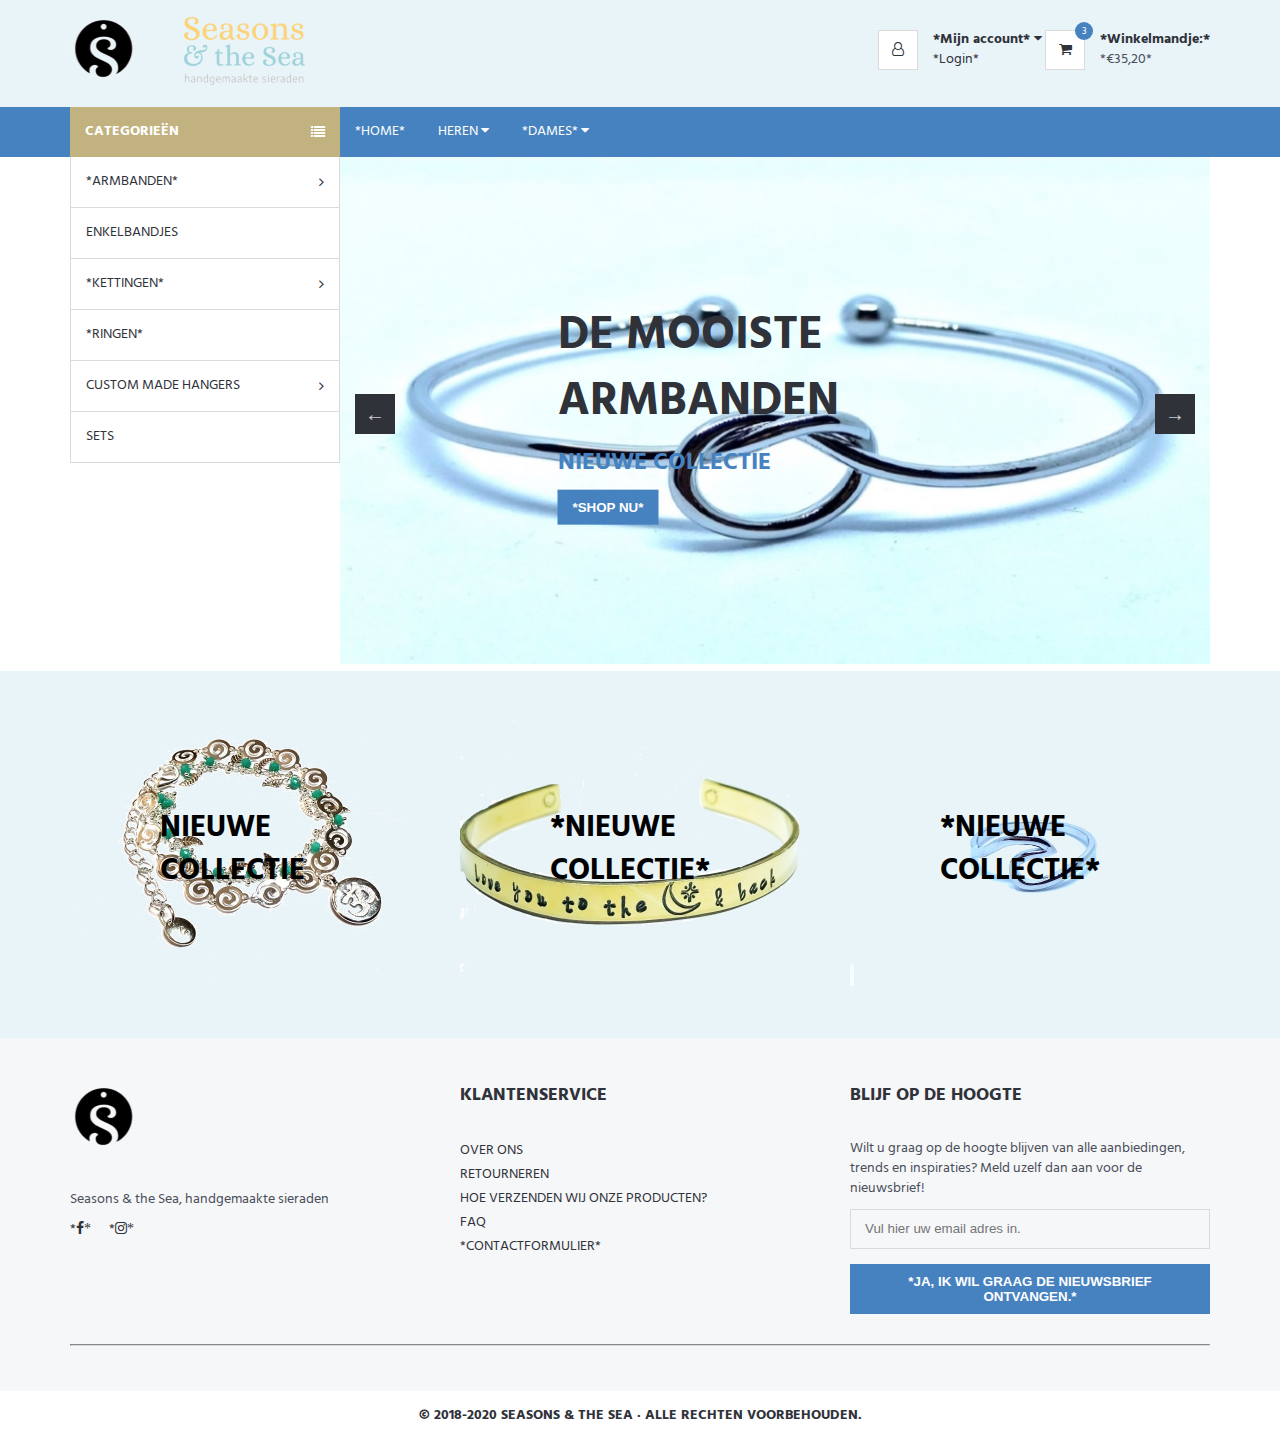
<file: index.html>
<!DOCTYPE html>

<head>
	<meta charset="utf-8">
	<meta http-equiv="X-UA-Compatible" content="IE=edge">
	<meta name="viewport" content="width=device-width, initial-scale=1">

	<title>Seasons & the Sea</title>

	<!-- Google font -->
	<link href="https://fonts.googleapis.com/css?family=Hind:400,700" rel="stylesheet font">

	<!-- Bootstrap -->
	<link type="text/css" rel="stylesheet bootstrap" href="css/bootstrap.css" />

	<!-- Slick -->
	<link type="text/css" rel="stylesheet slick" href="css/slick.css" />

	<!-- Font Awesome Iconen -->
	<link rel="stylesheet" href="css/font-awesome.css">

	<!-- Custom stlylesheet -->
	<link type="text/css" rel="stylesheet" href="css/style.css" />

	<!-- Favicon -->
	<link rel="shortcut icon" type="image/png" href="./img/favicon.png"/>
	
</head>

<body>
	<!-- header -->
	<header>
		<div id="header">
			<div class="container">
				<div class="pull-left">
					<div class="header-logo">
						<a class="logo" href="index.html">
							<img src="./img/logo.png" alt="logo">
						</a>
					</div>
					<div class="header-logo2">
						<a class="logo" href="index.html">
							<img src="./img/logo2.png" alt="logo">
						</a>
					</div>
				</div>

				<div class="pull-right">
					<ul class="header-btns">
						
						<!-- Account -->
						<li class="header-account dropdown default-dropdown">
							<div class="dropdown-toggle" role="button" data-toggle="dropdown" aria-expanded="true">
								<div class="header-btns-icon">
									<i class="fa fa-user-o"></i>
								</div>
								<strong class="text-uppercase">*Mijn account* <i class="fa fa-caret-down"></i></strong>
							</div>
							<span<Li><a href="Inloggen.html" class="text-uppercase">*Login*</a></Li></span>
							<ul class="custom-menu">
								<li><a href="#"><i class="fa fa-user-o"></i> Mijn account</a></li>
								<li><a href="afrekenen.html"><i class="fa fa-check"></i> *Afrekenen*</a></li>
								<li><a href="#"><i class="fa fa-user-plus"></i> Een account aanmaken</a></li>
							</ul>
						</li>
						<!-- /Account -->

						<!-- Winkelwagen -->
						<li class="header-cart">
								<div class="header-btns-icon">
									<i class="fa fa-shopping-cart"></i>
									<span class="qty">3</span>
								</div>
								<strong class="text-uppercase"><a href="afrekenen.html">*Winkelmandje:*</a></strong>
								<br>
								<span>*€35,20*</span>
						</li>
						<!-- /Winkelmandje -->

						<!-- Mobiel nav-->
						<li class="nav-toggle">
							<button class="nav-toggle-btn main-btn icon-btn"><i class="fa fa-bars"></i></button>
						</li>
						<!-- / Mobiel nav -->
					</ul>
				</div>
			</div>
		</div>
	</header>
	<!-- /header -->

	<!-- categorieën -->
	<div id="navigation">
		<!-- container -->
		<div class="container">
			<div id="responsive-nav">
				<!-- categorieën2 -->
				<div class="category-nav">
					<span class="category-header">Categorieën <i class="fa fa-list"></i></span>
					<ul class="category-list">
						<li class="dropdown side-dropdown">
							<a class="dropdown-toggle" data-toggle="dropdown" aria-expanded="true">*Armbanden* <i class="fa fa-angle-right"></i></a>
							<div class="custom-menu">
								<div class="row">
									<div class="col-md-4">
										<ul class="list-links">
											<li>
												<h3 class="list-links-title">Heren</h3></li>
											<li><a href="#">Paracord armbanden</a></li>
											<li><a href="#">Leren armbanden</a></li>
											<li><a href="#">Zilveren armbanden</a></li>
										</ul>	
									</div>
									<div class="col-md-4">
										<ul class="list-links">
											<li>
												<h3 class="list-links-title">Dames</h3></li>
											<li><a href="#">Zilveren bedelarmbanden</a></li>
											<li><a href="#">Aluminium bedelarmbanden</a></li>
											<li><a href="#">Messing bedelarmbanden</a></li>
											<li><a href="producten-suikerpot-armbanden.html">*Suikerpot-collectie*</a></li>
											<li><a href="#">Leren armbanden</a></li>
										</ul>
									</div>
								</div>
								<div class="row hidden-sm hidden-xs">
									<div class="SMmd-12">
										<hr>
										<a class="banner banner-1" href="producten-suikerpot-armbanden.html">
											<img src="./img/banner05.jpg" alt="">
											<div class="banner-caption text-center">
												<h2 class="black-color">NIEUWE COLLECTIE</h2>
												<h3 class="black-color">SHOP NU</h3>
											</div>
											<hr>
										</a>
									</div>
								</div>
							</div>
						</li>
						<li><a href="#">Enkelbandjes</a></li>
						<li class="dropdown side-dropdown"><a class="dropdown-toggle" data-toggle="dropdown" aria-expanded="true">*Kettingen* <i class="fa fa-angle-right"></i></a>
							<div class="custom-menu">
								<div class="row">
									<div class="col-md-4">
										<ul class="list-links">
											<li>
												<h3 class="list-links-title">Zilveren kettingen</h3></li>
											<li><a href="#">Zilveren ketting met grote bedel</a></li>
											<li><a href="producten-kettingen.html">*Zilveren ketting met middelgrote bedel*</a></li>
											<li><a href="#">Zilveren ketting met kleine bedel</a></li>
											<li><a href="#">Zilveren ketting zonder bedel</a></li>
										</ul>
										<hr>
										<ul class="list-links">
											<li>
												<h3 class="list-links-title">Koord kettingen</h3></li>
											<li><a href="#">Koord ketting met grote bedel</a></li>
											<li><a href="#">Koord ketting met middelgrote bedel</a></li>
											<li><a href="#">Koord ketting met kleine bedel</a></li>
											<li><a href="#">Koord ketting zonder bedel</a></li>
										</ul>
										<hr>
									</div>
									<div class="col-md-4">
										<ul class="list-links">
											<li>
												<h3 class="list-links-title">Leren kettingen</h3></li>
											<li><a href="#">Leren ketting met grote bedel</a></li>
											<li><a href="#">Leren ketting met middelgrote bedel</a></li>
											<li><a href="#">Leren ketting met kleine bedel</a></li>
											<li><a href="#">Leren ketting zonder bedel</a></li>
											<br>
											<br>
										</ul>
										<hr>
										<ul class="list-links">
											<li>
												<h3 class="list-links-title">Gouden kettingen</h3></li>
											<li><a href="#">Gouden ketting met grote bedel</a></li>
											<li><a href="#">Gouden ketting met middelgrote bedel</a></li>
											<li><a href="#">Gouden ketting zonder bedel</a></li>
										</ul>
										<hr>
									</div>
									<div class="col-md-4 hidden-sm hidden-xs">
										<a class="banner banner-2" href="#">
											<img src="./img/banner04.jpeg" alt="">
											<div class="banner-caption">
												<h3 class="black-color">NIEUWE<br>COLLECTIE</h3>
											</div>
										</a>
									</div>
								</div>
							</div>
						</li>
						<li><a href="producten-ringen.html">*Ringen*</a></li>
						<li class="dropdown side-dropdown">
							<a class="dropdown-toggle" data-toggle="dropdown" aria-expanded="true">Custom made hangers <i class="fa fa-angle-right"></i></a>
							<div class="custom-menu">
								<div class="row">
									<div class="col-md-4">
										<ul class="list-links">
											<li>
												<h3 class="list-links-title">Aluminium sleutelhangers</h3></li>
											<li><a href="#">Ronde sleutelhangers</a></li>
											<li><a href="#">Vierkante sleutelhangers</a></li>
											<li><a href="#">Rechthoekige sleutelhangers</a></li>
											<li><a href="#">Stervormige sleutelhangers</a></li>
											<li><a href="#">ID-tags</a></li>
										</ul>
										<hr>
										<ul class="list-links">
											<li>
												<h3 class="list-links-title">Aluminium penningen</h3></li>
											<li><a href="#">Ronde penningen</a></li>
											<li><a href="#">Vierkante penningen</a></li>
											<li><a href="#">Rechthoekige penningen</a></li>
											<li><a href="#">Stervormige penningen</a></li>
											<li><a href="#">ID-tags</a></li>
										</ul>
										<hr>
									</div>
									<div class="col-md-4">
										<ul class="list-links">
											<li>
												<h3 class="list-links-title">Koperen sleutelhangers</h3></li>
											<li><a href="#"></a></li>
											<li><a href="#">Ronde sleutelhangers</a></li>
											<li><a href="#">Vierkante sleutelhangers</a></li>
											<li><a href="#">Rechthoekige sleutelhangers</a></li>
											<li><a href="#">Stervormige sleutelhangers</a></li>
											<li><a href="#">ID-tags</a></li>
										</ul>
										<hr>
										<ul class="list-links">
											<li>
												<h3 class="list-links-title">Koperen penningen</h3></li>
											<li><a href="#">Ronde penningen</a></li>
											<li><a href="#">Vierkante penningen</a></li>
											<li><a href="#">Rechthoekige penningen</a></li>
											<li><a href="#">Stervormige penningen</a></li>
											<li><a href="#">ID-tags</a></li>

										</ul>
										<hr>
									</div>
									<div class="col-md-4">
										<ul class="list-links">
											<li>
												<h3 class="list-links-title">Messing sleutelhangers</h3></li>
											<li><a href="#"></a></li>
											<li><a href="#">Ronde sleutelhangers</a></li>
											<li><a href="#">Vierkante sleutelhangers</a></li>
											<li><a href="#">Rechthoekige sleutelhangers</a></li>
											<li><a href="#">Stervormige sleutelhangers</a></li>
											<li><a href="#">ID-tags</a></li>
										</ul>
										<hr>
										<ul class="list-links">
											<li>
												<h3 class="list-links-title">Messing penningen</h3></li>
											<li><a href="#">Ronde penningen</a></li>
											<li><a href="#">Vierkante penningen</a></li>
											<li><a href="#">Rechthoekige penningen</a></li>
											<li><a href="#">Stervormige penningen</a></li>
											<li><a href="#">ID-tags</a></li>
										</ul>
										<hr>
									</div>
								</div>
							</div>
						</li>
						<li><a href="#">Sets</a></li>
					</ul>
				</div>
				<!-- /categorieën2 -->

				<!-- Man/vrouw menu -->
				<div class="menu-nav">
					<span class="menu-header">Heren of Dames? <i class="fa fa-bars"></i></span>
					<ul class="menu-list">
						<li><a href="index.html">*Home*</a></li>
						<li class="dropdown mega-dropdown"><a class="dropdown-toggle" data-toggle="dropdown" aria-expanded="true">Heren <i class="fa fa-caret-down"></i></a>
							<div class="custom-menu">
								<div class="row">
									<div class="col-md-4">
										<ul class="list-links">
											<li>
												<h3 class="list-links-title">Armbanden en ringen</h3></li>
											<li><a href="#"></a></li>
											<li><a href="#">Paracord armbanden</a></li>
											<li><a href="#">Leren armbanden</a></li>
											<li><a href="#">Zilveren armbanden</a></li>
											<li><a href="#">Aluminium ringen</a></li>
											<li><a href="#">Zilveren ringen</a></li>
										</ul>
									</div>
									<div class="col-md-4">
										<ul class="list-links">
											<li>
												<h3 class="list-links-title">Custom made sleutelhangers</h3></li>
											<li><a href="#">Aluminium sleutelhangers</a></li>
											<li><a href="#">Messing sleutelhangers</a></li>
											<li><a href="#">Koperen sleutelhangers</a></li>
										</ul>	
									</div>
									<div class="col-md-4">
										<ul class="list-links">
											<li>
												<h3 class="list-links-title">Custom made penningen</h3></li>
											<li><a href="#"></a></li>
											<li><a href="#">Aluminium penningen</a></li>
											<li><a href="#">Messing penningen</a></li>
											<li><a href="#">Koperen penningen</a></li>
									</div>
								</div>
								<div class="row hidden-sm hidden-xs">
									<div class="col-md-12">
										<hr>
										<a class="banner banner-1" href="#">
											<img src="./img/banner16.jpg" alt="">
											<div class="banner-caption text-center">
												<h2 class="black-color">NIEUWE COLLECITE</h2>
												<h3 class="black-color">SHOP NU</h3>
											</div>
										</a>
									</div>
								</div>
							</div>
						</li>
						<li class="dropdown mega-dropdown full-width"><a class="dropdown-toggle" data-toggle="dropdown" aria-expanded="true">*Dames* <i class="fa fa-caret-down"></i></a>
							<div class="custom-menu">
								<div class="row">
									<div class="col-md-3">
										<div class="hidden-sm hidden-xs">
											<a class="banner banner-1" href="#">
												<img src="./img/banner06.jpeg" alt="">
												<div class="banner-caption text-center">
													<h3 class="black-color text-uppercase">Armbanden</h3>
												</div>
											</a>
											<hr>
										</div>
										<ul class="list-links">
											<li>
												<h3 class="list-links-title">Armbanden</h3></li>
											<li><a href="#">Zilveren bedelarmbanden</a></li>
											<li><a href="#">Aluminium bedelarmbanden</a></li>
											<li><a href="#">Messing bedelarmbanden</a></li>
											<li><a href="producten-suikerpot-armbanden.html">*Suikerpot-collectie*</a></li>
											<li><a href="#">Leren armbanden</a></li>
										</ul>
									</div>
									<div class="col-md-3">
										<div class="hidden-sm hidden-xs">
											<a class="banner banner-1" href="#">
												<img src="./img/banner07.jpeg" alt="">
												<div class="banner-caption text-center">
													<h3 class="black-color text-uppercase">Ringen</h3>
												</div>
											</a>
										</div>
										<hr>
										<ul class="list-links">
											<li>
												<h3 class="list-links-title">Ringen</h3></li>
											<li><a href="#">Gouden ring</a></li>
											<li><a href="producten-ringen.html">*Zilveren ring*</a></li>
											<li><a href="#">Aluminium ring</a></li>
										</ul>
									</div>
									<div class="col-md-3">
										<div class="hidden-sm hidden-xs">
											<a class="banner banner-1" href="#">
												<img src="./img/banner08.jpeg" alt="">
												<div class="banner-caption text-center">
													<h3 class="black-color text-uppercase">3 voor €35,- </h3>
												</div>
											</a>
										</div>
										<hr>
										<ul class="list-links">
											<li>
												<h3 class="list-links-title">Sets</h3></li>
											<li><a href="#">Gouden set</a></li>
											<li><a href="#">Zilveren set</a></li>
											<li><a href="#">Aluminium set</a></li>
											<li><a href="#">Aluminium + leer set</a></li>
										</ul>
									</div>
									<div class="col-md-3">
										<div class="hidden-sm hidden-xs">
											<a class="banner banner-1" href="#">
												<img src="./img/banner09.jpeg" alt="">
												<div class="banner-caption text-center">
													<h3 class="black-color text-uppercase">Custom made</h3>
												</div>
											</a>
										</div>
										<hr>
										<ul class="list-links">
											<li>
												<h3 class="list-links-title">Custom made hangers</h3></li>
											<li><a href="#">Aluminium sleutelhangers</a></li>
											<li><a href="#">Messing sleutelhangers</a></li>
											<li><a href="#">Koperen sleutelhangers</a></li>
											<li><a href="#">Aluminium penningen</a></li>
											<li><a href="#">Messing penningen</a></li>
										</ul>
									</div>
								</div>
							</div>
						</li>
					</ul>
				</div>
				<!-- Man/vrouw menu -->
			</div>
		</div>
		<!-- /container -->
	</div>
	<!-- /categorieën -->

	<!-- homepage -->
	<div id="home">
		<!-- container -->
		<div class="container">
			<!--  wrap slick -->
			<div class="home-wrap">
				<!--  slick -->
				<div id="home-slick">
					<!-- banner slick 1 -->
					<div class="banner banner-1">
						<img src="./img/banner01.jpg" alt="">
						<div class="banner-caption text-center">
							<h1>DE MOOISTE ARMBANDEN</h1>
							<h3 class="primary-color">NIEUWE COLLECTIE</h3>
							<a href ="producten-suikerpot-armbanden.html"><button class="blauwe-btn">*Shop nu*</button></a>
						</div>
					</div>
					<!-- /banner slick 1 -->

					<!-- banner slick 2 -->
					<div class="banner banner-1">
						<img src="./img/banner02.jpeg" alt="">
						<div class="banner-caption">
							<h1 class="black-color">DE BESTE DEALS<br><hr><span class="black-color">TOT WEL 60% KORTING</span></h1>
							<button class="blauwe-btn">Shop nu</button>
						</div>
					</div>
					<!-- /banner slick 2 -->

					<!-- banner slick 3 -->
					<div class="banner banner-1">
						<img src="./img/banner03.jpg" alt="">
						<div class="banner-caption">
							<h1 class="black-color">NIEUWE COLLECTIE</h1>
							<button class="blauwe-btn">Shop nu</button>
						</div>
					</div>
					<!-- /banner slick 3 -->
				</div>
				<!-- /slick -->
			</div>
			<!-- /wrap slick -->
		</div>
		<!-- /container -->
	</div>
	<!-- /homepage -->

	<!-- afbeeldingen -->
	<div class="section">
		<!-- container -->
		<div class="container">
			<!-- row -> col-md-4 -->
			<div class="row">
				<!-- afbeelding1 -->
				<div class="col-md-4 col-sm-6 col-xs-6">
					<a class="banner banner-1" href="blank.html">
						<img src="./img/banner10.jpg" alt="">
						<div class="banner-caption text-center">
							<h2 class="black-color">NIEUWE COLLECTIE</h2>
						</div>
					</a>
				</div>
				<!-- /afbeelding1 -->

				<!-- afbeelding2 -->
				<div class="col-md-4 col-sm-6 col-xs-6">
					<a class="banner banner-1" href="producten-suikerpot-armbanden.html">
						<img src="./img/banner11.jpg" alt="">
						<div class="banner-caption text-center">
							<h2 class="black-color">*NIEUWE COLLECTIE*</h2>
						</div>
					</a>
				</div>
				<!-- /afbeelding2 -->

				<!-- afbeelding3 -->
				<div class="col-md-4 col-sm-6 col-xs-6">
					<a class="banner banner-1" href="producten-ringen.html">
						<img src="./img/banner12.jpg" alt="">
						<div class="banner-caption text-center">
							<h2 class="black-color">*NIEUWE COLLECTIE*</h2>
						</div>
					</a>
				</div>
				<!-- /afbeelding3 -->

			</div>
			<!-- /row -> col-md-4 -->
		</div>
		<!-- /container -->
	</div>
	<!-- /afbeeldingen -->

<!-- footer -->
	<footer id="footer" class="section grijs-gebied">
		<!-- container -->
		<div class="container">
			<!-- row --> 
			<div class="row">
				<!-- footer bedrijf -->
				<div class="col-md-4 col-sm-6 col-xs-6">
					<div class="footer">
						<!-- footer logo -->
						<div class="footer-logo">
							<a class="logo" href="index.html">
		            <img src="./img/logo-footer.png" alt="">
		          </a>
						</div>
						<!-- /footer logo -->
						<p>Seasons & the Sea, handgemaakte sieraden</p>
						<!-- footer sociale media -->
						<ul class="footer-social">
							<li><a href="https://www.facebook.com/seasonsandthesea/" target="_blank">*<i class="fa fa-facebook">*</i></a></li>
							<li><a href="https://www.instagram.com/seasonsandthesea/" target="_blank">*<i class="fa fa-instagram">*</i></a></li>
						</ul>
						<!-- /footer sociale media -->
					</div>
				</div>
				<!-- /footer bedrijf-->

				<div class="clearfix visible-sm visible-xs"></div>

				<!-- footer klantenservice -->
				<div class="col-md-4 col-sm-6 col-xs-6">
					<div class="footer">
						<h3 class="footer-header">Klantenservice</h3>
						<ul class="list-links">
							<li><a href="#">Over ons</a></li>
							<li><a href="#">Retourneren</a></li>
							<li><a href="#">Hoe verzenden wij onze producten?</a></li>
							<li><a href="#">FAQ</a></li>
							<li><a href="contact-form.html">*Contactformulier*</a></li>
						</ul>
					</div>
				</div>
				<!-- /footer klantenservice -->




				<!-- footer nieuwsbrief -->
				<div class="col-md-4 col-sm-6 col-xs-6">
					<div class="footer">
						<h3 class="footer-header">Blijf op de hoogte</h3>
						<p>Wilt u graag op de hoogte blijven van alle aanbiedingen, trends en inspiraties? Meld uzelf dan aan voor de nieuwsbrief!</p>
						<form>
							<div class="form-group">
								<input class="input" placeholder="Vul hier uw email adres in.">
							</div>
							<button class="blauwe-btn">*Ja, ik wil graag de nieuwsbrief ontvangen.*</button>
						</form>
					</div>
				</div>
				<!-- /footer nieuwsbrief -->
			</div>
			<!-- /row -->
			<hr>
		</div>
		<!-- /container -->
	</footer>
	<!-- /footer -->


	<!-- jQuery -->
	<script src="js/jquery.js"></script>
	<script src="js/bootstrap.js"></script>
	<script src="js/slick.js"></script>
	<script src="js/main.js"></script>




<div class="footer-copyright">
	<h5>© 2018-2020 Seasons & the Sea · Alle rechten voorbehouden.</h5>
</div>




</body>

</html>
</file>
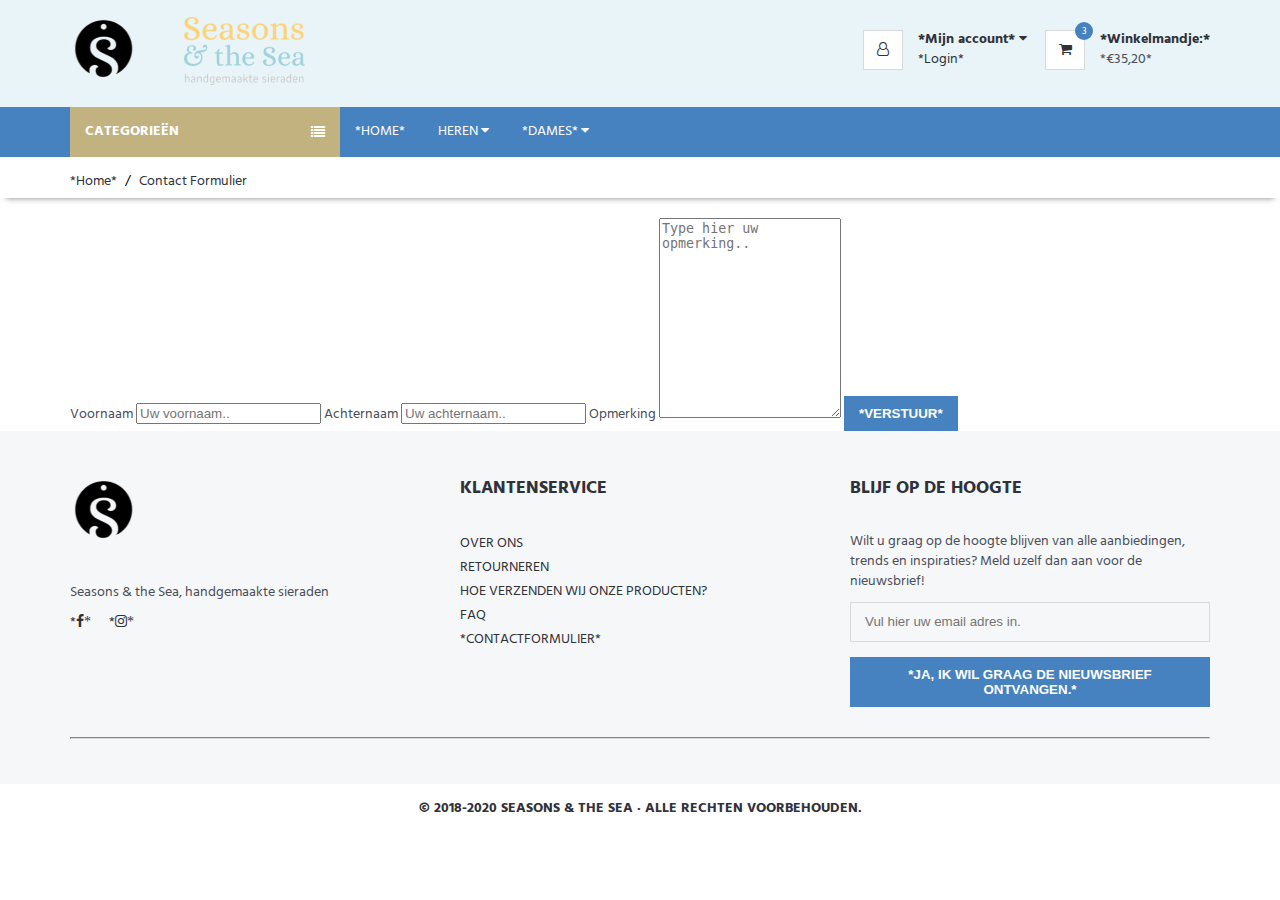
<file: contact-form.html>
<!DOCTYPE html>

<head>
	<meta charset="utf-8">
	<meta http-equiv="X-UA-Compatible" content="IE=edge">
	<meta name="viewport" content="width=device-width, initial-scale=1">

	<title>Contact Formulier</title>

	<!-- Google font -->
	<link href="https://fonts.googleapis.com/css?family=Hind:400,700" rel="stylesheet font">

	<!-- Bootstrap -->
	<link type="text/css" rel="stylesheet bootstrap" href="css/bootstrap.css" />

	<!-- Slick -->
	<link type="text/css" rel="stylesheet slick" href="css/slick.css" />

	<!-- Font Awesome Iconen -->
	<link rel="stylesheet" href="css/font-awesome.css">

	<!-- Custom stlylesheet -->
	<link type="text/css" rel="stylesheet" href="css/style.css" />

	<!-- Favicon -->
	<link rel="shortcut icon" type="image/png" href="./img/favicon.png"/>

</head>

<body>
<!-- header -->
	<header>
				<div id="header">
			<div class="container">
				<div class="pull-left">
					<div class="header-logo">
						<a class="logo" href="index.html">
							<img src="./img/logo.png" alt="logo">
						</a>
					</div>
					<div class="header-logo2">
						<a class="logo" href="index.html">
							<img src="./img/logo2.png" alt="logo">
						</a>
					</div>
				</div>

				<div class="pull-right">
					<ul class="header-btns">
						
						<!-- Account -->
						<li class="header-account dropdown default-dropdown">
							<div class="dropdown-toggle" role="button" data-toggle="dropdown" aria-expanded="true">
								<div class="header-btns-icon">
									<i class="fa fa-user-o"></i>
								</div>
								<strong class="text-uppercase">*Mijn account* <i class="fa fa-caret-down"></i></strong>
							</div>
							<a href="#" class="text-uppercase">*Login*</a> 
							<ul class="custom-menu">
								<li><a href="#"><i class="fa fa-user-o"></i> Mijn account</a></li>
								<li><a href="afrekenen.html"><i class="fa fa-check"></i> *Afrekenen*</a></li>
								<li><a href="#"><i class="fa fa-user-plus"></i> Een account aanmaken</a></li>
							</ul>
						</li>
						<!-- /Account -->

						<!-- Winkelwagen -->
						<li class="header-cart">
								<div class="header-btns-icon">
									<i class="fa fa-shopping-cart"></i>
									<span class="qty">3</span>
								</div>
								<strong class="text-uppercase"><a href="afrekenen.html">*Winkelmandje:*</a></strong>
								<br>
								<span>*€35,20*</span>
						</li>
						<!-- /Winkelmandje -->

						<!-- Mobiel nav-->
						<li class="nav-toggle">
							<button class="nav-toggle-btn main-btn icon-btn"><i class="fa fa-bars"></i></button>
						</li>
						<!-- / Mobiel nav -->
					</ul>
				</div>
			</div>
		</div>
	</header>
	<!-- /header -->

	<!-- categorieën -->
	<div id="navigation">
		<!-- container -->
		<div class="container">
			<div id="responsive-nav">
				<!-- categorieën2 -->
				<div class="category-nav show-on-click">
					<span class="category-header">Categorieën <i class="fa fa-list"></i></span>
					<ul class="category-list">
						<li class="dropdown side-dropdown">
							<a class="dropdown-toggle" data-toggle="dropdown" aria-expanded="true">*Armbanden* <i class="fa fa-angle-right"></i></a>
							<div class="custom-menu">
								<div class="row">
									<div class="col-md-4">
										<ul class="list-links">
											<li>
												<h3 class="list-links-title">Heren</h3></li>
											<li><a href="#">Paracord armbanden</a></li>
											<li><a href="#">Leren armbanden</a></li>
											<li><a href="#">Zilveren armbanden</a></li>
										</ul>	
									</div>
									<div class="col-md-4">
										<ul class="list-links">
											<li>
												<h3 class="list-links-title">Dames</h3></li>
											<li><a href="#">Zilveren bedelarmbanden</a></li>
											<li><a href="#">Aluminium bedelarmbanden</a></li>
											<li><a href="#">Messing bedelarmbanden</a></li>
											<li><a href="producten-suikerpot-armbanden.html">*Suikerpot-collectie*</a></li>
											<li><a href="#">Leren armbanden</a></li>
										</ul>
									</div>
								</div>
								<div class="row hidden-sm hidden-xs">
									<div class="SMmd-12">
										<hr>
										<a class="banner banner-1" href="producten-suikerpot-armbanden.html">
											<img src="./img/banner05.jpg" alt="">
											<div class="banner-caption text-center">
												<h2 class="black-color">NIEUWE COLLECTIE</h2>
												<h3 class="black-color">SHOP NU</h3>
											</div>
											<hr>
										</a>
									</div>
								</div>
							</div>
						</li>
						<li><a href="#">Enkelbandjes</a></li>
						<li class="dropdown side-dropdown"><a class="dropdown-toggle" data-toggle="dropdown" aria-expanded="true">*Kettingen* <i class="fa fa-angle-right"></i></a>
							<div class="custom-menu">
								<div class="row">
									<div class="col-md-4">
										<ul class="list-links">
											<li>
												<h3 class="list-links-title">Zilveren kettingen</h3></li>
											<li><a href="#">Zilveren ketting met grote bedel</a></li>
											<li><a href="producten-kettingen.html">*Zilveren ketting met middelgrote bedel*</a></li>
											<li><a href="#">Zilveren ketting met kleine bedel</a></li>
											<li><a href="#">Zilveren ketting zonder bedel</a></li>
										</ul>
										<hr>
										<ul class="list-links">
											<li>
												<h3 class="list-links-title">Koord kettingen</h3></li>
											<li><a href="#">Koord ketting met grote bedel</a></li>
											<li><a href="#">Koord ketting met middelgrote bedel</a></li>
											<li><a href="#">Koord ketting met kleine bedel</a></li>
											<li><a href="#">Koord ketting zonder bedel</a></li>
										</ul>
										<hr>
									</div>
									<div class="col-md-4">
										<ul class="list-links">
											<li>
												<h3 class="list-links-title">Leren kettingen</h3></li>
											<li><a href="#">Leren ketting met grote bedel</a></li>
											<li><a href="#">Leren ketting met middelgrote bedel</a></li>
											<li><a href="#">Leren ketting met kleine bedel</a></li>
											<li><a href="#">Leren ketting zonder bedel</a></li>
										</ul>
										<hr>
										<ul class="list-links">
											<li>
												<h3 class="list-links-title">Gouden kettingen</h3></li>
											<li><a href="#">Gouden ketting met grote bedel</a></li>
											<li><a href="#">Gouden ketting met middelgrote bedel</a></li>
											<li><a href="#">Gouden ketting zonder bedel</a></li>
										</ul>
										<hr>
									</div>
									<div class="col-md-4 hidden-sm hidden-xs">
										<a class="banner banner-2" href="#">
											<img src="./img/banner04.jpeg" alt="">
											<div class="banner-caption">
												<h3 class="black-color">NIEUWE<br>COLLECTIE</h3>
											</div>
										</a>
									</div>
								</div>
							</div>
						</li>
						<li><a href="producten-ringen.html">*Ringen*</a></li>
						<li class="dropdown side-dropdown">
							<a class="dropdown-toggle" data-toggle="dropdown" aria-expanded="true">Custom made hangers <i class="fa fa-angle-right"></i></a>
							<div class="custom-menu">
								<div class="row">
									<div class="col-md-4">
										<ul class="list-links">
											<li>
												<h3 class="list-links-title">Aluminium sleutelhangers</h3></li>
											<li><a href="#">Ronde sleutelhangers</a></li>
											<li><a href="#">Vierkante sleutelhangers</a></li>
											<li><a href="#">Rechthoekige sleutelhangers</a></li>
											<li><a href="#">Stervormige sleutelhangers</a></li>
											<li><a href="#">ID-tags</a></li>
										</ul>
										<hr>
										<ul class="list-links">
											<li>
												<h3 class="list-links-title">Aluminium penningen</h3></li>
											<li><a href="#">Ronde penningen</a></li>
											<li><a href="#">Vierkante penningen</a></li>
											<li><a href="#">Rechthoekige penningen</a></li>
											<li><a href="#">Stervormige penningen</a></li>
											<li><a href="#">ID-tags</a></li>
										</ul>
										<hr>
									</div>
									<div class="col-md-4">
										<ul class="list-links">
											<li>
												<h3 class="list-links-title">Koperen sleutelhangers</h3></li>
											<li><a href="#"></a></li>
											<li><a href="#">Ronde sleutelhangers</a></li>
											<li><a href="#">Vierkante sleutelhangers</a></li>
											<li><a href="#">Rechthoekige sleutelhangers</a></li>
											<li><a href="#">Stervormige sleutelhangers</a></li>
											<li><a href="#">ID-tags</a></li>
										</ul>
										<hr>
										<ul class="list-links">
											<li>
												<h3 class="list-links-title">Koperen penningen</h3></li>
											<li><a href="#">Ronde penningen</a></li>
											<li><a href="#">Vierkante penningen</a></li>
											<li><a href="#">Rechthoekige penningen</a></li>
											<li><a href="#">Stervormige penningen</a></li>
											<li><a href="#">ID-tags</a></li>

										</ul>
										<hr>
									</div>
									<div class="col-md-4">
										<ul class="list-links">
											<li>
												<h3 class="list-links-title">Messing sleutelhangers</h3></li>
											<li><a href="#"></a></li>
											<li><a href="#">Ronde sleutelhangers</a></li>
											<li><a href="#">Vierkante sleutelhangers</a></li>
											<li><a href="#">Rechthoekige sleutelhangers</a></li>
											<li><a href="#">Stervormige sleutelhangers</a></li>
											<li><a href="#">ID-tags</a></li>
										</ul>
										<hr>
										<ul class="list-links">
											<li>
												<h3 class="list-links-title">Messing penningen</h3></li>
											<li><a href="#">Ronde penningen</a></li>
											<li><a href="#">Vierkante penningen</a></li>
											<li><a href="#">Rechthoekige penningen</a></li>
											<li><a href="#">Stervormige penningen</a></li>
											<li><a href="#">ID-tags</a></li>
										</ul>
										<hr>
									</div>
								</div>
							</div>
						</li>
						<li><a href="#">Sets</a></li>
					</ul>
				</div>
				<!-- /categorieën2 -->

				<!-- Man/vrouw menu -->
				<div class="menu-nav">
					<span class="menu-header">Heren of Dames? <i class="fa fa-bars"></i></span>
					<ul class="menu-list">
						<li><a href="index.html">*Home*</a></li>
						<li class="dropdown mega-dropdown"><a class="dropdown-toggle" data-toggle="dropdown" aria-expanded="true">Heren <i class="fa fa-caret-down"></i></a>
							<div class="custom-menu">
								<div class="row">
									<div class="col-md-4">
										<ul class="list-links">
											<li>
												<h3 class="list-links-title">Armbanden en ringen</h3></li>
											<li><a href="#"></a></li>
											<li><a href="#">Paracord armbanden</a></li>
											<li><a href="#">Leren armbanden</a></li>
											<li><a href="#">Zilveren armbanden</a></li>
											<li><a href="#">Aluminium ringen</a></li>
											<li><a href="#">Zilveren ringen</a></li>
										</ul>
									</div>
									<div class="col-md-4">
										<ul class="list-links">
											<li>
												<h3 class="list-links-title">Custom made sleutelhangers</h3></li>
											<li><a href="#">Aluminium sleutelhangers</a></li>
											<li><a href="#">Messing sleutelhangers</a></li>
											<li><a href="#">Koperen sleutelhangers</a></li>
										</ul>	
									</div>
									<div class="col-md-4">
										<ul class="list-links">
											<li>
												<h3 class="list-links-title">Custom made penningen</h3></li>
											<li><a href="#"></a></li>
											<li><a href="#">Aluminium penningen</a></li>
											<li><a href="#">Messing penningen</a></li>
											<li><a href="#">Koperen penningen</a></li>
									</div>
								</div>
								<div class="row hidden-sm hidden-xs">
									<div class="col-md-12">
										<hr>
										<a class="banner banner-1" href="#">
											<img src="./img/banner16.jpg" alt="">
											<div class="banner-caption text-center">
												<h2 class="black-color">NIEUWE COLLECITE</h2>
												<h3 class="black-color">SHOP NU</h3>
											</div>
										</a>
									</div>
								</div>
							</div>
						</li>
						<li class="dropdown mega-dropdown full-width"><a class="dropdown-toggle" data-toggle="dropdown" aria-expanded="true">*Dames* <i class="fa fa-caret-down"></i></a>
							<div class="custom-menu">
								<div class="row">
									<div class="col-md-3">
										<div class="hidden-sm hidden-xs">
											<a class="banner banner-1" href="#">
												<img src="./img/banner06.jpeg" alt="">
												<div class="banner-caption text-center">
													<h3 class="black-color text-uppercase">Armbanden</h3>
												</div>
											</a>
											<hr>
										</div>
										<ul class="list-links">
											<li>
												<h3 class="list-links-title">Armbanden</h3></li>
											<li><a href="#">Zilveren bedelarmbanden</a></li>
											<li><a href="#">Aluminium bedelarmbanden</a></li>
											<li><a href="#">Messing bedelarmbanden</a></li>
											<li><a href="producten-suikerpot-armbanden.html">*Suikerpot-collectie*</a></li>
											<li><a href="#">Leren armbanden</a></li>
										</ul>
									</div>
									<div class="col-md-3">
										<div class="hidden-sm hidden-xs">
											<a class="banner banner-1" href="#">
												<img src="./img/banner07.jpeg" alt="">
												<div class="banner-caption text-center">
													<h3 class="black-color text-uppercase">Ringen</h3>
												</div>
											</a>
										</div>
										<hr>
										<ul class="list-links">
											<li>
												<h3 class="list-links-title">Ringen</h3></li>
											<li><a href="#">Gouden ring</a></li>
											<li><a href="producten-ringen.html">*Zilveren ring*</a></li>
											<li><a href="#">Aluminium ring</a></li>
										</ul>
									</div>
									<div class="col-md-3">
										<div class="hidden-sm hidden-xs">
											<a class="banner banner-1" href="#">
												<img src="./img/banner08.jpeg" alt="">
												<div class="banner-caption text-center">
													<h3 class="black-color text-uppercase">3 voor €35,- </h3>
												</div>
											</a>
										</div>
										<hr>
										<ul class="list-links">
											<li>
												<h3 class="list-links-title">Sets</h3></li>
											<li><a href="#">Gouden set</a></li>
											<li><a href="#">Zilveren set</a></li>
											<li><a href="#">Aluminium set</a></li>
											<li><a href="#">Aluminium + leer set</a></li>
										</ul>
									</div>
									<div class="col-md-3">
										<div class="hidden-sm hidden-xs">
											<a class="banner banner-1" href="#">
												<img src="./img/banner09.jpeg" alt="">
												<div class="banner-caption text-center">
													<h3 class="black-color text-uppercase">Custom made</h3>
												</div>
											</a>
										</div>
										<hr>
										<ul class="list-links">
											<li>
												<h3 class="list-links-title">Custom made hangers</h3></li>
											<li><a href="#">Aluminium sleutelhangers</a></li>
											<li><a href="#">Messing sleutelhangers</a></li>
											<li><a href="#">Koperen sleutelhangers</a></li>
											<li><a href="#">Aluminium penningen</a></li>
											<li><a href="#">Messing penningen</a></li>
										</ul>
									</div>
								</div>
							</div>
						</li>
					</ul>
				</div>
				<!-- Man/vrouw menu -->
			</div>
		</div>
		<!-- /container -->
	</div>
	<!-- /categorieën -->

	<!-- breadcrumb -->
	<div id="breadcrumb">
		<div class="container">
			<ul class="breadcrumb">
				<li><a href="index.html">*Home*</a></li>
				<li><a href="#">Contact Formulier</a></li>
			</ul>
		</div>
	</div>
	<!-- /breadcrumb -->

	<!--contact-->
	<br>
	
	<div class="container">
  <form action="action_page.php">

    
	<label for="Voornaam">Voornaam</label>
    <input type="text" id="Voornaam" name="Voornaam" placeholder="Uw voornaam.." required>

	<label for="Achternaam">Achternaam</label>
    <input type="text" id="Achternaam" name="Achternaam" placeholder="Uw achternaam.." required>

	<label for="Opmerking">Opmerking</label>
    <textarea id="Opmerking" name="Opmerking" placeholder="Type hier uw opmerking.." required style="height:200px"></textarea>

	<button class="blauwe-btn" type="submit">*Verstuur*</button>
	


  </form>
</div>

<!-- /contact-->

<!-- footer -->
	<footer id="footer" class="section grijs-gebied">
		<!-- container -->
		<div class="container">
			<!-- row -->
			<div class="row">
				<!-- footer bedrijf -->
				<div class="col-md-4 col-sm-6 col-xs-6">
					<div class="footer">
						<!-- footer logo -->
						<div class="footer-logo">
							<a class="logo" href="index.html">
		            <img src="./img/logo-footer.png" alt="">
		          </a>
						</div>
						<!-- /footer logo -->
						<p>Seasons & the Sea, handgemaakte sieraden</p>
						<!-- footer sociale media -->
						<ul class="footer-social">
							<li><a href="https://www.facebook.com/seasonsandthesea/" target="_blank">*<i class="fa fa-facebook">*</i></a></li>
							<li><a href="https://www.instagram.com/seasonsandthesea/" target="_blank">*<i class="fa fa-instagram">*</i></a></li>
						</ul>
						<!-- /footer sociale media -->
					</div>
				</div>
				<!-- /footer bedrijf-->

			

				<div class="clearfix visible-sm visible-xs"></div>

				<!-- footer klantenservice -->
				<div class="col-md-4 col-sm-6 col-xs-6">
					<div class="footer">
						<h3 class="footer-header">Klantenservice</h3>
						<ul class="list-links">
							<li><a href="#">Over ons</a></li>
							<li><a href="#">Retourneren</a></li>
							<li><a href="#">Hoe verzenden wij onze producten?</a></li>
							<li><a href="#">FAQ</a></li>
							<li><a href="contact-form.html">*Contactformulier*</a></li>
						</ul>
					</div>
				</div>
				<!-- /footer klantenservice -->

				<!-- footer nieuwsbrief -->
				<div class="col-md-4 col-sm-6 col-xs-6">
					<div class="footer">
						<h3 class="footer-header">Blijf op de hoogte</h3>
						<p>Wilt u graag op de hoogte blijven van alle aanbiedingen, trends en inspiraties? Meld uzelf dan aan voor de nieuwsbrief!</p>
						<form>
							<div class="form-group">
								<input class="input" placeholder="Vul hier uw email adres in.">
							</div>
							<button class="blauwe-btn">*Ja, ik wil graag de nieuwsbrief ontvangen.*</button>
						</form>
					</div>
				</div>
				<!-- /footer nieuwsbrief -->
			</div>
			<!-- /row -->
			<hr>
		</div>
		<!-- /container -->
	</footer>

	<!-- jQuery -->
	<script src="js/jquery.js"></script>
	<script src="js/bootstrap.js"></script>
	<script src="js/slick.js"></script>
	<script src="js/main.js"></script>



<div class="footer-copyright">
	<h5>© 2018-2020 Seasons & the Sea · Alle rechten voorbehouden.</h5>
</div>


</body>

</html>
</file>
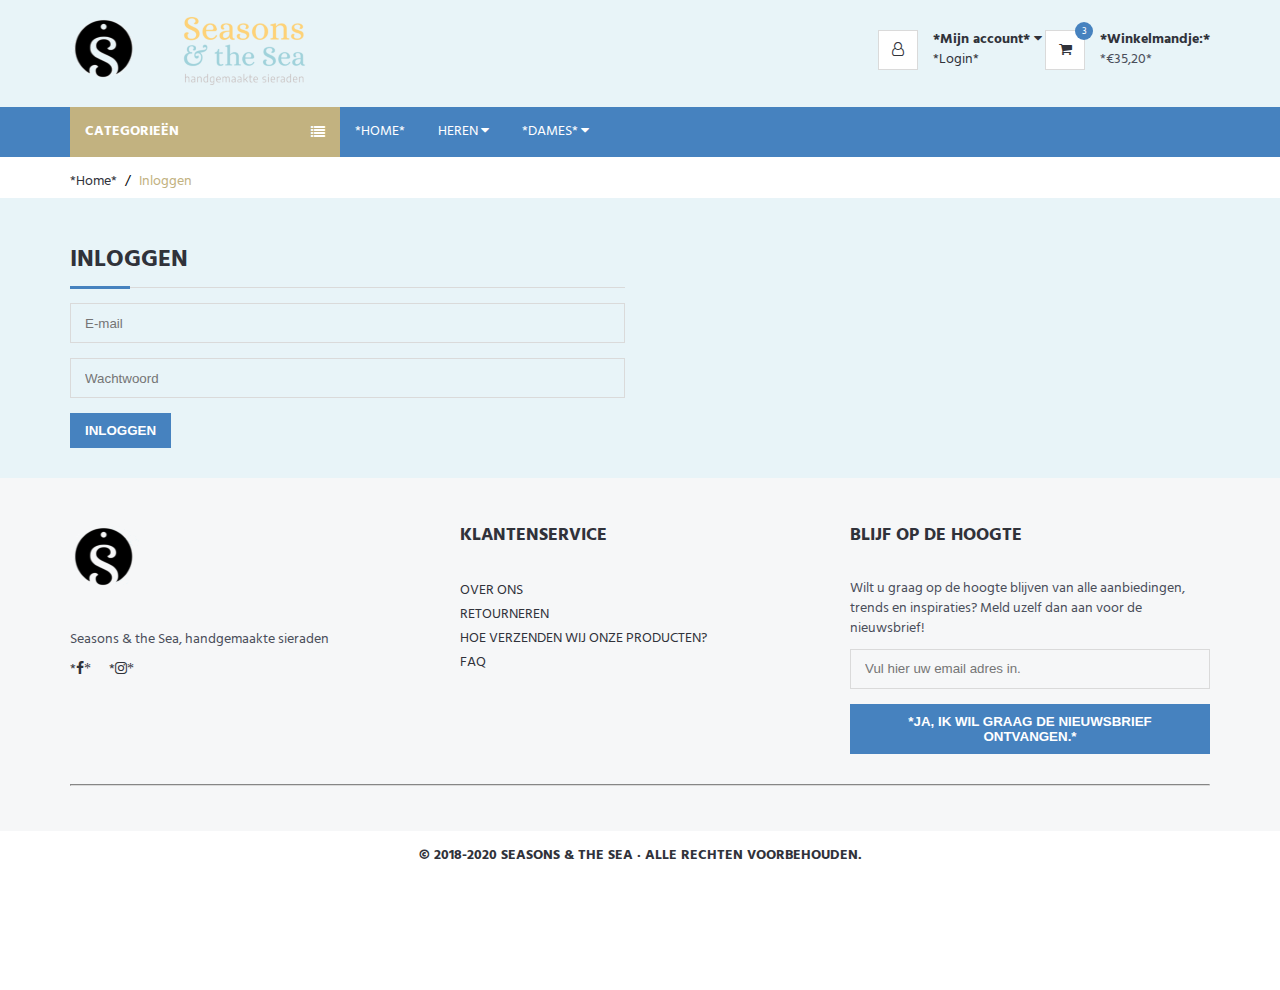
<file: Inloggen.html>
<!DOCTYPE html>

<head>
	<meta charset="utf-8">
	<meta http-equiv="X-UA-Compatible" content="IE=edge">
	<meta name="viewport" content="width=device-width, initial-scale=1">

	<title>Inloggen</title>

	<!-- Google font -->
	<link href="https://fonts.googleapis.com/css?family=Hind:400,700" rel="stylesheet font">

	<!-- Bootstrap -->
	<link type="text/css" rel="stylesheet bootstrap" href="css/bootstrap.css" />

	<!-- Slick -->
	<link type="text/css" rel="stylesheet slick" href="css/slick.css" />

	<!-- Font Awesome Iconen -->
	<link rel="stylesheet" href="css/font-awesome.css">

	<!-- Custom stlylesheet -->
	<link type="text/css" rel="stylesheet" href="css/style.css" />

	<!-- Favicon -->
	<link rel="shortcut icon" type="image/png" href="./img/favicon.png"/>

</head>

<body>
<!-- header -->
	<header>
				<div id="header">
			<div class="container">
				<div class="pull-left">
					<div class="header-logo">
						<a class="logo" href="index.html">
							<img src="./img/logo.png" alt="logo">
						</a>
					</div>
					<div class="header-logo2">
						<a class="logo" href="index.html">
							<img src="./img/logo2.png" alt="logo">
						</a>
					</div>
				</div>

				<div class="pull-right">
					<ul class="header-btns">
						
						<!-- Account -->
						<li class="header-account dropdown default-dropdown">
							<div class="dropdown-toggle" role="button" data-toggle="dropdown" aria-expanded="true">
								<div class="header-btns-icon">
									<i class="fa fa-user-o"></i>
								</div>
								<strong class="text-uppercase">*Mijn account* <i class="fa fa-caret-down"></i></strong>
							</div>
							<span<Li><a href="Inloggen.htlm" class="text-uppercase">*Login*</a></Li></span>
							
							
							<ul class="custom-menu">
								<li><a href="#"><i class="fa fa-user-o"></i> Mijn account</a></li>
								<li><a href="afrekenen.html"><i class="fa fa-check"></i> *Afrekenen*</a></li>
								<li><a href="#"><i class="fa fa-user-plus"></i> Een account aanmaken</a></li>
							</ul>
						</li>
						<!-- /Account -->

						<!-- Winkelwagen -->
						<li class="header-cart">
								<div class="header-btns-icon">
									<i class="fa fa-shopping-cart"></i>
									<span class="qty">3</span>
								</div>
								<strong class="text-uppercase"><a href="afrekenen.html">*Winkelmandje:*</a></strong>
								<br>
								<span>*€35,20*</span>
						</li>
						<!-- /Winkelmandje -->

						<!-- Mobiel nav-->
						<li class="nav-toggle">
							<button class="nav-toggle-btn main-btn icon-btn"><i class="fa fa-bars"></i></button>
						</li>
						<!-- / Mobiel nav -->
					</ul>
				</div>
			</div>
		</div>
	</header>
	<!-- /header -->

	<!-- categorieën -->
	<div id="navigation">
		<!-- container -->
		<div class="container">
			<div id="responsive-nav">
				<!-- categorieën2 -->
				<div class="category-nav show-on-click">
					<span class="category-header">Categorieën <i class="fa fa-list"></i></span>
					<ul class="category-list">
						<li class="dropdown side-dropdown">
							<a class="dropdown-toggle" data-toggle="dropdown" aria-expanded="true">*Armbanden* <i class="fa fa-angle-right"></i></a>
							<div class="custom-menu">
								<div class="row">
									<div class="col-md-4">
										<ul class="list-links">
											<li>
												<h3 class="list-links-title">Heren</h3></li>
											<li><a href="#">Paracord armbanden</a></li>
											<li><a href="#">Leren armbanden</a></li>
											<li><a href="#">Zilveren armbanden</a></li>
										</ul>	
									</div>
									<div class="col-md-4">
										<ul class="list-links">
											<li>
												<h3 class="list-links-title">Dames</h3></li>
											<li><a href="#">Zilveren bedelarmbanden</a></li>
											<li><a href="#">Aluminium bedelarmbanden</a></li>
											<li><a href="#">Messing bedelarmbanden</a></li>
											<li><a href="producten-suikerpot-armbanden.html">*Suikerpot-collectie*</a></li>
											<li><a href="#">Leren armbanden</a></li>
										</ul>
									</div>
								</div>
								<div class="row hidden-sm hidden-xs">
									<div class="SMmd-12">
										<hr>
										<a class="banner banner-1" href="producten-suikerpot-armbanden.html">
											<img src="./img/banner05.jpg" alt="">
											<div class="banner-caption text-center">
												<h2 class="black-color">NIEUWE COLLECTIE</h2>
												<h3 class="black-color">SHOP NU</h3>
											</div>
											<hr>
										</a>
									</div>
								</div>
							</div>
						</li>
						<li><a href="#">Enkelbandjes</a></li>
						<li class="dropdown side-dropdown"><a class="dropdown-toggle" data-toggle="dropdown" aria-expanded="true">*Kettingen* <i class="fa fa-angle-right"></i></a>
							<div class="custom-menu">
								<div class="row">
									<div class="col-md-4">
										<ul class="list-links">
											<li>
												<h3 class="list-links-title">Zilveren kettingen</h3></li>
											<li><a href="#">Zilveren ketting met grote bedel</a></li>
											<li><a href="producten-kettingen.html">*Zilveren ketting met middelgrote bedel*</a></li>
											<li><a href="#">Zilveren ketting met kleine bedel</a></li>
											<li><a href="#">Zilveren ketting zonder bedel</a></li>
										</ul>
										<hr>
										<ul class="list-links">
											<li>
												<h3 class="list-links-title">Koord kettingen</h3></li>
											<li><a href="#">Koord ketting met grote bedel</a></li>
											<li><a href="#">Koord ketting met middelgrote bedel</a></li>
											<li><a href="#">Koord ketting met kleine bedel</a></li>
											<li><a href="#">Koord ketting zonder bedel</a></li>
										</ul>
										<hr>
									</div>
									<div class="col-md-4">
										<ul class="list-links">
											<li>
												<h3 class="list-links-title">Leren kettingen</h3></li>
											<li><a href="#">Leren ketting met grote bedel</a></li>
											<li><a href="#">Leren ketting met middelgrote bedel</a></li>
											<li><a href="#">Leren ketting met kleine bedel</a></li>
											<li><a href="#">Leren ketting zonder bedel</a></li>
										</ul>
										<hr>
										<ul class="list-links">
											<li>
												<h3 class="list-links-title">Gouden kettingen</h3></li>
											<li><a href="#">Gouden ketting met grote bedel</a></li>
											<li><a href="#">Gouden ketting met middelgrote bedel</a></li>
											<li><a href="#">Gouden ketting zonder bedel</a></li>
										</ul>
										<hr>
									</div>
									<div class="col-md-4 hidden-sm hidden-xs">
										<a class="banner banner-2" href="#">
											<img src="./img/banner04.jpeg" alt="">
											<div class="banner-caption">
												<h3 class="black-color">NIEUWE<br>COLLECTIE</h3>
											</div>
										</a>
									</div>
								</div>
							</div>
						</li>
						<li><a href="producten-ringen.html">*Ringen*</a></li>
						<li class="dropdown side-dropdown">
							<a class="dropdown-toggle" data-toggle="dropdown" aria-expanded="true">Custom made hangers <i class="fa fa-angle-right"></i></a>
							<div class="custom-menu">
								<div class="row">
									<div class="col-md-4">
										<ul class="list-links">
											<li>
												<h3 class="list-links-title">Aluminium sleutelhangers</h3></li>
											<li><a href="#">Ronde sleutelhangers</a></li>
											<li><a href="#">Vierkante sleutelhangers</a></li>
											<li><a href="#">Rechthoekige sleutelhangers</a></li>
											<li><a href="#">Stervormige sleutelhangers</a></li>
											<li><a href="#">ID-tags</a></li>
										</ul>
										<hr>
										<ul class="list-links">
											<li>
												<h3 class="list-links-title">Aluminium penningen</h3></li>
											<li><a href="#">Ronde penningen</a></li>
											<li><a href="#">Vierkante penningen</a></li>
											<li><a href="#">Rechthoekige penningen</a></li>
											<li><a href="#">Stervormige penningen</a></li>
											<li><a href="#">ID-tags</a></li>
										</ul>
										<hr>
									</div>
									<div class="col-md-4">
										<ul class="list-links">
											<li>
												<h3 class="list-links-title">Koperen sleutelhangers</h3></li>
											<li><a href="#"></a></li>
											<li><a href="#">Ronde sleutelhangers</a></li>
											<li><a href="#">Vierkante sleutelhangers</a></li>
											<li><a href="#">Rechthoekige sleutelhangers</a></li>
											<li><a href="#">Stervormige sleutelhangers</a></li>
											<li><a href="#">ID-tags</a></li>
										</ul>
										<hr>
										<ul class="list-links">
											<li>
												<h3 class="list-links-title">Koperen penningen</h3></li>
											<li><a href="#">Ronde penningen</a></li>
											<li><a href="#">Vierkante penningen</a></li>
											<li><a href="#">Rechthoekige penningen</a></li>
											<li><a href="#">Stervormige penningen</a></li>
											<li><a href="#">ID-tags</a></li>

										</ul>
										<hr>
									</div>
									<div class="col-md-4">
										<ul class="list-links">
											<li>
												<h3 class="list-links-title">Messing sleutelhangers</h3></li>
											<li><a href="#"></a></li>
											<li><a href="#">Ronde sleutelhangers</a></li>
											<li><a href="#">Vierkante sleutelhangers</a></li>
											<li><a href="#">Rechthoekige sleutelhangers</a></li>
											<li><a href="#">Stervormige sleutelhangers</a></li>
											<li><a href="#">ID-tags</a></li>
										</ul>
										<hr>
										<ul class="list-links">
											<li>
												<h3 class="list-links-title">Messing penningen</h3></li>
											<li><a href="#">Ronde penningen</a></li>
											<li><a href="#">Vierkante penningen</a></li>
											<li><a href="#">Rechthoekige penningen</a></li>
											<li><a href="#">Stervormige penningen</a></li>
											<li><a href="#">ID-tags</a></li>
										</ul>
										<hr>
									</div>
								</div>
							</div>
						</li>
						<li><a href="#">Sets</a></li>
					</ul>
				</div>
				<!-- /categorieën2 -->

				<!-- Man/vrouw menu -->
				<div class="menu-nav">
					<span class="menu-header">Heren of Dames? <i class="fa fa-bars"></i></span>
					<ul class="menu-list">
						<li><a href="index.html">*Home*</a></li>
						<li class="dropdown mega-dropdown"><a class="dropdown-toggle" data-toggle="dropdown" aria-expanded="true">Heren <i class="fa fa-caret-down"></i></a>
							<div class="custom-menu">
								<div class="row">
									<div class="col-md-4">
										<ul class="list-links">
											<li>
												<h3 class="list-links-title">Armbanden en ringen</h3></li>
											<li><a href="#"></a></li>
											<li><a href="#">Paracord armbanden</a></li>
											<li><a href="#">Leren armbanden</a></li>
											<li><a href="#">Zilveren armbanden</a></li>
											<li><a href="#">Aluminium ringen</a></li>
											<li><a href="#">Zilveren ringen</a></li>
										</ul>
									</div>
									<div class="col-md-4">
										<ul class="list-links">
											<li>
												<h3 class="list-links-title">Custom made sleutelhangers</h3></li>
											<li><a href="#">Aluminium sleutelhangers</a></li>
											<li><a href="#">Messing sleutelhangers</a></li>
											<li><a href="#">Koperen sleutelhangers</a></li>
										</ul>	
									</div>
									<div class="col-md-4">
										<ul class="list-links">
											<li>
												<h3 class="list-links-title">Custom made penningen</h3></li>
											<li><a href="#"></a></li>
											<li><a href="#">Aluminium penningen</a></li>
											<li><a href="#">Messing penningen</a></li>
											<li><a href="#">Koperen penningen</a></li>
									</div>
								</div>
								<div class="row hidden-sm hidden-xs">
									<div class="col-md-12">
										<hr>
										<a class="banner banner-1" href="#">
											<img src="./img/banner16.jpg" alt="">
											<div class="banner-caption text-center">
												<h2 class="black-color">NIEUWE COLLECITE</h2>
												<h3 class="black-color">SHOP NU</h3>
											</div>
										</a>
									</div>
								</div>
							</div>
						</li>
						<li class="dropdown mega-dropdown full-width"><a class="dropdown-toggle" data-toggle="dropdown" aria-expanded="true">*Dames* <i class="fa fa-caret-down"></i></a>
							<div class="custom-menu">
								<div class="row">
									<div class="col-md-3">
										<div class="hidden-sm hidden-xs">
											<a class="banner banner-1" href="#">
												<img src="./img/banner06.jpeg" alt="">
												<div class="banner-caption text-center">
													<h3 class="black-color text-uppercase">Armbanden</h3>
												</div>
											</a>
											<hr>
										</div>
										<ul class="list-links">
											<li>
												<h3 class="list-links-title">Armbanden</h3></li>
											<li><a href="#">Zilveren bedelarmbanden</a></li>
											<li><a href="#">Aluminium bedelarmbanden</a></li>
											<li><a href="#">Messing bedelarmbanden</a></li>
											<li><a href="producten-suikerpot-armbanden.html">*Suikerpot-collectie*</a></li>
											<li><a href="#">Leren armbanden</a></li>
										</ul>
									</div>
									<div class="col-md-3">
										<div class="hidden-sm hidden-xs">
											<a class="banner banner-1" href="#">
												<img src="./img/banner07.jpeg" alt="">
												<div class="banner-caption text-center">
													<h3 class="black-color text-uppercase">Ringen</h3>
												</div>
											</a>
										</div>
										<hr>
										<ul class="list-links">
											<li>
												<h3 class="list-links-title">Ringen</h3></li>
											<li><a href="#">Gouden ring</a></li>
											<li><a href="producten-ringen.html">*Zilveren ring*</a></li>
											<li><a href="#">Aluminium ring</a></li>
										</ul>
									</div>
									<div class="col-md-3">
										<div class="hidden-sm hidden-xs">
											<a class="banner banner-1" href="#">
												<img src="./img/banner08.jpeg" alt="">
												<div class="banner-caption text-center">
													<h3 class="black-color text-uppercase">3 voor €35,- </h3>
												</div>
											</a>
										</div>
										<hr>
										<ul class="list-links">
											<li>
												<h3 class="list-links-title">Sets</h3></li>
											<li><a href="#">Gouden set</a></li>
											<li><a href="#">Zilveren set</a></li>
											<li><a href="#">Aluminium set</a></li>
											<li><a href="#">Aluminium + leer set</a></li>
										</ul>
									</div>
									<div class="col-md-3">
										<div class="hidden-sm hidden-xs">
											<a class="banner banner-1" href="#">
												<img src="./img/banner09.jpeg" alt="">
												<div class="banner-caption text-center">
													<h3 class="black-color text-uppercase">Custom made</h3>
												</div>
											</a>
										</div>
										<hr>
										<ul class="list-links">
											<li>
												<h3 class="list-links-title">Custom made hangers</h3></li>
											<li><a href="#">Aluminium sleutelhangers</a></li>
											<li><a href="#">Messing sleutelhangers</a></li>
											<li><a href="#">Koperen sleutelhangers</a></li>
											<li><a href="#">Aluminium penningen</a></li>
											<li><a href="#">Messing penningen</a></li>
										</ul>
									</div>
								</div>
							</div>
						</li>
					</ul>
				</div>
				<!-- Man/vrouw menu -->
			</div>
		</div>
		<!-- /container -->
	</div>
	<!-- /categorieën -->

	<!-- BREADCRUMB -->
	<div id="breadcrumb">
		<div class="container">
			<ul class="breadcrumb">
				<li><a href="index.html">*Home*</a></li>
				<li class="active">Inloggen</li>
			</ul>
		</div>
	</div>
	<!-- /BREADCRUMB -->

	<!-- section -->
	<div class="section">
		<!-- container -->
		<div class="container">
			<!-- row -->
			<div class="row">
				<form id="checkout-form" class="clearfix">
					<div class="col-md-6">
						<div class="billing-details">
							<div class="section-title">
								<h3 class="title">Inloggen</h3>
							</div>
							<div class="form-group">
								<input class="input" type="text" name="E-mail" placeholder="E-mail">
							</div>
							<div class="form-group">
								<input class="input" type="text" name="Wachtwoord" placeholder="Wachtwoord">
							</div>
							<button class="blauwe-btn add-to-cart"> Inloggen </button>
						</div>
					</div>	
					</div>
				</form>
			</div>
			<!-- /row -->
		</div>
		<!-- /container -->
	</div>
	<!-- /section -->
	
<!-- footer -->
	<footer id="footer" class="section grijs-gebied">
		<!-- container -->
		<div class="container">
			<!-- row -->
			<div class="row">
				<!-- footer bedrijf -->
				<div class="col-md-4 col-sm-6 col-xs-6">
					<div class="footer">
						<!-- footer logo -->
						<div class="footer-logo">
							<a class="logo" href="index.html">
		            <img src="./img/logo-footer.png" alt="">
		          </a>
						</div>
						<!-- /footer logo -->
						<p>Seasons & the Sea, handgemaakte sieraden</p>
						<!-- footer sociale media -->
						<ul class="footer-social">
							<li><a href="https://www.facebook.com/seasonsandthesea/" target="_blank">*<i class="fa fa-facebook">*</i></a></li>
							<li><a href="https://www.instagram.com/seasonsandthesea/" target="_blank">*<i class="fa fa-instagram">*</i></a></li>
						</ul>
						<!-- /footer sociale media -->
					</div>
				</div>
				<!-- /footer bedrijf-->

				<div class="clearfix visible-sm visible-xs"></div>

				<!-- footer klantenservice -->
				<div class="col-md-4 col-sm-6 col-xs-6">
					<div class="footer">
						<h3 class="footer-header">Klantenservice</h3>
						<ul class="list-links">
							<li><a href="#">Over ons</a></li>
							<li><a href="#">Retourneren</a></li>
							<li><a href="#">Hoe verzenden wij onze producten?</a></li>
							<li><a href="#">FAQ</a></li>
						</ul>
					</div>
				</div>
				<!-- /footer klantenservice -->




				<!-- footer nieuwsbrief -->
				<div class="col-md-4 col-sm-6 col-xs-6">
					<div class="footer">
						<h3 class="footer-header">Blijf op de hoogte</h3>
						<p>Wilt u graag op de hoogte blijven van alle aanbiedingen, trends en inspiraties? Meld uzelf dan aan voor de nieuwsbrief!</p>
						<form>
							<div class="form-group">
								<input class="input" placeholder="Vul hier uw email adres in.">
							</div>
							<button class="blauwe-btn">*Ja, ik wil graag de nieuwsbrief ontvangen.*</button>
						</form>
					</div>
				</div>
				<!-- /footer nieuwsbrief -->
			</div>
			<!-- /row -->
			<hr>
		</div>
		<!-- /container -->
	</footer>
	<!-- /footer -->


	<!-- jQuery -->
	<script src="js/jquery.js"></script>
	<script src="js/bootstrap.js"></script>
	<script src="js/slick.js"></script>
	<script src="js/main.js"></script>

<div class="footer-copyright">
	<h5>© 2018-2020 Seasons & the Sea · Alle rechten voorbehouden.</h5>
</div>



</body>

</html>
</file>
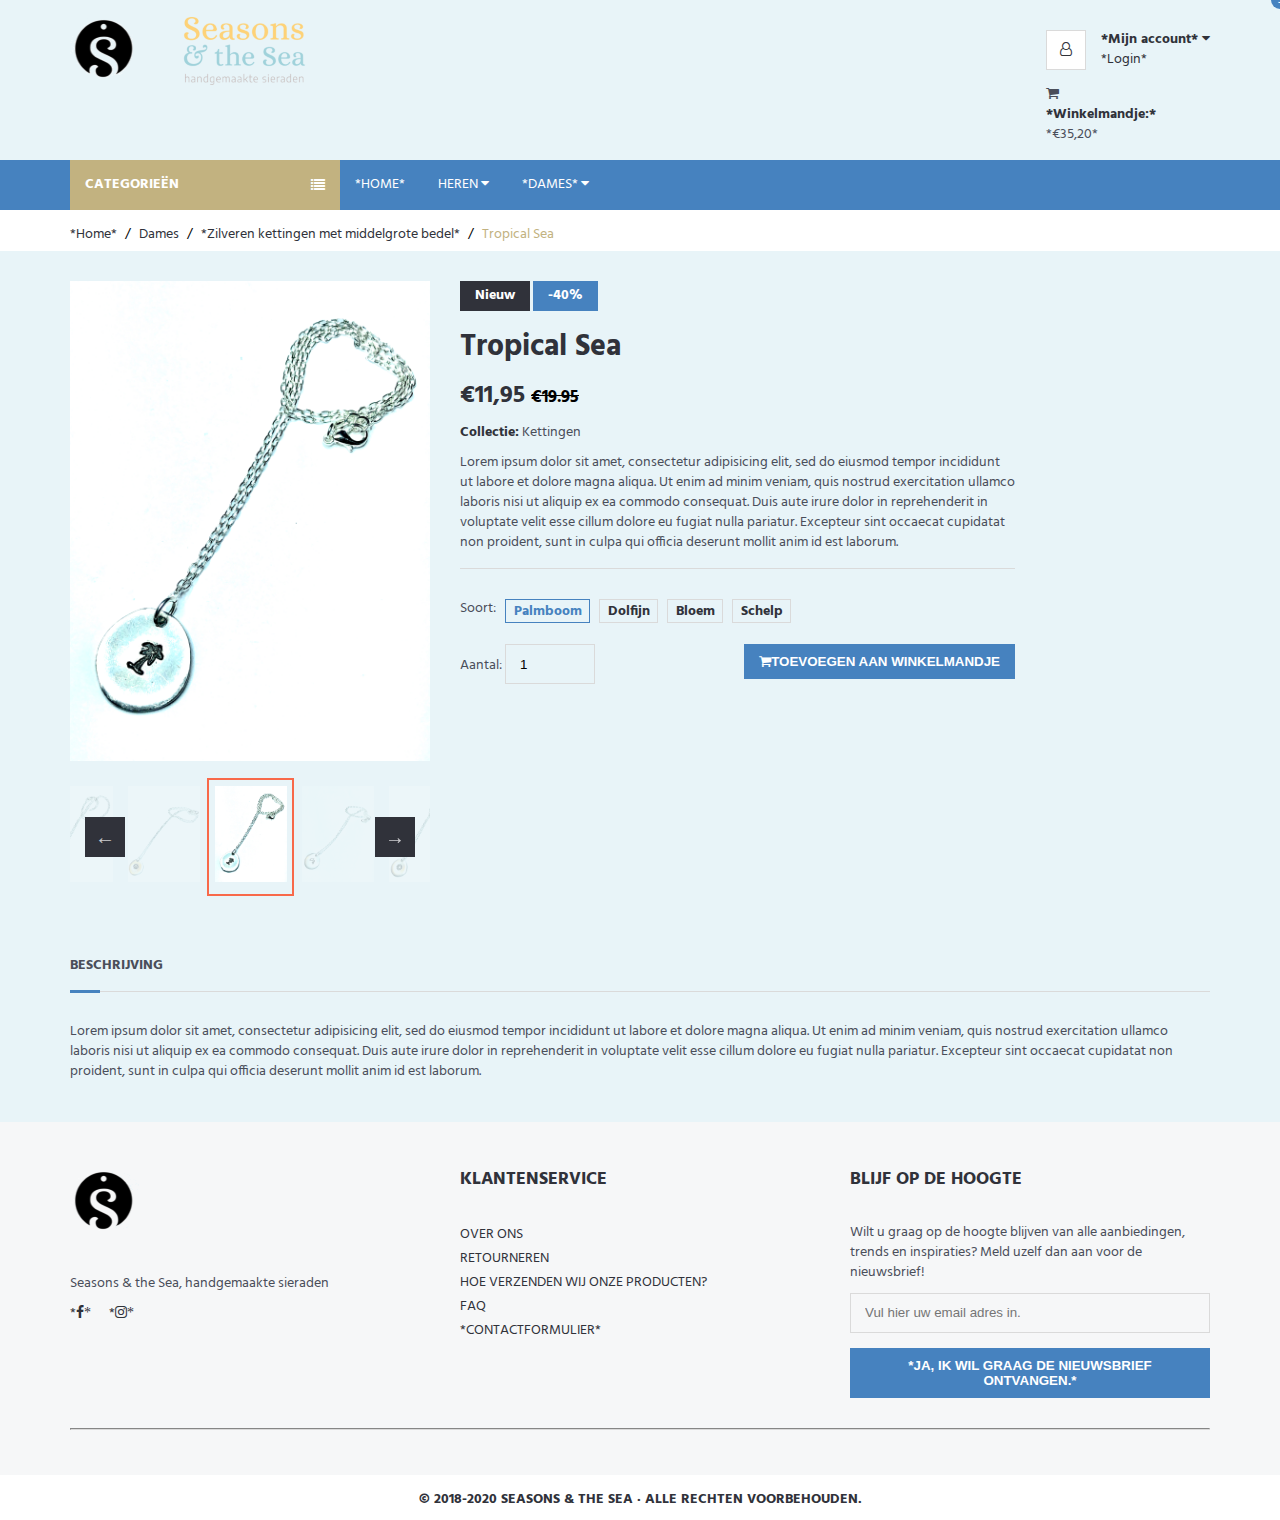
<file: product-ketting.html>
<!DOCTYPE html>

<head>
	<meta charset="utf-8">
	<meta http-equiv="X-UA-Compatible" content="IE=edge">
	<meta name="viewport" content="width=device-width, initial-scale=1">

	<title>Tropical Sea</title>

	<!-- Google font -->
	<link href="https://fonts.googleapis.com/css?family=Hind:400,700" rel="stylesheet font">

	<!-- Bootstrap -->
	<link type="text/css" rel="stylesheet bootstrap" href="css/bootstrap.css" />

	<!-- Slick -->
	<link type="text/css" rel="stylesheet slick" href="css/slick.css" />

	<!-- Font Awesome Iconen -->
	<link rel="stylesheet" href="css/font-awesome.css">

	<!-- Custom stlylesheet -->
	<link type="text/css" rel="stylesheet" href="css/style.css" />
	
	<!--Favicon-->
	<link rel="shortcut icon" type="image/pgn" href="./img/favicon.png"/>

</head>

<body>
	

<!-- header -->
	<header>
				<div id="header">
			<div class="container">
				<div class="pull-left">
					<div class="header-logo">
						<a class="logo" href="index.html">
							<img src="./img/logo.png" alt="logo">
						</a>
					</div>
					<div class="header-logo2">
						<a class="logo" href="index.html">
							<img src="./img/logo2.png" alt="logo">
						</a>
					</div>
				</div>

				<div class="pull-right">
					<ul class="header-btns">
						
						<!-- Account -->
						<li class="header-account dropdown default-dropdown">
							<div class="dropdown-toggle" role="button" data-toggle="dropdown" aria-expanded="true">
								<div class="header-btns-icon">
									<i class="fa fa-user-o"></i>
								</div>
								<strong class="text-uppercase">*Mijn account* <i class="fa fa-caret-down"></i></strong>
							</div>
							<span<Li><a href="Inloggen.html" class="text-uppercase">*Login*</a></Li><span>
							<ul class="custom-menu">
								<li><a href="#"><i class="fa fa-user-o"></i> Mijn account</a></li>
								<li><a href="afrekenen.html"><i class="fa fa-check"></i> *Afrekenen*</a></li>
								<li><a href="#"><i class="fa fa-user-plus"></i> Een account aanmaken</a></li>
							</ul>
						</li>
						<!-- /Account -->

						<!-- Winkelwagen -->
						<li class="header-cart">
								<div class="header-btns-icon">
									<i class="fa fa-shopping-cart"></i>
									<span class="qty">3</span>
								</div>
								<strong class="text-uppercase"><a href="afrekenen.html">*Winkelmandje:*</a></strong>
								<br>
								<span>*€35,20*</span>
						</li>
						<!-- /Winkelmandje -->

						<!-- Mobiel nav-->
						<li class="nav-toggle">
							<button class="nav-toggle-btn main-btn icon-btn"><i class="fa fa-bars"></i></button>
						</li>
						<!-- / Mobiel nav -->
					</ul>
				</div>
			</div>
		</div>
	</header>
	<!-- /header -->

	<!-- categorieën -->
	<div id="navigation">
		<!-- container -->
		<div class="container">
			<div id="responsive-nav">
				<!-- categorieën2 -->
				<div class="category-nav show-on-click">
					<span class="category-header">Categorieën <i class="fa fa-list"></i></span>
					<ul class="category-list">
						<li class="dropdown side-dropdown">
							<a class="dropdown-toggle" data-toggle="dropdown" aria-expanded="true">*Armbanden* <i class="fa fa-angle-right"></i></a>
							<div class="custom-menu">
								<div class="row">
									<div class="col-md-4">
										<ul class="list-links">
											<li>
												<h3 class="list-links-title">Heren</h3></li>
											<li><a href="#">Paracord armbanden</a></li>
											<li><a href="#">Leren armbanden</a></li>
											<li><a href="#">Zilveren armbanden</a></li>
										</ul>	
									</div>
									<div class="col-md-4">
										<ul class="list-links">
											<li>
												<h3 class="list-links-title">Dames</h3></li>
											<li><a href="#">Zilveren bedelarmbanden</a></li>
											<li><a href="#">Aluminium bedelarmbanden</a></li>
											<li><a href="#">Messing bedelarmbanden</a></li>
											<li><a href="producten-suikerpot-armbanden.html">*Suikerpot-collectie*</a></li>
											<li><a href="#">Leren armbanden</a></li>
										</ul>
									</div>
								</div>
								<div class="row hidden-sm hidden-xs">
									<div class="SMmd-12">
										<hr>
										<a class="banner banner-1" href="producten-suikerpot-armbanden.html">
											<img src="./img/banner05.jpg" alt="">
											<div class="banner-caption text-center">
												<h2 class="black-color">NIEUWE COLLECTIE</h2>
												<h3 class="black-color">SHOP NU</h3>
											</div>
											<hr>
										</a>
									</div>
								</div>
							</div>
						</li>
						<li><a href="#">Enkelbandjes</a></li>
						<li class="dropdown side-dropdown"><a class="dropdown-toggle" data-toggle="dropdown" aria-expanded="true">*Kettingen* <i class="fa fa-angle-right"></i></a>
							<div class="custom-menu">
								<div class="row">
									<div class="col-md-4">
										<ul class="list-links">
											<li>
												<h3 class="list-links-title">Zilveren kettingen</h3></li>
											<li><a href="#">Zilveren ketting met grote bedel</a></li>
											<li><a href="producten-kettingen.html">*Zilveren ketting met middelgrote bedel*</a></li>
											<li><a href="#">Zilveren ketting met kleine bedel</a></li>
											<li><a href="#">Zilveren ketting zonder bedel</a></li>
										</ul>
										<hr>
										<ul class="list-links">
											<li>
												<h3 class="list-links-title">Koord kettingen</h3></li>
											<li><a href="#">Koord ketting met grote bedel</a></li>
											<li><a href="#">Koord ketting met middelgrote bedel</a></li>
											<li><a href="#">Koord ketting met kleine bedel</a></li>
											<li><a href="#">Koord ketting zonder bedel</a></li>
										</ul>
										<hr>
									</div>
									<div class="col-md-4">
										<ul class="list-links">
											<li>
												<h3 class="list-links-title">Leren kettingen</h3></li>
											<li><a href="#">Leren ketting met grote bedel</a></li>
											<li><a href="#">Leren ketting met middelgrote bedel</a></li>
											<li><a href="#">Leren ketting met kleine bedel</a></li>
											<li><a href="#">Leren ketting zonder bedel</a></li>
										</ul>
										<hr>
										<ul class="list-links">
											<li>
												<h3 class="list-links-title">Gouden kettingen</h3></li>
											<li><a href="#">Gouden ketting met grote bedel</a></li>
											<li><a href="#">Gouden ketting met middelgrote bedel</a></li>
											<li><a href="#">Gouden ketting zonder bedel</a></li>
										</ul>
										<hr>
									</div>
									<div class="col-md-4 hidden-sm hidden-xs">
										<a class="banner banner-2" href="#">
											<img src="./img/banner04.jpeg" alt="">
											<div class="banner-caption">
												<h3 class="black-color">NIEUWE<br>COLLECTIE</h3>
											</div>
										</a>
									</div>
								</div>
							</div>
						</li>
						<li><a href="producten-ringen.html">*Ringen*</a></li>
						<li class="dropdown side-dropdown">
							<a class="dropdown-toggle" data-toggle="dropdown" aria-expanded="true">Custom made hangers <i class="fa fa-angle-right"></i></a>
							<div class="custom-menu">
								<div class="row">
									<div class="col-md-4">
										<ul class="list-links">
											<li>
												<h3 class="list-links-title">Aluminium sleutelhangers</h3></li>
											<li><a href="#">Ronde sleutelhangers</a></li>
											<li><a href="#">Vierkante sleutelhangers</a></li>
											<li><a href="#">Rechthoekige sleutelhangers</a></li>
											<li><a href="#">Stervormige sleutelhangers</a></li>
											<li><a href="#">ID-tags</a></li>
										</ul>
										<hr>
										<ul class="list-links">
											<li>
												<h3 class="list-links-title">Aluminium penningen</h3></li>
											<li><a href="#">Ronde penningen</a></li>
											<li><a href="#">Vierkante penningen</a></li>
											<li><a href="#">Rechthoekige penningen</a></li>
											<li><a href="#">Stervormige penningen</a></li>
											<li><a href="#">ID-tags</a></li>
										</ul>
										<hr>
									</div>
									<div class="col-md-4">
										<ul class="list-links">
											<li>
												<h3 class="list-links-title">Koperen sleutelhangers</h3></li>
											<li><a href="#"></a></li>
											<li><a href="#">Ronde sleutelhangers</a></li>
											<li><a href="#">Vierkante sleutelhangers</a></li>
											<li><a href="#">Rechthoekige sleutelhangers</a></li>
											<li><a href="#">Stervormige sleutelhangers</a></li>
											<li><a href="#">ID-tags</a></li>
										</ul>
										<hr>
										<ul class="list-links">
											<li>
												<h3 class="list-links-title">Koperen penningen</h3></li>
											<li><a href="#">Ronde penningen</a></li>
											<li><a href="#">Vierkante penningen</a></li>
											<li><a href="#">Rechthoekige penningen</a></li>
											<li><a href="#">Stervormige penningen</a></li>
											<li><a href="#">ID-tags</a></li>

										</ul>
										<hr>
									</div>
									<div class="col-md-4">
										<ul class="list-links">
											<li>
												<h3 class="list-links-title">Messing sleutelhangers</h3></li>
											<li><a href="#"></a></li>
											<li><a href="#">Ronde sleutelhangers</a></li>
											<li><a href="#">Vierkante sleutelhangers</a></li>
											<li><a href="#">Rechthoekige sleutelhangers</a></li>
											<li><a href="#">Stervormige sleutelhangers</a></li>
											<li><a href="#">ID-tags</a></li>
										</ul>
										<hr>
										<ul class="list-links">
											<li>
												<h3 class="list-links-title">Messing penningen</h3></li>
											<li><a href="#">Ronde penningen</a></li>
											<li><a href="#">Vierkante penningen</a></li>
											<li><a href="#">Rechthoekige penningen</a></li>
											<li><a href="#">Stervormige penningen</a></li>
											<li><a href="#">ID-tags</a></li>
										</ul>
										<hr>
									</div>
								</div>
							</div>
						</li>
						<li><a href="#">Sets</a></li>
					</ul>
				</div>
				<!-- /categorieën2 -->

				<!-- Man/vrouw menu -->
				<div class="menu-nav">
					<span class="menu-header">Heren of Dames? <i class="fa fa-bars"></i></span>
					<ul class="menu-list">
						<li><a href="index.html">*Home*</a></li>
						<li class="dropdown mega-dropdown"><a class="dropdown-toggle" data-toggle="dropdown" aria-expanded="true">Heren <i class="fa fa-caret-down"></i></a>
							<div class="custom-menu">
								<div class="row">
									<div class="col-md-4">
										<ul class="list-links">
											<li>
												<h3 class="list-links-title">Armbanden en ringen</h3></li>
											<li><a href="#"></a></li>
											<li><a href="#">Paracord armbanden</a></li>
											<li><a href="#">Leren armbanden</a></li>
											<li><a href="#">Zilveren armbanden</a></li>
											<li><a href="#">Aluminium ringen</a></li>
											<li><a href="#">Zilveren ringen</a></li>
										</ul>
									</div>
									<div class="col-md-4">
										<ul class="list-links">
											<li>
												<h3 class="list-links-title">Custom made sleutelhangers</h3></li>
											<li><a href="#">Aluminium sleutelhangers</a></li>
											<li><a href="#">Messing sleutelhangers</a></li>
											<li><a href="#">Koperen sleutelhangers</a></li>
										</ul>	
									</div>
									<div class="col-md-4">
										<ul class="list-links">
											<li>
												<h3 class="list-links-title">Custom made penningen</h3></li>
											<li><a href="#"></a></li>
											<li><a href="#">Aluminium penningen</a></li>
											<li><a href="#">Messing penningen</a></li>
											<li><a href="#">Koperen penningen</a></li>
									</div>
								</div>
								<div class="row hidden-sm hidden-xs">
									<div class="col-md-12">
										<hr>
										<a class="banner banner-1" href="#">
											<img src="./img/banner16.jpg" alt="">
											<div class="banner-caption text-center">
												<h2 class="black-color">NIEUWE COLLECITE</h2>
												<h3 class="black-color">SHOP NU</h3>
											</div>
										</a>
									</div>
								</div>
							</div>
						</li>
						<li class="dropdown mega-dropdown full-width"><a class="dropdown-toggle" data-toggle="dropdown" aria-expanded="true">*Dames* <i class="fa fa-caret-down"></i></a>
							<div class="custom-menu">
								<div class="row">
									<div class="col-md-3">
										<div class="hidden-sm hidden-xs">
											<a class="banner banner-1" href="#">
												<img src="./img/banner06.jpeg" alt="">
												<div class="banner-caption text-center">
													<h3 class="black-color text-uppercase">Armbanden</h3>
												</div>
											</a>
											<hr>
										</div>
										<ul class="list-links">
											<li>
												<h3 class="list-links-title">Armbanden</h3></li>
											<li><a href="#">Zilveren bedelarmbanden</a></li>
											<li><a href="#">Aluminium bedelarmbanden</a></li>
											<li><a href="#">Messing bedelarmbanden</a></li>
											<li><a href="producten-suikerpot-armbanden.html">*Suikerpot-collectie*</a></li>
											<li><a href="#">Leren armbanden</a></li>
										</ul>
									</div>
									<div class="col-md-3">
										<div class="hidden-sm hidden-xs">
											<a class="banner banner-1" href="#">
												<img src="./img/banner07.jpeg" alt="">
												<div class="banner-caption text-center">
													<h3 class="black-color text-uppercase">Ringen</h3>
												</div>
											</a>
										</div>
										<hr>
										<ul class="list-links">
											<li>
												<h3 class="list-links-title">Ringen</h3></li>
											<li><a href="#">Gouden ring</a></li>
											<li><a href="producten-ringen.html">*Zilveren ring*</a></li>
											<li><a href="#">Aluminium ring</a></li>
										</ul>
									</div>
									<div class="col-md-3">
										<div class="hidden-sm hidden-xs">
											<a class="banner banner-1" href="#">
												<img src="./img/banner08.jpeg" alt="">
												<div class="banner-caption text-center">
													<h3 class="black-color text-uppercase">3 voor €35,- </h3>
												</div>
											</a>
										</div>
										<hr>
										<ul class="list-links">
											<li>
												<h3 class="list-links-title">Sets</h3></li>
											<li><a href="#">Gouden set</a></li>
											<li><a href="#">Zilveren set</a></li>
											<li><a href="#">Aluminium set</a></li>
											<li><a href="#">Aluminium + leer set</a></li>
										</ul>
									</div>
									<div class="col-md-3">
										<div class="hidden-sm hidden-xs">
											<a class="banner banner-1" href="#">
												<img src="./img/banner09.jpeg" alt="">
												<div class="banner-caption text-center">
													<h3 class="black-color text-uppercase">Custom made</h3>
												</div>
											</a>
										</div>
										<hr>
										<ul class="list-links">
											<li>
												<h3 class="list-links-title">Custom made hangers</h3></li>
											<li><a href="#">Aluminium sleutelhangers</a></li>
											<li><a href="#">Messing sleutelhangers</a></li>
											<li><a href="#">Koperen sleutelhangers</a></li>
											<li><a href="#">Aluminium penningen</a></li>
											<li><a href="#">Messing penningen</a></li>
										</ul>
									</div>
								</div>
							</div>
						</li>
					</ul>
				</div>
				<!-- Man/vrouw menu -->
			</div>
		</div>
		<!-- /container -->
	</div>
	<!-- /categorieën -->


	<!-- breadcrumb -->
	<div id="breadcrumb">
		<div class="container">
			<ul class="breadcrumb">
				<li><a href="index.html">*Home*</a></li>
				<li><a href="#">Dames</a></li>
				<li><a href="producten-kettingen.html">*Zilveren kettingen met middelgrote bedel*</a></li>
				<li class="active">Tropical Sea</li>
			</ul>
		</div>
	</div>
	<!-- /breadcrumb -->

	<!-- product -->
	<div class="section">
		<!-- container -->
		<div class="container">
			<!-- row -> col-md-6 -->
			<div class="row">
				<!--  productinformatie -->
				<div class="product product-details clearfix">
					<div class="col-md-4 col-sm-4">
						<div id="product-main-view">
							<div class="product-view">

								<img src="./img/ketting01.jpeg" alt="">

							</div>
							<div class="product-view">
								<img src="./img/ketting02.jpeg" alt="">
							</div>
							<div class="product-view">
								<img src="./img/ketting03.jpeg" alt="">
							</div>
							<div class="product-view">
								<img src="./img/ketting04.jpeg" alt="">
							</div>
						</div>
						<div id="product-view">
							<div class="product-view">
								<img src="./img/ketting01.jpeg" alt="">
							</div>
							<div class="product-view">
								<img src="./img/ketting02.jpeg" alt="">
							</div>
							<div class="product-view">
								<img src="./img/ketting03.jpeg" alt="">
							</div>
							<div class="product-view">
								<img src="./img/ketting04.jpeg" alt="">
							</div>
						</div>
					</div>
					<div class="col-md-6">
						<div class="product-body">
							<div class="product-label">
								<span>Nieuw</span>
								<span class="sale">-40%</span>
							</div>
							<h2 class="product-name">Tropical Sea</h2>
							<h3 class="product-price">€11,95 <del class="product-old-price">€19.95</del></h3>
							<p><strong>Collectie:</strong> Kettingen</p>
							<p>Lorem ipsum dolor sit amet, consectetur adipisicing elit, sed do eiusmod tempor incididunt ut labore et dolore magna aliqua. Ut enim ad minim veniam, quis nostrud exercitation ullamco laboris nisi ut aliquip ex ea commodo consequat. Duis aute irure
								dolor in reprehenderit in voluptate velit esse cillum dolore eu fugiat nulla pariatur. Excepteur sint occaecat cupidatat non proident, sunt in culpa qui officia deserunt mollit anim id est laborum.</p>
							<div class="product-options">
								<ul class="size-option">
									<li><span class="text-uppercase">Soort:</span></li>
									<li class="active"><a href="#">Palmboom</a></li>
									<li><a href="#">Dolfijn</a></li>
									<li><a href="#">Bloem</a></li>
									<li><a href="#">Schelp</a></li>
								</ul>
							</div>

							<div class="product-btns">
								<div class="qty-input">
									<span class="text-uppercase">Aantal: </span>
									<input class="input" type="number" min="1" value="1">
								</div>
								<div class="pull-right ">
									<button class="blauwe-btn add-to-cart"><i class="fa fa-shopping-cart"></i>Toevoegen aan winkelmandje</button>
								</div>
							</div>
						</div>
					</div>
					<div class="col-md-12">
						<div class="product-tab">
							<ul class="tab-nav">
								<li class="active"><a data-toggle="tab" href="#tab1">Beschrijving</a></li>
							</ul>
							<div class="tab-content">
								<div id="tab1" class="tab-pane fade in active">
									<p>Lorem ipsum dolor sit amet, consectetur adipisicing elit, sed do eiusmod tempor incididunt ut labore et dolore magna aliqua. Ut enim ad minim veniam, quis nostrud exercitation ullamco laboris nisi ut aliquip ex ea commodo consequat. Duis aute
										irure dolor in reprehenderit in voluptate velit esse cillum dolore eu fugiat nulla pariatur. Excepteur sint occaecat cupidatat non proident, sunt in culpa qui officia deserunt mollit anim id est laborum.</p>
								</div>
							</div>
						</div>
					</div>
				</div>
				<!-- /productinformatie -->
			</div>
			<!-- /row -> col-md-6 -->
		</div>
		<!-- /container -->
	</div>
	<!-- /product -->

	


<!-- footer -->
	<footer id="footer" class="section grijs-gebied">
		<!-- container -->
		<div class="container">
			<!-- row --> 
			<div class="row">
				<!-- footer bedrijf -->
				<div class="col-md-4 col-sm-6 col-xs-6">
					<div class="footer">
						<!-- footer logo -->
						<div class="footer-logo">
							<a class="logo" href="index.html">
		            <img src="./img/logo-footer.png" alt="">
		          </a>
						</div>
						<!-- /footer logo -->
						<p>Seasons & the Sea, handgemaakte sieraden</p>
						<!-- footer sociale media -->
						<ul class="footer-social">
							<li><a href="https://www.facebook.com/seasonsandthesea/" target="_blank">*<i class="fa fa-facebook">*</i></a></li>
							<li><a href="https://www.instagram.com/seasonsandthesea/" target="_blank">*<i class="fa fa-instagram">*</i></a></li>
						</ul>
						<!-- /footer sociale media -->
					</div>
				</div>
				<!-- /footer bedrijf-->

			

				<div class="clearfix visible-sm visible-xs"></div>

				<!-- footer klantenservice -->
				<div class="col-md-4 col-sm-6 col-xs-6">
					<div class="footer">
						<h3 class="footer-header">Klantenservice</h3>
						<ul class="list-links">
							<li><a href="#">Over ons</a></li>
							<li><a href="#">Retourneren</a></li>
							<li><a href="#">Hoe verzenden wij onze producten?</a></li>
							<li><a href="#">FAQ</a></li>
							<li><a href="contact-form.html">*Contactformulier*</a></li>
						</ul>
					</div>
				</div>
				<!-- /footer klantenservice -->

				<!-- footer nieuwsbrief -->
				<div class="col-md-4 col-sm-6 col-xs-6">
					<div class="footer">
						<h3 class="footer-header">Blijf op de hoogte</h3>
						<p>Wilt u graag op de hoogte blijven van alle aanbiedingen, trends en inspiraties? Meld uzelf dan aan voor de nieuwsbrief!</p>
						<form>
							<div class="form-group">
								<input class="input" placeholder="Vul hier uw email adres in.">
							</div>
							<button class="blauwe-btn">*Ja, ik wil graag de nieuwsbrief ontvangen.*</button>
						</form>
					</div>
				</div>
				<!-- /footer nieuwsbrief -->
			</div>
			<!-- /row -->
			<hr>
		</div>
		<!-- /container -->
	</footer>


	<!-- jQuery -->
	<script src="js/jquery.js"></script>
	<script src="js/bootstrap.js"></script>
	<script src="js/slick.js"></script>
	<script src="js/main.js"></script>

<div class="footer-copyright">
	<h5>© 2018-2020 Seasons & the Sea · Alle rechten voorbehouden.</h5>
</div>



</body>

</html>
</file>
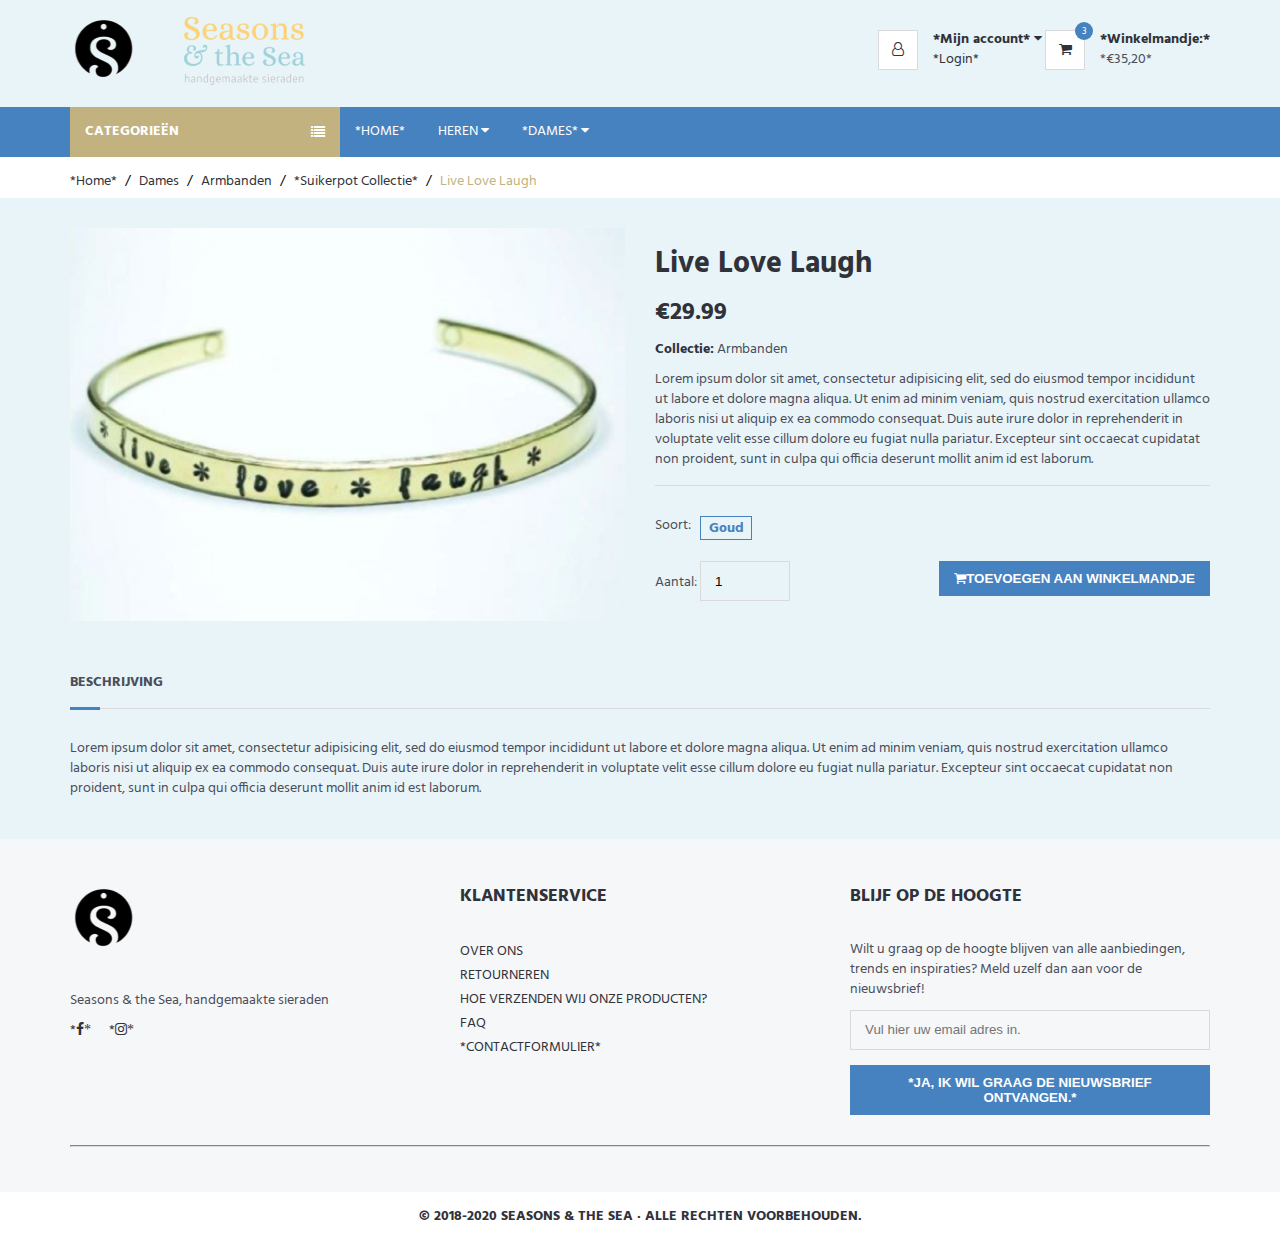
<file: product-live-love-laugh.html>
<!DOCTYPE html>

<head>
	<meta charset="utf-8">
	<meta http-equiv="X-UA-Compatible" content="IE=edge">
	<meta name="viewport" content="width=device-width, initial-scale=1">

	<title>Live Love Laugh</title>

	<!-- Google font -->
	<link href="https://fonts.googleapis.com/css?family=Hind:400,700" rel="stylesheet font">

	<!-- Bootstrap -->
	<link type="text/css" rel="stylesheet bootstrap" href="css/bootstrap.css" />

	<!-- Slick -->
	<link type="text/css" rel="stylesheet slick" href="css/slick.css" />

	<!-- Font Awesome Iconen -->
	<link rel="stylesheet" href="css/font-awesome.css">

	<!-- Custom stlylesheet -->
	<link type="text/css" rel="stylesheet" href="css/style.css" />

	<!-- Favicon -->
	<link rel="shortcut icon" type="image/png" href="./img/favicon.png"/>
	
</head>

<body>
	<!-- header -->
	<header>
				<div id="header">
			<div class="container">
				<div class="pull-left">
					<div class="header-logo">
						<a class="logo" href="index.html">
							<img src="./img/logo.png" alt="logo">
						</a>
					</div>
					<div class="header-logo2">
						<a class="logo" href="index.html">
							<img src="./img/logo2.png" alt="logo">
						</a>
					</div>
				</div>

				<div class="pull-right">
					<ul class="header-btns">
						
						<!-- Account -->
						<li class="header-account dropdown default-dropdown">
							<div class="dropdown-toggle" role="button" data-toggle="dropdown" aria-expanded="true">
								<div class="header-btns-icon">
									<i class="fa fa-user-o"></i>
								</div>
								<strong class="text-uppercase">*Mijn account* <i class="fa fa-caret-down"></i></strong>
							</div>
							<span<Li><a href="Inloggen.html" class="text-uppercase">*Login*</a></Li></span>
							<ul class="custom-menu">
								<li><a href="#"><i class="fa fa-user-o"></i> Mijn account</a></li>
								<li><a href="afrekenen.html"><i class="fa fa-check"></i> *Afrekenen*</a></li>
								<li><a href="#"><i class="fa fa-user-plus"></i> Een account aanmaken</a></li>
							</ul>
						</li>
						<!-- /Account -->

						<!-- Winkelwagen -->
						<li class="header-cart">
								<div class="header-btns-icon">
									<i class="fa fa-shopping-cart"></i>
									<span class="qty">3</span>
								</div>
								<strong class="text-uppercase"><a href="afrekenen.html">*Winkelmandje:*</a></strong>
								<br>
								<span>*€35,20*</span>
						</li>
						<!-- /Winkelmandje -->

						<!-- Mobiel nav-->
						<li class="nav-toggle">
							<button class="nav-toggle-btn main-btn icon-btn"><i class="fa fa-bars"></i></button>
						</li>
						<!-- / Mobiel nav -->
					</ul>
				</div>
			</div>
		</div>
	</header>
	<!-- /header -->

	<!-- categorieën -->
	<div id="navigation">
		<!-- container -->
		<div class="container">
			<div id="responsive-nav">
				<!-- categorieën2 -->
				<div class="category-nav show-on-click">
					<span class="category-header">Categorieën <i class="fa fa-list"></i></span>
					<ul class="category-list">
						<li class="dropdown side-dropdown">
							<a class="dropdown-toggle" data-toggle="dropdown" aria-expanded="true">*Armbanden* <i class="fa fa-angle-right"></i></a>
							<div class="custom-menu">
								<div class="row">
									<div class="col-md-4">
										<ul class="list-links">
											<li>
												<h3 class="list-links-title">Heren</h3></li>
											<li><a href="#">Paracord armbanden</a></li>
											<li><a href="#">Leren armbanden</a></li>
											<li><a href="#">Zilveren armbanden</a></li>
										</ul>	
									</div>
									<div class="col-md-4">
										<ul class="list-links">
											<li>
												<h3 class="list-links-title">Dames</h3></li>
											<li><a href="#">Zilveren bedelarmbanden</a></li>
											<li><a href="#">Aluminium bedelarmbanden</a></li>
											<li><a href="#">Messing bedelarmbanden</a></li>
											<li><a href="producten-suikerpot-armbanden.html">*Suikerpot-collectie*</a></li>
											<li><a href="#">Leren armbanden</a></li>
										</ul>
									</div>
								</div>
								<div class="row hidden-sm hidden-xs">
									<div class="SMmd-12">
										<hr>
										<a class="banner banner-1" href="producten-suikerpot-armbanden.html">
											<img src="./img/banner05.jpg" alt="">
											<div class="banner-caption text-center">
												<h2 class="black-color">NIEUWE COLLECTIE</h2>
												<h3 class="black-color">SHOP NU</h3>
											</div>
											<hr>
										</a>
									</div>
								</div>
							</div>
						</li>
						<li><a href="#">Enkelbandjes</a></li>
						<li class="dropdown side-dropdown"><a class="dropdown-toggle" data-toggle="dropdown" aria-expanded="true">*Kettingen* <i class="fa fa-angle-right"></i></a>
							<div class="custom-menu">
								<div class="row">
									<div class="col-md-4">
										<ul class="list-links">
											<li>
												<h3 class="list-links-title">Zilveren kettingen</h3></li>
											<li><a href="#">Zilveren ketting met grote bedel</a></li>
											<li><a href="producten-kettingen.html">*Zilveren ketting met middelgrote bedel*</a></li>
											<li><a href="#">Zilveren ketting met kleine bedel</a></li>
											<li><a href="#">Zilveren ketting zonder bedel</a></li>
										</ul>
										<hr>
										<ul class="list-links">
											<li>
												<h3 class="list-links-title">Koord kettingen</h3></li>
											<li><a href="#">Koord ketting met grote bedel</a></li>
											<li><a href="#">Koord ketting met middelgrote bedel</a></li>
											<li><a href="#">Koord ketting met kleine bedel</a></li>
											<li><a href="#">Koord ketting zonder bedel</a></li>
										</ul>
										<hr>
									</div>
									<div class="col-md-4">
										<ul class="list-links">
											<li>
												<h3 class="list-links-title">Leren kettingen</h3></li>
											<li><a href="#">Leren ketting met grote bedel</a></li>
											<li><a href="#">Leren ketting met middelgrote bedel</a></li>
											<li><a href="#">Leren ketting met kleine bedel</a></li>
											<li><a href="#">Leren ketting zonder bedel</a></li>
										</ul>
										<hr>
										<ul class="list-links">
											<li>
												<h3 class="list-links-title">Gouden kettingen</h3></li>
											<li><a href="#">Gouden ketting met grote bedel</a></li>
											<li><a href="#">Gouden ketting met middelgrote bedel</a></li>
											<li><a href="#">Gouden ketting zonder bedel</a></li>
										</ul>
										<hr>
									</div>
									<div class="col-md-4 hidden-sm hidden-xs">
										<a class="banner banner-2" href="#">
											<img src="./img/banner04.jpeg" alt="">
											<div class="banner-caption">
												<h3 class="black-color">NIEUWE<br>COLLECTIE</h3>
											</div>
										</a>
									</div>
								</div>
							</div>
						</li>
						<li><a href="producten-ringen.html">*Ringen*</a></li>
						<li class="dropdown side-dropdown">
							<a class="dropdown-toggle" data-toggle="dropdown" aria-expanded="true">Custom made hangers <i class="fa fa-angle-right"></i></a>
							<div class="custom-menu">
								<div class="row">
									<div class="col-md-4">
										<ul class="list-links">
											<li>
												<h3 class="list-links-title">Aluminium sleutelhangers</h3></li>
											<li><a href="#">Ronde sleutelhangers</a></li>
											<li><a href="#">Vierkante sleutelhangers</a></li>
											<li><a href="#">Rechthoekige sleutelhangers</a></li>
											<li><a href="#">Stervormige sleutelhangers</a></li>
											<li><a href="#">ID-tags</a></li>
										</ul>
										<hr>
										<ul class="list-links">
											<li>
												<h3 class="list-links-title">Aluminium penningen</h3></li>
											<li><a href="#">Ronde penningen</a></li>
											<li><a href="#">Vierkante penningen</a></li>
											<li><a href="#">Rechthoekige penningen</a></li>
											<li><a href="#">Stervormige penningen</a></li>
											<li><a href="#">ID-tags</a></li>
										</ul>
										<hr>
									</div>
									<div class="col-md-4">
										<ul class="list-links">
											<li>
												<h3 class="list-links-title">Koperen sleutelhangers</h3></li>
											<li><a href="#"></a></li>
											<li><a href="#">Ronde sleutelhangers</a></li>
											<li><a href="#">Vierkante sleutelhangers</a></li>
											<li><a href="#">Rechthoekige sleutelhangers</a></li>
											<li><a href="#">Stervormige sleutelhangers</a></li>
											<li><a href="#">ID-tags</a></li>
										</ul>
										<hr>
										<ul class="list-links">
											<li>
												<h3 class="list-links-title">Koperen penningen</h3></li>
											<li><a href="#">Ronde penningen</a></li>
											<li><a href="#">Vierkante penningen</a></li>
											<li><a href="#">Rechthoekige penningen</a></li>
											<li><a href="#">Stervormige penningen</a></li>
											<li><a href="#">ID-tags</a></li>

										</ul>
										<hr>
									</div>
									<div class="col-md-4">
										<ul class="list-links">
											<li>
												<h3 class="list-links-title">Messing sleutelhangers</h3></li>
											<li><a href="#"></a></li>
											<li><a href="#">Ronde sleutelhangers</a></li>
											<li><a href="#">Vierkante sleutelhangers</a></li>
											<li><a href="#">Rechthoekige sleutelhangers</a></li>
											<li><a href="#">Stervormige sleutelhangers</a></li>
											<li><a href="#">ID-tags</a></li>
										</ul>
										<hr>
										<ul class="list-links">
											<li>
												<h3 class="list-links-title">Messing penningen</h3></li>
											<li><a href="#">Ronde penningen</a></li>
											<li><a href="#">Vierkante penningen</a></li>
											<li><a href="#">Rechthoekige penningen</a></li>
											<li><a href="#">Stervormige penningen</a></li>
											<li><a href="#">ID-tags</a></li>
										</ul>
										<hr>
									</div>
								</div>
							</div>
						</li>
						<li><a href="#">Sets</a></li>
					</ul>
				</div>
				<!-- /categorieën2 -->

				<!-- Man/vrouw menu -->
				<div class="menu-nav">
					<span class="menu-header">Heren of Dames? <i class="fa fa-bars"></i></span>
					<ul class="menu-list">
						<li><a href="index.html">*Home*</a></li>
						<li class="dropdown mega-dropdown"><a class="dropdown-toggle" data-toggle="dropdown" aria-expanded="true">Heren <i class="fa fa-caret-down"></i></a>
							<div class="custom-menu">
								<div class="row">
									<div class="col-md-4">
										<ul class="list-links">
											<li>
												<h3 class="list-links-title">Armbanden en ringen</h3></li>
											<li><a href="#"></a></li>
											<li><a href="#">Paracord armbanden</a></li>
											<li><a href="#">Leren armbanden</a></li>
											<li><a href="#">Zilveren armbanden</a></li>
											<li><a href="#">Aluminium ringen</a></li>
											<li><a href="#">Zilveren ringen</a></li>
										</ul>
									</div>
									<div class="col-md-4">
										<ul class="list-links">
											<li>
												<h3 class="list-links-title">Custom made sleutelhangers</h3></li>
											<li><a href="#">Aluminium sleutelhangers</a></li>
											<li><a href="#">Messing sleutelhangers</a></li>
											<li><a href="#">Koperen sleutelhangers</a></li>
										</ul>	
									</div>
									<div class="col-md-4">
										<ul class="list-links">
											<li>
												<h3 class="list-links-title">Custom made penningen</h3></li>
											<li><a href="#"></a></li>
											<li><a href="#">Aluminium penningen</a></li>
											<li><a href="#">Messing penningen</a></li>
											<li><a href="#">Koperen penningen</a></li>
									</div>
								</div>
								<div class="row hidden-sm hidden-xs">
									<div class="col-md-12">
										<hr>
										<a class="banner banner-1" href="#">
											<img src="./img/banner16.jpg" alt="">
											<div class="banner-caption text-center">
												<h2 class="black-color">NIEUWE COLLECITE</h2>
												<h3 class="black-color">SHOP NU</h3>
											</div>
										</a>
									</div>
								</div>
							</div>
						</li>
						<li class="dropdown mega-dropdown full-width"><a class="dropdown-toggle" data-toggle="dropdown" aria-expanded="true">*Dames* <i class="fa fa-caret-down"></i></a>
							<div class="custom-menu">
								<div class="row">
									<div class="col-md-3">
										<div class="hidden-sm hidden-xs">
											<a class="banner banner-1" href="#">
												<img src="./img/banner06.jpeg" alt="">
												<div class="banner-caption text-center">
													<h3 class="black-color text-uppercase">Armbanden</h3>
												</div>
											</a>
											<hr>
										</div>
										<ul class="list-links">
											<li>
												<h3 class="list-links-title">Armbanden</h3></li>
											<li><a href="#">Zilveren bedelarmbanden</a></li>
											<li><a href="#">Aluminium bedelarmbanden</a></li>
											<li><a href="#">Messing bedelarmbanden</a></li>
											<li><a href="producten-suikerpot-armbanden.html">*Suikerpot-collectie*</a></li>
											<li><a href="#">Leren armbanden</a></li>
										</ul>
									</div>
									<div class="col-md-3">
										<div class="hidden-sm hidden-xs">
											<a class="banner banner-1" href="#">
												<img src="./img/banner07.jpeg" alt="">
												<div class="banner-caption text-center">
													<h3 class="black-color text-uppercase">Ringen</h3>
												</div>
											</a>
										</div>
										<hr>
										<ul class="list-links">
											<li>
												<h3 class="list-links-title">Ringen</h3></li>
											<li><a href="#">Gouden ring</a></li>
											<li><a href="producten-ringen.html">*Zilveren ring*</a></li>
											<li><a href="#">Aluminium ring</a></li>
										</ul>
									</div>
									<div class="col-md-3">
										<div class="hidden-sm hidden-xs">
											<a class="banner banner-1" href="#">
												<img src="./img/banner08.jpeg" alt="">
												<div class="banner-caption text-center">
													<h3 class="black-color text-uppercase">3 voor €35,- </h3>
												</div>
											</a>
										</div>
										<hr>
										<ul class="list-links">
											<li>
												<h3 class="list-links-title">Sets</h3></li>
											<li><a href="#">Gouden set</a></li>
											<li><a href="#">Zilveren set</a></li>
											<li><a href="#">Aluminium set</a></li>
											<li><a href="#">Aluminium + leer set</a></li>
										</ul>
									</div>
									<div class="col-md-3">
										<div class="hidden-sm hidden-xs">
											<a class="banner banner-1" href="#">
												<img src="./img/banner09.jpeg" alt="">
												<div class="banner-caption text-center">
													<h3 class="black-color text-uppercase">Custom made</h3>
												</div>
											</a>
										</div>
										<hr>
										<ul class="list-links">
											<li>
												<h3 class="list-links-title">Custom made hangers</h3></li>
											<li><a href="#">Aluminium sleutelhangers</a></li>
											<li><a href="#">Messing sleutelhangers</a></li>
											<li><a href="#">Koperen sleutelhangers</a></li>
											<li><a href="#">Aluminium penningen</a></li>
											<li><a href="#">Messing penningen</a></li>
										</ul>
									</div>
								</div>
							</div>
						</li>
					</ul>
				</div>
				<!-- Man/vrouw menu -->
			</div>
		</div>
		<!-- /container -->
	</div>
	<!-- /categorieën -->


	<!-- breadcrumb -->
	<div id="breadcrumb">
		<div class="container">
			<ul class="breadcrumb">
				<li><a href="index.html">*Home*</a></li>
				<li><a href="#">Dames</a></li>
				<li><a href="#">Armbanden</a></li>
				<li><a href="producten-suikerpot-armbanden.html">*Suikerpot Collectie*</a></li>
				<li class="active">Live Love Laugh</li>
			</ul>
		</div>
	</div>
	<!-- /breadcrumb -->

	<!-- product -->
	<div class="section">
		<!-- container -->
		<div class="container">
			<!-- row -> col-md-6 -->
			<div class="row">
				<!--  productinformatie -->
				<div class="product product-details clearfix">
					<div class="col-md-6">
						<div id="product-main-view">
							<div class="product-view">
								<img src="./img/product02.jpeg" alt="">
							</div>
						</div>
					</div>
					<div class="col-md-6">
						<div class="product-body">
							<div class="product-label">
							</div>
							<h2 class="product-name">Live Love Laugh</h2>
							<h3 class="product-price">€29.99 </h3>
							<p><strong>Collectie:</strong> Armbanden</p>
							<p>Lorem ipsum dolor sit amet, consectetur adipisicing elit, sed do eiusmod tempor incididunt ut labore et dolore magna aliqua. Ut enim ad minim veniam, quis nostrud exercitation ullamco laboris nisi ut aliquip ex ea commodo consequat. Duis aute irure
								dolor in reprehenderit in voluptate velit esse cillum dolore eu fugiat nulla pariatur. Excepteur sint occaecat cupidatat non proident, sunt in culpa qui officia deserunt mollit anim id est laborum.</p>
							<div class="product-options">
								<ul class="size-option">
									<li><span class="text-uppercase">Soort:</span></li>
									<li class="active"><a href="#">Goud</a></li>
								</ul>
							</div>
								<div class="qty-input">
									<span class="text-uppercase">Aantal: </span>
									<input class="input" type="number" min="1" value="1">
								</div>
								<div class="pull-right ">
									<button class="blauwe-btn add-to-cart"><i class="fa fa-shopping-cart"></i>Toevoegen aan winkelmandje</button>
								</div>
						</div>
					</div>
					<div class="col-md-12">
						<div class="product-tab">
							<ul class="tab-nav">
								<li class="active"><a data-toggle="tab" href="#tab1">Beschrijving</a></li>
							</ul>
							<div class="tab-content">
								<div id="tab1" class="tab-pane fade in active">
									<p>Lorem ipsum dolor sit amet, consectetur adipisicing elit, sed do eiusmod tempor incididunt ut labore et dolore magna aliqua. Ut enim ad minim veniam, quis nostrud exercitation ullamco laboris nisi ut aliquip ex ea commodo consequat. Duis aute
										irure dolor in reprehenderit in voluptate velit esse cillum dolore eu fugiat nulla pariatur. Excepteur sint occaecat cupidatat non proident, sunt in culpa qui officia deserunt mollit anim id est laborum.</p>
								</div>
							</div>
						</div>
					</div>
				</div>
				<!-- /productinformatie -->
			</div>
			<!-- /row -> col-md-6 -->
		</div>
		<!-- /container -->
	</div>
	<!-- /product -->

	


	<!-- footer -->
	<footer id="footer" class="section grijs-gebied">
		<!-- container -->
		<div class="container">
			<!-- row --> 
			<div class="row">
				<!-- footer bedrijf -->
				<div class="col-md-4 col-sm-6 col-xs-6">
					<div class="footer">
						<!-- footer logo -->
						<div class="footer-logo">
							<a class="logo" href="index.html">
		            <img src="./img/logo-footer.png" alt="">
		          </a>
						</div>
						<!-- /footer logo -->
						<p>Seasons & the Sea, handgemaakte sieraden</p>
						<!-- footer sociale media -->
						<ul class="footer-social">
							<li><a href="https://www.facebook.com/seasonsandthesea/" target="_blank">*<i class="fa fa-facebook">*</i></a></li>
							<li><a href="https://www.instagram.com/seasonsandthesea/" target="_blank">*<i class="fa fa-instagram">*</i></a></li>
						</ul>
						<!-- /footer sociale media -->
					</div>
				</div>
				<!-- /footer bedrijf-->

			

				<div class="clearfix visible-sm visible-xs"></div>

				<!-- footer klantenservice -->
				<div class="col-md-4 col-sm-6 col-xs-6">
					<div class="footer">
						<h3 class="footer-header">Klantenservice</h3>
						<ul class="list-links">
							<li><a href="#">Over ons</a></li>
							<li><a href="#">Retourneren</a></li>
							<li><a href="#">Hoe verzenden wij onze producten?</a></li>
							<li><a href="#">FAQ</a></li>
							<li><a href="contact-form.html">*Contactformulier*</a></li>
						</ul>
					</div>
				</div>
				<!-- /footer klantenservice -->

				<!-- footer nieuwsbrief -->
				<div class="col-md-4 col-sm-6 col-xs-6">
					<div class="footer">
						<h3 class="footer-header">Blijf op de hoogte</h3>
						<p>Wilt u graag op de hoogte blijven van alle aanbiedingen, trends en inspiraties? Meld uzelf dan aan voor de nieuwsbrief!</p>
						<form>
							<div class="form-group">
								<input class="input" placeholder="Vul hier uw email adres in.">
							</div>
							<button class="blauwe-btn">*Ja, ik wil graag de nieuwsbrief ontvangen.*</button>
						</form>
					</div>
				</div>
				<!-- /footer nieuwsbrief -->
			</div>
			<!-- /row -->
			<hr>
		</div>
		<!-- /container -->
	</footer>
	<!-- /footer -->


	<!-- jQuery -->
	<script src="js/jquery.js"></script>
	<script src="js/bootstrap.js"></script>
	<script src="js/slick.js"></script>
	<script src="js/main.js"></script>

<div class="footer-copyright">
	<h5>© 2018-2020 Seasons & the Sea · Alle rechten voorbehouden.</h5>
</div>

</body>

</html>
</file>
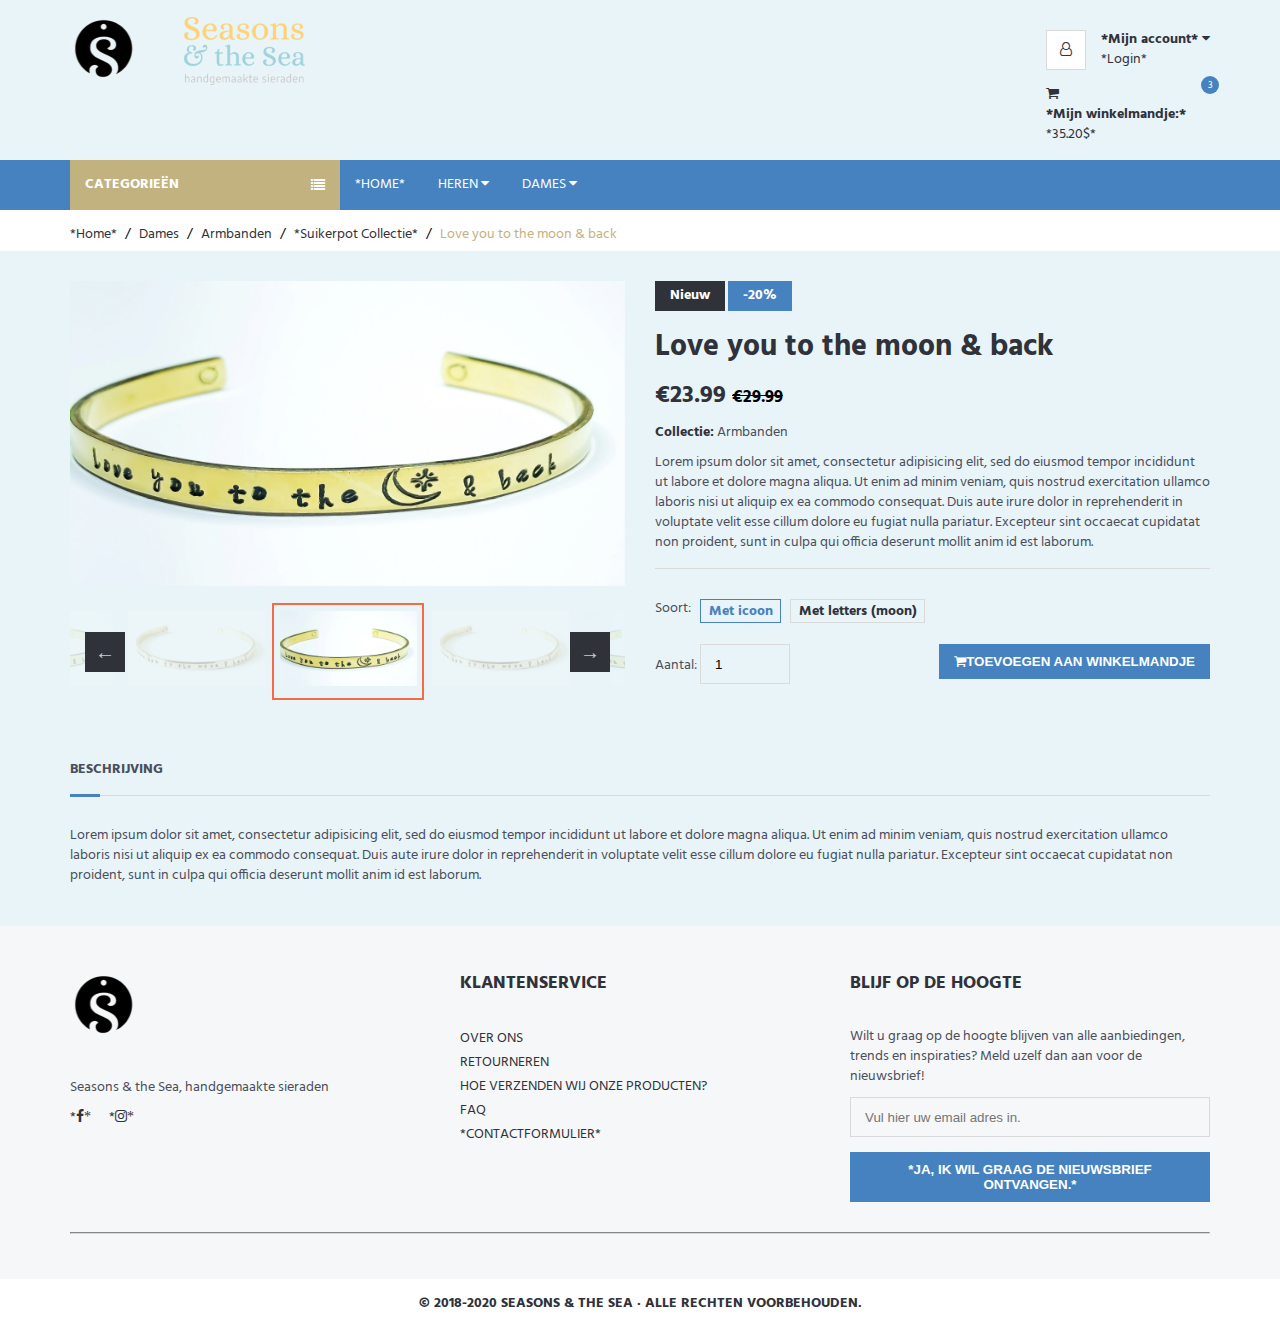
<file: product-moon.html>
<!DOCTYPE html>

<head>
	<meta charset="utf-8">
	<meta http-equiv="X-UA-Compatible" content="IE=edge">
	<meta name="viewport" content="width=device-width, initial-scale=1">

	<title>I Love You To The Moon And Back</title>

	<!-- Google font -->
	<link href="https://fonts.googleapis.com/css?family=Hind:400,700" rel="stylesheet font">

	<!-- Bootstrap -->
	<link type="text/css" rel="stylesheet bootstrap" href="css/bootstrap.css" />

	<!-- Slick -->
	<link type="text/css" rel="stylesheet slick" href="css/slick.css" />

	<!-- Font Awesome Iconen -->
	<link rel="stylesheet" href="css/font-awesome.css">

	<!-- Custom stlylesheet -->
	<link type="text/css" rel="stylesheet" href="css/style.css" />

	<!-- Favicon -->
	<link rel="shortcut icon" type="image/png" href="./img/favicon.png"/>
	
</head>

<body>
	<!-- header -->
	<header>
				<div id="header">
			<div class="container">
				<div class="pull-left">
					<div class="header-logo">
						<a class="logo" href="index.html">
							<img src="./img/logo.png" alt="logo">
						</a>
					</div>
					<div class="header-logo2">
						<a class="logo" href="index.html">
							<img src="./img/logo2.png" alt="logo">
						</a>
					</div>
				</div>

				<div class="pull-right">
					<ul class="header-btns">
						<!-- Account -->
						<li class="header-account dropdown default-dropdown">
							<div class="dropdown-toggle" role="button" data-toggle="dropdown" aria-expanded="true">
								<div class="header-btns-icon">
									<i class="fa fa-user-o"></i>
								</div>
								<strong class="text-uppercase">*Mijn account* <i class="fa fa-caret-down"></i></strong>
							</div>
							<span<Li><a href="Inloggen.html" class="text-uppercase">*Login*</a></Li><span>
							<ul class="custom-menu">
								<li><a href="#"><i class="fa fa-user-o"></i> Mijn account</a></li>
								<li><a href="#"><i class="fa fa-check"></i> *Afrekenen*</a></li>
								<li><a href="#"><i class="fa fa-user-plus"></i> Een account aanmaken</a></li>
							</ul>
						</li>
						<!-- /Account -->

						<!-- Winkelwagen -->
						<li class="header-cart dropdown default-dropdown">
							<a class="dropdown-toggle" data-toggle="dropdown" aria-expanded="true">
								<div class="header-btns-icon">
									<i class="fa fa-shopping-cart"></i>
									<span class="qty">3</span>
								</div>
								<strong class="text-uppercase">*Mijn winkelmandje:*</strong>
								<br>
								<span>*35.20$*</span>
							</a>
						</li>
						<!-- /Winkelmandje -->

						<!-- Mobiel nav-->
						<li class="nav-toggle">
							<button class="nav-toggle-btn main-btn icon-btn"><i class="fa fa-bars"></i></button>
						</li>
						<!-- / Mobiel nav -->
					</ul>
				</div>
			</div>
		</div>
	</header>
	<!-- /header -->

	<!-- categorieën -->
	<div id="navigation">
		<!-- container -->
		<div class="container">
			<div id="responsive-nav">
				<!-- categorieën2 -->
				<div class="category-nav show-on-click">
					<span class="category-header">Categorieën <i class="fa fa-list"></i></span>
					<ul class="category-list">
						<li class="dropdown side-dropdown">
							<a class="dropdown-toggle" data-toggle="dropdown" aria-expanded="true">Armbanden <i class="fa fa-angle-right"></i></a>
							<div class="custom-menu">
								<div class="row">
									<div class="col-md-4">
										<ul class="list-links">
											<li>
												<h3 class="list-links-title">Heren</h3></li>
											<li><a href="#">Paracord armbanden</a></li>
											<li><a href="#">Leren armbanden</a></li>
											<li><a href="#">Zilveren armbanden</a></li>
										</ul>	
									</div>
									<div class="col-md-4">
										<ul class="list-links">
											<li>
												<h3 class="list-links-title">Dames</h3></li>
											<li><a href="#">Zilveren bedelarmbanden</a></li>
											<li><a href="#">Aluminium bedelarmbanden</a></li>
											<li><a href="#">Messing bedelarmbanden</a></li>
											<li><a href="#">Suikerpot-collectie</a></li>
											<li><a href="#">Leren armbanden</a></li>
										</ul>
									</div>
								</div>
								<div class="row hidden-sm hidden-xs">
									<div class="SMmd-12">
										<hr>
										<a class="banner banner-1" href="#">
											<img src="./img/banner05.jpg" alt="">
											<div class="banner-caption text-center">
												<h2 class="black-color">NIEUWE COLLECTIE</h2>
												<h3 class="black-color">SHOP NU</h3>
											</div>
											<hr>
										</a>
									</div>
								</div>
							</div>
						</li>
						<li><a href="#">Enkelbandjes</a></li>
						<li class="dropdown side-dropdown"><a class="dropdown-toggle" data-toggle="dropdown" aria-expanded="true">Kettingen <i class="fa fa-angle-right"></i></a>
							<div class="custom-menu">
								<div class="row">
									<div class="col-md-4">
										<ul class="list-links">
											<li>
												<h3 class="list-links-title">Zilveren kettingen</h3></li>
											<li><a href="#">Zilveren ketting met grote bedel</a></li>
											<li><a href="#">Zilveren ketting met middelgrote bedel</a></li>
											<li><a href="#">Zilveren ketting met kleine bedel</a></li>
											<li><a href="#">Zilveren ketting zonder bedel</a></li>
										</ul>
										<hr>
										<ul class="list-links">
											<li>
												<h3 class="list-links-title">Koord kettingen</h3></li>
											<li><a href="#">Koord ketting met grote bedel</a></li>
											<li><a href="#">Koord ketting met middelgrote bedel</a></li>
											<li><a href="#">Koord ketting met kleine bedel</a></li>
											<li><a href="#">Koord ketting zonder bedel</a></li>
										</ul>
										<hr>
									</div>
									<div class="col-md-4">
										<ul class="list-links">
											<li>
												<h3 class="list-links-title">Leren kettingen</h3></li>
											<li><a href="#">Leren ketting met grote bedel</a></li>
											<li><a href="#">Leren ketting met middelgrote bedel</a></li>
											<li><a href="#">Leren ketting met kleine bedel</a></li>
											<li><a href="#">Leren ketting zonder bedel</a></li>
										</ul>
										<hr>
										<ul class="list-links">
											<li>
												<h3 class="list-links-title">Gouden kettingen</h3></li>
											<li><a href="#">Gouden ketting met grote bedel</a></li>
											<li><a href="#">Gouden ketting met middelgrote bedel</a></li>
											<li><a href="#">Gouden ketting zonder bedel</a></li>
										</ul>
										<hr>
									</div>
									<div class="col-md-4 hidden-sm hidden-xs">
										<a class="banner banner-2" href="#">
											<img src="./img/banner04.jpeg" alt="">
											<div class="banner-caption">
												<h3 class="black-color">NIEUWE<br>COLLECTIE</h3>
											</div>
										</a>
									</div>
								</div>
							</div>
						</li>
						<li><a href="#">Ringen</a></li>
						<li class="dropdown side-dropdown">
							<a class="dropdown-toggle" data-toggle="dropdown" aria-expanded="true">Custom made hangers <i class="fa fa-angle-right"></i></a>
							<div class="custom-menu">
								<div class="row">
									<div class="col-md-4">
										<ul class="list-links">
											<li>
												<h3 class="list-links-title">Aluminium sleutelhangers</h3></li>
											<li><a href="#">Ronde sleutelhangers</a></li>
											<li><a href="#">Vierkante sleutelhangers</a></li>
											<li><a href="#">Rechthoekige sleutelhangers</a></li>
											<li><a href="#">Stervormige sleutelhangers</a></li>
											<li><a href="#">ID-tags</a></li>
										</ul>
										<hr>
										<ul class="list-links">
											<li>
												<h3 class="list-links-title">Aluminium penningen</h3></li>
											<li><a href="#">Ronde penningen</a></li>
											<li><a href="#">Vierkante penningen</a></li>
											<li><a href="#">Rechthoekige penningen</a></li>
											<li><a href="#">Stervormige penningen</a></li>
											<li><a href="#">ID-tags</a></li>
										</ul>
										<hr>
									</div>
									<div class="col-md-4">
										<ul class="list-links">
											<li>
												<h3 class="list-links-title">Koperen sleutelhangers</h3></li>
											<li><a href="#"></a></li>
											<li><a href="#">Ronde sleutelhangers</a></li>
											<li><a href="#">Vierkante sleutelhangers</a></li>
											<li><a href="#">Rechthoekige sleutelhangers</a></li>
											<li><a href="#">Stervormige sleutelhangers</a></li>
											<li><a href="#">ID-tags</a></li>
										</ul>
										<hr>
										<ul class="list-links">
											<li>
												<h3 class="list-links-title">Koperen penningen</h3></li>
											<li><a href="#">Ronde penningen</a></li>
											<li><a href="#">Vierkante penningen</a></li>
											<li><a href="#">Rechthoekige penningen</a></li>
											<li><a href="#">Stervormige penningen</a></li>
											<li><a href="#">ID-tags</a></li>

										</ul>
										<hr>
									</div>
									<div class="col-md-4">
										<ul class="list-links">
											<li>
												<h3 class="list-links-title">Messing sleutelhangers</h3></li>
											<li><a href="#"></a></li>
											<li><a href="#">Ronde sleutelhangers</a></li>
											<li><a href="#">Vierkante sleutelhangers</a></li>
											<li><a href="#">Rechthoekige sleutelhangers</a></li>
											<li><a href="#">Stervormige sleutelhangers</a></li>
											<li><a href="#">ID-tags</a></li>
										</ul>
										<hr>
										<ul class="list-links">
											<li>
												<h3 class="list-links-title">Messing penningen</h3></li>
											<li><a href="#">Ronde penningen</a></li>
											<li><a href="#">Vierkante penningen</a></li>
											<li><a href="#">Rechthoekige penningen</a></li>
											<li><a href="#">Stervormige penningen</a></li>
											<li><a href="#">ID-tags</a></li>
										</ul>
										<hr>
									</div>
								</div>
							</div>
						</li>
						<li><a href="#">Sets</a></li>
					</ul>
				</div>
				<!-- /categorieën2 -->

				<!-- Man/vrouw menu -->
				<div class="menu-nav">
					<span class="menu-header">Heren of Dames? <i class="fa fa-bars"></i></span>
					<ul class="menu-list">
						<li><a href="index.html">*Home*</a></li>
						<li class="dropdown mega-dropdown"><a class="dropdown-toggle" data-toggle="dropdown" aria-expanded="true">Heren <i class="fa fa-caret-down"></i></a>
							<div class="custom-menu">
								<div class="row">
									<div class="col-md-4">
										<ul class="list-links">
											<li>
												<h3 class="list-links-title">Armbanden en ringen</h3></li>
											<li><a href="#"></a></li>
											<li><a href="#">Paracord armbanden</a></li>
											<li><a href="#">Leren armbanden</a></li>
											<li><a href="#">Zilveren armbanden</a></li>
											<li><a href="#">Aluminium ringen</a></li>
											<li><a href="#">Zilveren ringen</a></li>
										</ul>
									</div>
									<div class="col-md-4">
										<ul class="list-links">
											<li>
												<h3 class="list-links-title">Custom made sleutelhangers</h3></li>
											<li><a href="#">Aluminium sleutelhangers</a></li>
											<li><a href="#">Messing sleutelhangers</a></li>
											<li><a href="#">Koperen sleutelhangers</a></li>
										</ul>	
									</div>
									<div class="col-md-4">
										<ul class="list-links">
											<li>
												<h3 class="list-links-title">Custom made penningen</h3></li>
											<li><a href="#"></a></li>
											<li><a href="#">Aluminium penningen</a></li>
											<li><a href="#">Messing penningen</a></li>
											<li><a href="#">Koperen penningen</a></li>
									</div>
								</div>
								<div class="row hidden-sm hidden-xs">
									<div class="col-md-12">
										<hr>
										<a class="banner banner-1" href="#">
											<img src="./img/banner16.jpg" alt="">
											<div class="banner-caption text-center">
												<h2 class="black-color">NIEUWE COLLECITE</h2>
												<h3 class="black-color">SHOP NU</h3>
											</div>
										</a>
									</div>
								</div>
							</div>
						</li>
						<li class="dropdown mega-dropdown full-width"><a class="dropdown-toggle" data-toggle="dropdown" aria-expanded="true">Dames <i class="fa fa-caret-down"></i></a>
							<div class="custom-menu">
								<div class="row">
									<div class="col-md-3">
										<div class="hidden-sm hidden-xs">
											<a class="banner banner-1" href="#">
												<img src="./img/banner06.jpeg" alt="">
												<div class="banner-caption text-center">
													<h3 class="black-color text-uppercase">Armbanden</h3>
												</div>
											</a>
											<hr>
										</div>
										<ul class="list-links">
											<li>
												<h3 class="list-links-title">Armbanden</h3></li>
											<li><a href="#">Zilveren bedelarmbanden</a></li>
											<li><a href="#">Aluminium bedelarmbanden</a></li>
											<li><a href="#">Messing bedelarmbanden</a></li>
											<li><a href="#">Suikerpot-collectie</a></li>
											<li><a href="#">Leren armbanden</a></li>
										</ul>
									</div>
									<div class="col-md-3">
										<div class="hidden-sm hidden-xs">
											<a class="banner banner-1" href="#">
												<img src="./img/banner07.jpeg" alt="">
												<div class="banner-caption text-center">
													<h3 class="black-color text-uppercase">Ringen</h3>
												</div>
											</a>
										</div>
										<hr>
										<ul class="list-links">
											<li>
												<h3 class="list-links-title">Ringen</h3></li>
											<li><a href="#">Gouden ring</a></li>
											<li><a href="#">Zilveren ring</a></li>
											<li><a href="#">Aluminium ring</a></li>
										</ul>
									</div>
									<div class="col-md-3">
										<div class="hidden-sm hidden-xs">
											<a class="banner banner-1" href="#">
												<img src="./img/banner08.jpeg" alt="">
												<div class="banner-caption text-center">
													<h3 class="black-color text-uppercase">3 voor €35,- </h3>
												</div>
											</a>
										</div>
										<hr>
										<ul class="list-links">
											<li>
												<h3 class="list-links-title">Sets</h3></li>
											<li><a href="#">Gouden set</a></li>
											<li><a href="#">Zilveren set</a></li>
											<li><a href="#">Aluminium set</a></li>
											<li><a href="#">Aluminium + leer set</a></li>
										</ul>
									</div>
									<div class="col-md-3">
										<div class="hidden-sm hidden-xs">
											<a class="banner banner-1" href="#">
												<img src="./img/banner09.jpeg" alt="">
												<div class="banner-caption text-center">
													<h3 class="black-color text-uppercase">Custom made</h3>
												</div>
											</a>
										</div>
										<hr>
										<ul class="list-links">
											<li>
												<h3 class="list-links-title">Custom made hangers</h3></li>
											<li><a href="#">Aluminium sleutelhangers</a></li>
											<li><a href="#">Messing sleutelhangers</a></li>
											<li><a href="#">Koperen sleutelhangers</a></li>
											<li><a href="#">Aluminium penningen</a></li>
											<li><a href="#">Messing penningen</a></li>
										</ul>
									</div>
								</div>
							</div>
						</li>
					</ul>
				</div>
				<!-- Man/vrouw menu -->
			</div>
		</div>
		<!-- /container -->
	</div>
	<!-- /categorieën -->

	<!-- breadcrumb -->
	<div id="breadcrumb">
		<div class="container">
			<ul class="breadcrumb">
				<li><a href="index.html">*Home*</a></li>
				<li><a href="#">Dames</a></li>
				<li><a href="#">Armbanden</a></li>
				<li><a href="producten-suikerpot-armbanden.html">*Suikerpot Collectie*</a></li>
				<li class="active">Love you to the moon & back</li>
			</ul>
		</div>
	</div>
	<!-- /breadcrumb -->

	<!-- product -->
	<div class="section">
		<!-- container -->
		<div class="container">
			<!-- row -> col-md-6 -->
			<div class="row">
				<!--  productinformatie -->
				<div class="product product-details clearfix">
					<div class="col-md-6">
						<div id="product-main-view">
							<div class="product-view">
								<img src="./img/moon01.jpeg" alt="">
							</div>
							<div class="product-view">
								<img src="./img/moon02.jpeg" alt="">
							</div>
						</div>
						<div id="product-view">
							<div class="product-view">
								<img src="./img/thumb-moon01.jpeg" alt="">
							</div>
							<div class="product-view">
								<img src="./img/thumb-moon02.jpeg" alt="">
							</div>
							<div class="product-view">
								<img src="./img/thumb-moon01.jpeg" alt="">
							</div>
							<div class="product-view">
								<img src="./img/thumb-moon02.jpeg" alt="">
							</div>
						</div>
					</div>
					<div class="col-md-6">
						<div class="product-body">
							<div class="product-label">
								<span>Nieuw</span>
								<span class="sale">-20%</span>
							</div>
							<h2 class="product-name">Love you to the moon & back</h2>
							<h3 class="product-price">€23.99 <del class="product-old-price">€29.99</del></h3>
							<p><strong>Collectie:</strong> Armbanden</p>
							<p>Lorem ipsum dolor sit amet, consectetur adipisicing elit, sed do eiusmod tempor incididunt ut labore et dolore magna aliqua. Ut enim ad minim veniam, quis nostrud exercitation ullamco laboris nisi ut aliquip ex ea commodo consequat. Duis aute irure
								dolor in reprehenderit in voluptate velit esse cillum dolore eu fugiat nulla pariatur. Excepteur sint occaecat cupidatat non proident, sunt in culpa qui officia deserunt mollit anim id est laborum.</p>
							<div class="product-options">
								<ul class="size-option">
									<li><span class="text-uppercase">Soort:</span></li>
									<li class="active"><a href="#">Met icoon</a></li>
									<li><a href="#">Met letters (moon)</a></li>
								</ul>
							</div>

							<div class="product-btns">
								<div class="qty-input">
									<span class="text-uppercase">Aantal: </span>
									<input class="input" type="number" min="1" value="1">
								</div>
								<div class="pull-right ">
									<button class="blauwe-btn add-to-cart"><i class="fa fa-shopping-cart"></i>Toevoegen aan winkelmandje</button>
								</div>
							</div>
						</div>
					</div>
					<div class="col-md-12">
						<div class="product-tab">
							<ul class="tab-nav">
								<li class="active"><a data-toggle="tab" href="#tab1">Beschrijving</a></li>
							</ul>
							<div class="tab-content">
								<div id="tab1" class="tab-pane fade in active">
									<p>Lorem ipsum dolor sit amet, consectetur adipisicing elit, sed do eiusmod tempor incididunt ut labore et dolore magna aliqua. Ut enim ad minim veniam, quis nostrud exercitation ullamco laboris nisi ut aliquip ex ea commodo consequat. Duis aute
										irure dolor in reprehenderit in voluptate velit esse cillum dolore eu fugiat nulla pariatur. Excepteur sint occaecat cupidatat non proident, sunt in culpa qui officia deserunt mollit anim id est laborum.</p>
								</div>
							</div>
						</div>
					</div>
				</div>
				<!-- /productinformatie -->
			</div>
			<!-- /row -> col-md-6 -->
		</div>
		<!-- /container -->
	</div>
	<!-- /product -->

	


<!-- footer -->
	<footer id="footer" class="section grijs-gebied">
		<!-- container -->
		<div class="container">
			<!-- row -->
			<div class="row">
				<!-- footer bedrijf -->
				<div class="col-md-4 col-sm-6 col-xs-6">
					<div class="footer">
						<!-- footer logo -->
						<div class="footer-logo">
							<a class="logo" href="index.html">
		            <img src="./img/logo-footer.png" alt="">
		          </a>
						</div>
						<!-- /footer logo -->
						<p>Seasons & the Sea, handgemaakte sieraden</p>
						<!-- footer sociale media -->
						<ul class="footer-social">
							<li><a href="https://www.facebook.com/seasonsandthesea/" target="_blank">*<i class="fa fa-facebook">*</i></a></li>
							<li><a href="https://www.instagram.com/seasonsandthesea/" target="_blank">*<i class="fa fa-instagram">*</i></a></li>
						</ul>
						<!-- /footer sociale media -->
					</div>
				</div>
				<!-- /footer bedrijf-->

			

				<div class="clearfix visible-sm visible-xs"></div>

				<!-- footer klantenservice -->
				<div class="col-md-4 col-sm-6 col-xs-6">
					<div class="footer">
						<h3 class="footer-header">Klantenservice</h3>
						<ul class="list-links">
							<li><a href="#">Over ons</a></li>
							<li><a href="#">Retourneren</a></li>
							<li><a href="#">Hoe verzenden wij onze producten?</a></li>
							<li><a href="#">FAQ</a></li>
							<li><a href="contact-form.html">*Contactformulier*</a></li>
						</ul>
					</div>
				</div>
				<!-- /footer klantenservice -->

				<!-- footer nieuwsbrief -->
				<div class="col-md-4 col-sm-6 col-xs-6">
					<div class="footer">
						<h3 class="footer-header">Blijf op de hoogte</h3>
						<p>Wilt u graag op de hoogte blijven van alle aanbiedingen, trends en inspiraties? Meld uzelf dan aan voor de nieuwsbrief!</p>
						<form>
							<div class="form-group">
								<input class="input" placeholder="Vul hier uw email adres in.">
							</div>
							<button class="blauwe-btn">*Ja, ik wil graag de nieuwsbrief ontvangen.*</button>
						</form>
					</div>
				</div>
				<!-- /footer nieuwsbrief -->
			</div>
			<!-- /row -->
			<hr>
		</div>
		<!-- /container -->
	</footer>


	<!-- jQuery -->
	<script src="js/jquery.js"></script>
	<script src="js/bootstrap.js"></script>
	<script src="js/slick.js"></script>
	<script src="js/main.js"></script>

<div class="footer-copyright">
	<h5>© 2018-2020 Seasons & the Sea · Alle rechten voorbehouden.</h5>
</div>

</body>

</html>
</file>
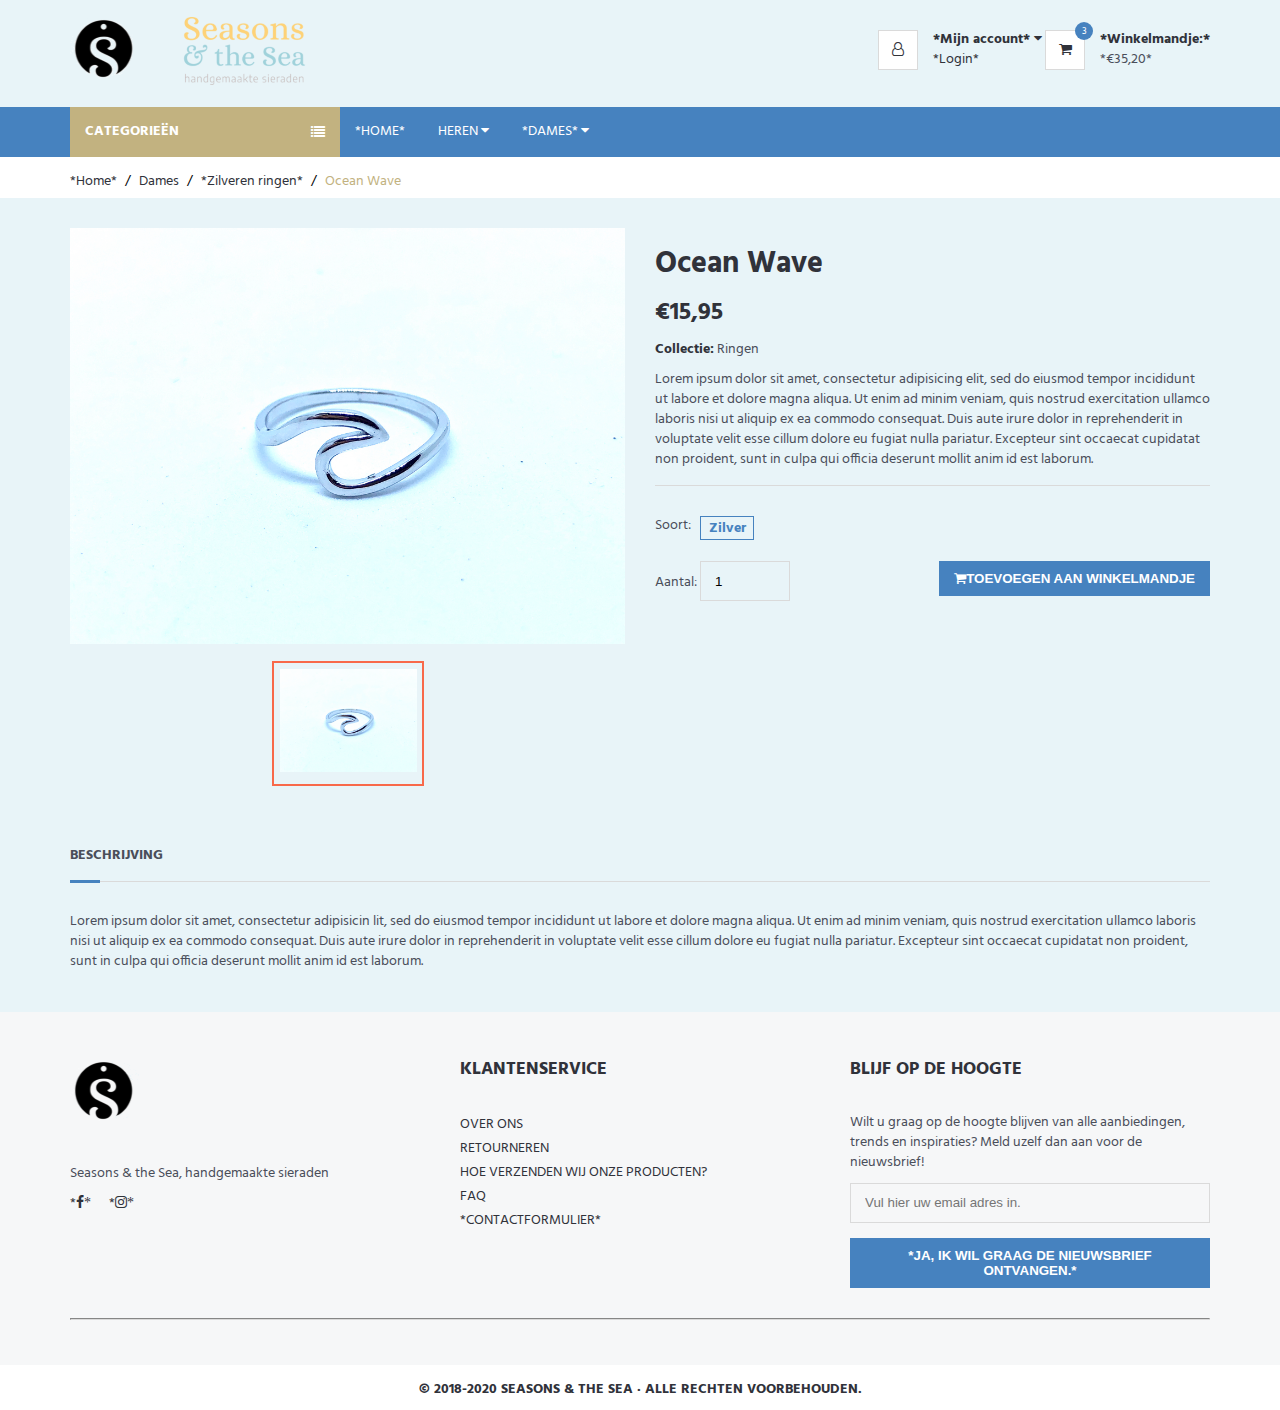
<file: product-ring.html>
<!DOCTYPE html>

<head>
	<meta charset="utf-8">
	<meta http-equiv="X-UA-Compatible" content="IE=edge">
	<meta name="viewport" content="width=device-width, initial-scale=1">

	<title>Ocean Wave</title>

	<!-- Google font -->
	<link href="https://fonts.googleapis.com/css?family=Hind:400,700" rel="stylesheet font">

	<!-- Bootstrap -->
	<link type="text/css" rel="stylesheet bootstrap" href="css/bootstrap.css" />

	<!-- Slick -->
	<link type="text/css" rel="stylesheet slick" href="css/slick.css" />

	<!-- Font Awesome Iconen -->
	<link rel="stylesheet" href="css/font-awesome.css">

	<!-- Custom stlylesheet -->
	<link type="text/css" rel="stylesheet" href="css/style.css" />
	
	<!--Favicon-->
	<link rel="shortcut icon" type="image/pgn" href="./img/favicon.png"/>

</head>

<body>
<!-- header -->
	<header>
				<div id="header">
			<div class="container">
				<div class="pull-left">
					<div class="header-logo">
						<a class="logo" href="index.html">
							<img src="./img/logo.png" alt="logo">
						</a>
					</div>
					<div class="header-logo2">
						<a class="logo" href="index.html">
							<img src="./img/logo2.png" alt="logo">
						</a>
					</div>
				</div>

				<div class="pull-right">
					<ul class="header-btns">
						
						<!-- Account -->
						<li class="header-account dropdown default-dropdown">
							<div class="dropdown-toggle" role="button" data-toggle="dropdown" aria-expanded="true">
								<div class="header-btns-icon">
									<i class="fa fa-user-o"></i>
								</div>
								<strong class="text-uppercase">*Mijn account* <i class="fa fa-caret-down"></i></strong>
							</div>
							<span<Li><a href="Inloggen.html" class="text-uppercase">*Login*</a></Li></span>
							<ul class="custom-menu">
								<li><a href="#"><i class="fa fa-user-o"></i> Mijn account</a></li>
								<li><a href="afrekenen.html"><i class="fa fa-check"></i> *Afrekenen*</a></li>
								<li><a href="#"><i class="fa fa-user-plus"></i> Een account aanmaken</a></li>
							</ul>
						</li>
						<!-- /Account -->

						<!-- Winkelwagen -->
						<li class="header-cart">
								<div class="header-btns-icon">
									<i class="fa fa-shopping-cart"></i>
									<span class="qty">3</span>
								</div>
								<strong class="text-uppercase"><a href="afrekenen.html">*Winkelmandje:*</a></strong>
								<br>
								<span>*€35,20*</span>
						</li>
						<!-- /Winkelmandje -->

						<!-- Mobiel nav-->
						<li class="nav-toggle">
							<button class="nav-toggle-btn main-btn icon-btn"><i class="fa fa-bars"></i></button>
						</li>
						<!-- / Mobiel nav -->
					</ul>
				</div>
			</div>
		</div>
	</header>
	<!-- /header -->

	<!-- categorieën -->
	<div id="navigation">
		<!-- container -->
		<div class="container">
			<div id="responsive-nav">
				<!-- categorieën2 -->
				<div class="category-nav show-on-click">
					<span class="category-header">Categorieën <i class="fa fa-list"></i></span>
					<ul class="category-list">
						<li class="dropdown side-dropdown">
							<a class="dropdown-toggle" data-toggle="dropdown" aria-expanded="true">*Armbanden* <i class="fa fa-angle-right"></i></a>
							<div class="custom-menu">
								<div class="row">
									<div class="col-md-4">
										<ul class="list-links">
											<li>
												<h3 class="list-links-title">Heren</h3></li>
											<li><a href="#">Paracord armbanden</a></li>
											<li><a href="#">Leren armbanden</a></li>
											<li><a href="#">Zilveren armbanden</a></li>
										</ul>	
									</div>
									<div class="col-md-4">
										<ul class="list-links">
											<li>
												<h3 class="list-links-title">Dames</h3></li>
											<li><a href="#">Zilveren bedelarmbanden</a></li>
											<li><a href="#">Aluminium bedelarmbanden</a></li>
											<li><a href="#">Messing bedelarmbanden</a></li>
											<li><a href="producten-suikerpot-armbanden.html">*Suikerpot-collectie*</a></li>
											<li><a href="#">Leren armbanden</a></li>
										</ul>
									</div>
								</div>
								<div class="row hidden-sm hidden-xs">
									<div class="SMmd-12">
										<hr>
										<a class="banner banner-1" href="producten-suikerpot-armbanden.html">
											<img src="./img/banner05.jpg" alt="">
											<div class="banner-caption text-center">
												<h2 class="black-color">NIEUWE COLLECTIE</h2>
												<h3 class="black-color">SHOP NU</h3>
											</div>
											<hr>
										</a>
									</div>
								</div>
							</div>
						</li>
						<li><a href="#">Enkelbandjes</a></li>
						<li class="dropdown side-dropdown"><a class="dropdown-toggle" data-toggle="dropdown" aria-expanded="true">*Kettingen* <i class="fa fa-angle-right"></i></a>
							<div class="custom-menu">
								<div class="row">
									<div class="col-md-4">
										<ul class="list-links">
											<li>
												<h3 class="list-links-title">Zilveren kettingen</h3></li>
											<li><a href="#">Zilveren ketting met grote bedel</a></li>
											<li><a href="producten-kettingen.html">*Zilveren ketting met middelgrote bedel*</a></li>
											<li><a href="#">Zilveren ketting met kleine bedel</a></li>
											<li><a href="#">Zilveren ketting zonder bedel</a></li>
										</ul>
										<hr>
										<ul class="list-links">
											<li>
												<h3 class="list-links-title">Koord kettingen</h3></li>
											<li><a href="#">Koord ketting met grote bedel</a></li>
											<li><a href="#">Koord ketting met middelgrote bedel</a></li>
											<li><a href="#">Koord ketting met kleine bedel</a></li>
											<li><a href="#">Koord ketting zonder bedel</a></li>
										</ul>
										<hr>
									</div>
									<div class="col-md-4">
										<ul class="list-links">
											<li>
												<h3 class="list-links-title">Leren kettingen</h3></li>
											<li><a href="#">Leren ketting met grote bedel</a></li>
											<li><a href="#">Leren ketting met middelgrote bedel</a></li>
											<li><a href="#">Leren ketting met kleine bedel</a></li>
											<li><a href="#">Leren ketting zonder bedel</a></li>
										</ul>
										<hr>
										<ul class="list-links">
											<li>
												<h3 class="list-links-title">Gouden kettingen</h3></li>
											<li><a href="#">Gouden ketting met grote bedel</a></li>
											<li><a href="#">Gouden ketting met middelgrote bedel</a></li>
											<li><a href="#">Gouden ketting zonder bedel</a></li>
										</ul>
										<hr>
									</div>
									<div class="col-md-4 hidden-sm hidden-xs">
										<a class="banner banner-2" href="#">
											<img src="./img/banner04.jpeg" alt="">
											<div class="banner-caption">
												<h3 class="black-color">NIEUWE<br>COLLECTIE</h3>
											</div>
										</a>
									</div>
								</div>
							</div>
						</li>
						<li><a href="producten-ringen.html">*Ringen*</a></li>
						<li class="dropdown side-dropdown">
							<a class="dropdown-toggle" data-toggle="dropdown" aria-expanded="true">Custom made hangers <i class="fa fa-angle-right"></i></a>
							<div class="custom-menu">
								<div class="row">
									<div class="col-md-4">
										<ul class="list-links">
											<li>
												<h3 class="list-links-title">Aluminium sleutelhangers</h3></li>
											<li><a href="#">Ronde sleutelhangers</a></li>
											<li><a href="#">Vierkante sleutelhangers</a></li>
											<li><a href="#">Rechthoekige sleutelhangers</a></li>
											<li><a href="#">Stervormige sleutelhangers</a></li>
											<li><a href="#">ID-tags</a></li>
										</ul>
										<hr>
										<ul class="list-links">
											<li>
												<h3 class="list-links-title">Aluminium penningen</h3></li>
											<li><a href="#">Ronde penningen</a></li>
											<li><a href="#">Vierkante penningen</a></li>
											<li><a href="#">Rechthoekige penningen</a></li>
											<li><a href="#">Stervormige penningen</a></li>
											<li><a href="#">ID-tags</a></li>
										</ul>
										<hr>
									</div>
									<div class="col-md-4">
										<ul class="list-links">
											<li>
												<h3 class="list-links-title">Koperen sleutelhangers</h3></li>
											<li><a href="#"></a></li>
											<li><a href="#">Ronde sleutelhangers</a></li>
											<li><a href="#">Vierkante sleutelhangers</a></li>
											<li><a href="#">Rechthoekige sleutelhangers</a></li>
											<li><a href="#">Stervormige sleutelhangers</a></li>
											<li><a href="#">ID-tags</a></li>
										</ul>
										<hr>
										<ul class="list-links">
											<li>
												<h3 class="list-links-title">Koperen penningen</h3></li>
											<li><a href="#">Ronde penningen</a></li>
											<li><a href="#">Vierkante penningen</a></li>
											<li><a href="#">Rechthoekige penningen</a></li>
											<li><a href="#">Stervormige penningen</a></li>
											<li><a href="#">ID-tags</a></li>

										</ul>
										<hr>
									</div>
									<div class="col-md-4">
										<ul class="list-links">
											<li>
												<h3 class="list-links-title">Messing sleutelhangers</h3></li>
											<li><a href="#"></a></li>
											<li><a href="#">Ronde sleutelhangers</a></li>
											<li><a href="#">Vierkante sleutelhangers</a></li>
											<li><a href="#">Rechthoekige sleutelhangers</a></li>
											<li><a href="#">Stervormige sleutelhangers</a></li>
											<li><a href="#">ID-tags</a></li>
										</ul>
										<hr>
										<ul class="list-links">
											<li>
												<h3 class="list-links-title">Messing penningen</h3></li>
											<li><a href="#">Ronde penningen</a></li>
											<li><a href="#">Vierkante penningen</a></li>
											<li><a href="#">Rechthoekige penningen</a></li>
											<li><a href="#">Stervormige penningen</a></li>
											<li><a href="#">ID-tags</a></li>
										</ul>
										<hr>
									</div>
								</div>
							</div>
						</li>
						<li><a href="#">Sets</a></li>
					</ul>
				</div>
				<!-- /categorieën2 -->

				<!-- Man/vrouw menu -->
				<div class="menu-nav">
					<span class="menu-header">Heren of Dames? <i class="fa fa-bars"></i></span>
					<ul class="menu-list">
						<li><a href="index.html">*Home*</a></li>
						<li class="dropdown mega-dropdown"><a class="dropdown-toggle" data-toggle="dropdown" aria-expanded="true">Heren <i class="fa fa-caret-down"></i></a>
							<div class="custom-menu">
								<div class="row">
									<div class="col-md-4">
										<ul class="list-links">
											<li>
												<h3 class="list-links-title">Armbanden en ringen</h3></li>
											<li><a href="#"></a></li>
											<li><a href="#">Paracord armbanden</a></li>
											<li><a href="#">Leren armbanden</a></li>
											<li><a href="#">Zilveren armbanden</a></li>
											<li><a href="#">Aluminium ringen</a></li>
											<li><a href="#">Zilveren ringen</a></li>
										</ul>
									</div>
									<div class="col-md-4">
										<ul class="list-links">
											<li>
												<h3 class="list-links-title">Custom made sleutelhangers</h3></li>
											<li><a href="#">Aluminium sleutelhangers</a></li>
											<li><a href="#">Messing sleutelhangers</a></li>
											<li><a href="#">Koperen sleutelhangers</a></li>
										</ul>	
									</div>
									<div class="col-md-4">
										<ul class="list-links">
											<li>
												<h3 class="list-links-title">Custom made penningen</h3></li>
											<li><a href="#"></a></li>
											<li><a href="#">Aluminium penningen</a></li>
											<li><a href="#">Messing penningen</a></li>
											<li><a href="#">Koperen penningen</a></li>
									</div>
								</div>
								<div class="row hidden-sm hidden-xs">
									<div class="col-md-12">
										<hr>
										<a class="banner banner-1" href="#">
											<img src="./img/banner16.jpg" alt="">
											<div class="banner-caption text-center">
												<h2 class="black-color">NIEUWE COLLECITE</h2>
												<h3 class="black-color">SHOP NU</h3>
											</div>
										</a>
									</div>
								</div>
							</div>
						</li>
						<li class="dropdown mega-dropdown full-width"><a class="dropdown-toggle" data-toggle="dropdown" aria-expanded="true">*Dames* <i class="fa fa-caret-down"></i></a>
							<div class="custom-menu">
								<div class="row">
									<div class="col-md-3">
										<div class="hidden-sm hidden-xs">
											<a class="banner banner-1" href="#">
												<img src="./img/banner06.jpeg" alt="">
												<div class="banner-caption text-center">
													<h3 class="black-color text-uppercase">Armbanden</h3>
												</div>
											</a>
											<hr>
										</div>
										<ul class="list-links">
											<li>
												<h3 class="list-links-title">Armbanden</h3></li>
											<li><a href="#">Zilveren bedelarmbanden</a></li>
											<li><a href="#">Aluminium bedelarmbanden</a></li>
											<li><a href="#">Messing bedelarmbanden</a></li>
											<li><a href="producten-suikerpot-armbanden.html">*Suikerpot-collectie*</a></li>
											<li><a href="#">Leren armbanden</a></li>
										</ul>
									</div>
									<div class="col-md-3">
										<div class="hidden-sm hidden-xs">
											<a class="banner banner-1" href="#">
												<img src="./img/banner07.jpeg" alt="">
												<div class="banner-caption text-center">
													<h3 class="black-color text-uppercase">Ringen</h3>
												</div>
											</a>
										</div>
										<hr>
										<ul class="list-links">
											<li>
												<h3 class="list-links-title">Ringen</h3></li>
											<li><a href="#">Gouden ring</a></li>
											<li><a href="producten-ringen.html">*Zilveren ring*</a></li>
											<li><a href="#">Aluminium ring</a></li>
										</ul>
									</div>
									<div class="col-md-3">
										<div class="hidden-sm hidden-xs">
											<a class="banner banner-1" href="#">
												<img src="./img/banner08.jpeg" alt="">
												<div class="banner-caption text-center">
													<h3 class="black-color text-uppercase">3 voor €35,- </h3>
												</div>
											</a>
										</div>
										<hr>
										<ul class="list-links">
											<li>
												<h3 class="list-links-title">Sets</h3></li>
											<li><a href="#">Gouden set</a></li>
											<li><a href="#">Zilveren set</a></li>
											<li><a href="#">Aluminium set</a></li>
											<li><a href="#">Aluminium + leer set</a></li>
										</ul>
									</div>
									<div class="col-md-3">
										<div class="hidden-sm hidden-xs">
											<a class="banner banner-1" href="#">
												<img src="./img/banner09.jpeg" alt="">
												<div class="banner-caption text-center">
													<h3 class="black-color text-uppercase">Custom made</h3>
												</div>
											</a>
										</div>
										<hr>
										<ul class="list-links">
											<li>
												<h3 class="list-links-title">Custom made hangers</h3></li>
											<li><a href="#">Aluminium sleutelhangers</a></li>
											<li><a href="#">Messing sleutelhangers</a></li>
											<li><a href="#">Koperen sleutelhangers</a></li>
											<li><a href="#">Aluminium penningen</a></li>
											<li><a href="#">Messing penningen</a></li>
										</ul>
									</div>
								</div>
							</div>
						</li>
					</ul>
				</div>
				<!-- Man/vrouw menu -->
			</div>
		</div>
		<!-- /container -->
	</div>
	<!-- /categorieën -->

	<!-- breadcrumb -->
	<div id="breadcrumb">
		<div class="container">
			<ul class="breadcrumb">
				<li><a href="index.html">*Home*</a></li>
				<li><a href="#">Dames</a></li>
				<li><a href="producten-ringen.html">*Zilveren ringen*</a></li>
				<li class="active">Ocean Wave</li>
			</ul>
		</div>
	</div>
	<!-- /breadcrumb -->

	<!-- product -->
	<div class="section">
		<!-- container -->
		<div class="container">
			<!-- row -> col-md-6 -->
			<div class="row">
				<!--  productinformatie -->
				<div class="product product-details clearfix">
					<div class="col-md-6">
						<div id="product-main-view">
							<div class="product-view">
								<img src="./img/ring01.jpeg" alt="">
							</div>
							</div>
					
						<div id="product-view">
							<div class="product-view">
								<img src="./img/ring01.jpeg" alt="">
							</div>
							
						</div>
					</div>
					<div class="col-md-6">
						<div class="product-body">
							<div class="product-label">
							</div>
							<h2 class="product-name">Ocean Wave</h2>
							<h3 class="product-price">€15,95 </h3>
							<p><strong>Collectie:</strong> Ringen</p>
							<p>Lorem ipsum dolor sit amet, consectetur adipisicing elit, sed do eiusmod tempor incididunt ut labore et dolore magna aliqua. Ut enim ad minim veniam, quis nostrud exercitation ullamco laboris nisi ut aliquip ex ea commodo consequat. Duis aute irure
								dolor in reprehenderit in voluptate velit esse cillum dolore eu fugiat nulla pariatur. Excepteur sint occaecat cupidatat non proident, sunt in culpa qui officia deserunt mollit anim id est laborum.</p>
							<div class="product-options">
								<ul class="size-option">
									<li><span class="text-uppercase">Soort:</span></li>
									<li class="active"><a href="#">Zilver</a></li>
								
								</ul>
							</div>

							<div class="product-btns">
								<div class="qty-input">
									<span class="text-uppercase">Aantal: </span>
									<input class="input" type="number" min="1" value="1">
								</div>
								<div class="pull-right ">
									<button class="blauwe-btn add-to-cart"><i class="fa fa-shopping-cart"></i>Toevoegen aan winkelmandje</button>
								</div>
							</div>
						</div>
					</div>
					<div class="col-md-12">
						<div class="product-tab">
							<ul class="tab-nav">
								<li class="active"><a data-toggle="tab" href="#tab1">Beschrijving</a></li>
							</ul>
							<div class="tab-content">
								<div id="tab1" class="tab-pane fade in active">
									<p>Lorem ipsum dolor sit amet, consectetur adipisicin lit, sed do eiusmod tempor incididunt ut labore et dolore magna aliqua. Ut enim ad minim veniam, quis nostrud exercitation ullamco laboris nisi ut aliquip ex ea commodo consequat. Duis aute
										irure dolor in reprehenderit in voluptate velit esse cillum dolore eu fugiat nulla pariatur. Excepteur sint occaecat cupidatat non proident, sunt in culpa qui officia deserunt mollit anim id est laborum.</p>
								</div>
							</div>
						</div>
					</div>
				</div>
				<!-- /productinformatie -->
			</div>
			<!-- /row -> col-md-6 -->
		</div>
		<!-- /container -->
	</div>
	<!-- /product -->

	
<!-- footer -->
	<footer id="footer" class="section grijs-gebied">
		<!-- container -->
		<div class="container">
			<!-- row --> 
			<div class="row">
				<!-- footer bedrijf -->
				<div class="col-md-4 col-sm-6 col-xs-6">
					<div class="footer">
						<!-- footer logo -->
						<div class="footer-logo">
							<a class="logo" href="index.html">
		            <img src="./img/logo-footer.png" alt="">
		          </a>
						</div>
						<!-- /footer logo -->
						<p>Seasons & the Sea, handgemaakte sieraden</p>
						<!-- footer sociale media -->
						<ul class="footer-social">
							<li><a href="https://www.facebook.com/seasonsandthesea/" target="_blank">*<i class="fa fa-facebook">*</i></a></li>
							<li><a href="https://www.instagram.com/seasonsandthesea/" target="_blank">*<i class="fa fa-instagram">*</i></a></li>
						</ul>
						<!-- /footer sociale media -->
					</div>
				</div>
				<!-- /footer bedrijf-->

			

				<div class="clearfix visible-sm visible-xs"></div>

				<!-- footer klantenservice -->
				<div class="col-md-4 col-sm-6 col-xs-6">
					<div class="footer">
						<h3 class="footer-header">Klantenservice</h3>
						<ul class="list-links">
							<li><a href="#">Over ons</a></li>
							<li><a href="#">Retourneren</a></li>
							<li><a href="#">Hoe verzenden wij onze producten?</a></li>
							<li><a href="#">FAQ</a></li>
							<li><a href="contact-form.html">*Contactformulier*</a></li>
						</ul>
					</div>
				</div>
				<!-- /footer klantenservice -->

				<!-- footer nieuwsbrief -->
				<div class="col-md-4 col-sm-6 col-xs-6">
					<div class="footer">
						<h3 class="footer-header">Blijf op de hoogte</h3>
						<p>Wilt u graag op de hoogte blijven van alle aanbiedingen, trends en inspiraties? Meld uzelf dan aan voor de nieuwsbrief!</p>
						<form>
							<div class="form-group">
								<input class="input" placeholder="Vul hier uw email adres in.">
							</div>
							<button class="blauwe-btn">*Ja, ik wil graag de nieuwsbrief ontvangen.*</button>
						</form>
					</div>
				</div>
				<!-- /footer nieuwsbrief -->
			</div>
			<!-- /row -->
			<hr>
		</div>
		<!-- /container -->
	</footer>

	<!-- jQuery -->
	<script src="js/jquery.js"></script>
	<script src="js/bootstrap.js"></script>
	<script src="js/slick.js"></script>
	<script src="js/main.js"></script>


<div class="footer-copyright">
	<h5>© 2018-2020 Seasons & the Sea · Alle rechten voorbehouden.</h5>
</div>


</body>

</html>
</file>
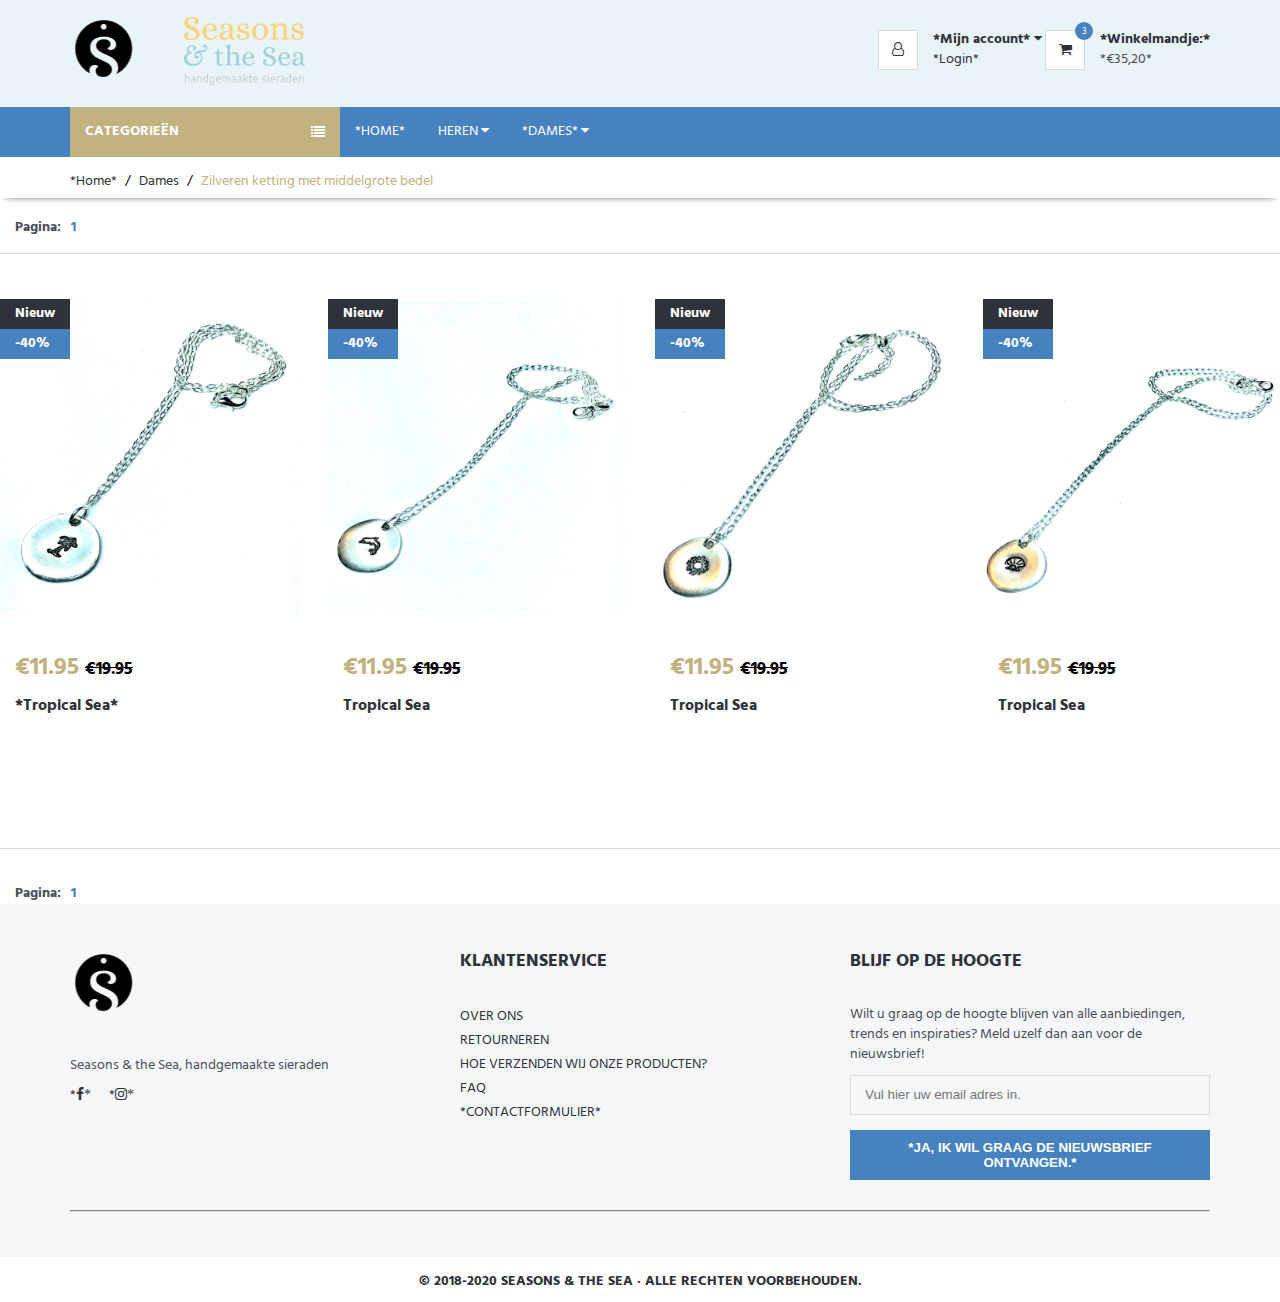
<file: producten-kettingen.html>
<!DOCTYPE html>

<head>
	<meta charset="utf-8">
	<meta http-equiv="X-UA-Compatible" content="IE=edge">
	<meta name="viewport" content="width=device-width, initial-scale=1">

	<title>Zilveren ketting met middelgrote bedels</title>

	<!-- Google font -->
	<link href="https://fonts.googleapis.com/css?family=Hind:400,700" rel="stylesheet font">

	<!-- Bootstrap -->
	<link type="text/css" rel="stylesheet bootstrap" href="css/bootstrap.css" />

	<!-- Slick -->
	<link type="text/css" rel="stylesheet slick" href="css/slick.css" />

	<!-- Font Awesome Iconen -->
	<link rel="stylesheet" href="css/font-awesome.css">

	<!-- Custom stlylesheet -->
	<link type="text/css" rel="stylesheet" href="css/style.css" />

	<!-- Favicon -->
	<link rel="shortcut icon" type="image/png" href="./img/favicon.png"/>

</head>

<body>
	<!-- header -->
	<header>
				<div id="header">
			<div class="container">
				<div class="pull-left">
					<div class="header-logo">
						<a class="logo" href="index.html">
							<img src="./img/logo.png" alt="logo">
						</a>
					</div>
					<div class="header-logo2">
						<a class="logo" href="index.html">
							<img src="./img/logo2.png" alt="logo">
						</a>
					</div>
				</div>

				<div class="pull-right">
					<ul class="header-btns">
						
						<!-- Account -->
						<li class="header-account dropdown default-dropdown">
							<div class="dropdown-toggle" role="button" data-toggle="dropdown" aria-expanded="true">
								<div class="header-btns-icon">
									<i class="fa fa-user-o"></i>
								</div>
								<strong class="text-uppercase">*Mijn account* <i class="fa fa-caret-down"></i></strong>
							</div>
							<span<Li><a href="Inloggen.html" class="text-uppercase">*Login*</a></Li></span>
							<ul class="custom-menu">
								<li><a href="#"><i class="fa fa-user-o"></i> Mijn account</a></li>
								<li><a href="afrekenen.html"><i class="fa fa-check"></i> *Afrekenen*</a></li>
								<li><a href="#"><i class="fa fa-user-plus"></i> Een account aanmaken</a></li>
							</ul>
						</li>
						<!-- /Account -->

						<!-- Winkelwagen -->
						<li class="header-cart">
								<div class="header-btns-icon">
									<i class="fa fa-shopping-cart"></i>
									<span class="qty">3</span>
								</div>
								<strong class="text-uppercase"><a href="afrekenen.html">*Winkelmandje:*</a></strong>
								<br>
								<span>*€35,20*</span>
						</li>
						<!-- /Winkelmandje -->

						<!-- Mobiel nav-->
						<li class="nav-toggle">
							<button class="nav-toggle-btn main-btn icon-btn"><i class="fa fa-bars"></i></button>
						</li>
						<!-- / Mobiel nav -->
					</ul>
				</div>
			</div>
		</div>
	</header>
	<!-- /header -->

	<!-- categorieën -->
	<div id="navigation">
		<!-- container -->
		<div class="container">
			<div id="responsive-nav">
				<!-- categorieën2 -->
				<div class="category-nav show-on-click">
					<span class="category-header">Categorieën <i class="fa fa-list"></i></span>
					<ul class="category-list">
						<li class="dropdown side-dropdown">
							<a class="dropdown-toggle" data-toggle="dropdown" aria-expanded="true">*Armbanden* <i class="fa fa-angle-right"></i></a>
							<div class="custom-menu">
								<div class="row">
									<div class="col-md-4">
										<ul class="list-links">
											<li>
												<h3 class="list-links-title">Heren</h3></li>
											<li><a href="#">Paracord armbanden</a></li>
											<li><a href="#">Leren armbanden</a></li>
											<li><a href="#">Zilveren armbanden</a></li>
										</ul>	
									</div>
									<div class="col-md-4">
										<ul class="list-links">
											<li>
												<h3 class="list-links-title">Dames</h3></li>
											<li><a href="#">Zilveren bedelarmbanden</a></li>
											<li><a href="#">Aluminium bedelarmbanden</a></li>
											<li><a href="#">Messing bedelarmbanden</a></li>
											<li><a href="producten-suikerpot-armbanden.html">*Suikerpot-collectie*</a></li>
											<li><a href="#">Leren armbanden</a></li>
										</ul>
									</div>
								</div>
								<div class="row hidden-sm hidden-xs">
									<div class="SMmd-12">
										<hr>
										<a class="banner banner-1" href="producten-suikerpot-armbanden.html">
											<img src="./img/banner05.jpg" alt="">
											<div class="banner-caption text-center">
												<h2 class="black-color">NIEUWE COLLECTIE</h2>
												<h3 class="black-color">SHOP NU</h3>
											</div>
											<hr>
										</a>
									</div>
								</div>
							</div>
						</li>
						<li><a href="#">Enkelbandjes</a></li>
						<li class="dropdown side-dropdown"><a class="dropdown-toggle" data-toggle="dropdown" aria-expanded="true">*Kettingen* <i class="fa fa-angle-right"></i></a>
							<div class="custom-menu">
								<div class="row">
									<div class="col-md-4">
										<ul class="list-links">
											<li>
												<h3 class="list-links-title">Zilveren kettingen</h3></li>
											<li><a href="#">Zilveren ketting met grote bedel</a></li>
											<li><a href="producten-kettingen.html">*Zilveren ketting met middelgrote bedel*</a></li>
											<li><a href="#">Zilveren ketting met kleine bedel</a></li>
											<li><a href="#">Zilveren ketting zonder bedel</a></li>
										</ul>
										<hr>
										<ul class="list-links">
											<li>
												<h3 class="list-links-title">Koord kettingen</h3></li>
											<li><a href="#">Koord ketting met grote bedel</a></li>
											<li><a href="#">Koord ketting met middelgrote bedel</a></li>
											<li><a href="#">Koord ketting met kleine bedel</a></li>
											<li><a href="#">Koord ketting zonder bedel</a></li>
										</ul>
										<hr>
									</div>
									<div class="col-md-4">
										<ul class="list-links">
											<li>
												<h3 class="list-links-title">Leren kettingen</h3></li>
											<li><a href="#">Leren ketting met grote bedel</a></li>
											<li><a href="#">Leren ketting met middelgrote bedel</a></li>
											<li><a href="#">Leren ketting met kleine bedel</a></li>
											<li><a href="#">Leren ketting zonder bedel</a></li>
										</ul>
										<hr>
										<ul class="list-links">
											<li>
												<h3 class="list-links-title">Gouden kettingen</h3></li>
											<li><a href="#">Gouden ketting met grote bedel</a></li>
											<li><a href="#">Gouden ketting met middelgrote bedel</a></li>
											<li><a href="#">Gouden ketting zonder bedel</a></li>
										</ul>
										<hr>
									</div>
									<div class="col-md-4 hidden-sm hidden-xs">
										<a class="banner banner-2" href="#">
											<img src="./img/banner04.jpeg" alt="">
											<div class="banner-caption">
												<h3 class="black-color">NIEUWE<br>COLLECTIE</h3>
											</div>
										</a>
									</div>
								</div>
							</div>
						</li>
						<li><a href="producten-ringen.html">*Ringen*</a></li>
						<li class="dropdown side-dropdown">
							<a class="dropdown-toggle" data-toggle="dropdown" aria-expanded="true">Custom made hangers <i class="fa fa-angle-right"></i></a>
							<div class="custom-menu">
								<div class="row">
									<div class="col-md-4">
										<ul class="list-links">
											<li>
												<h3 class="list-links-title">Aluminium sleutelhangers</h3></li>
											<li><a href="#">Ronde sleutelhangers</a></li>
											<li><a href="#">Vierkante sleutelhangers</a></li>
											<li><a href="#">Rechthoekige sleutelhangers</a></li>
											<li><a href="#">Stervormige sleutelhangers</a></li>
											<li><a href="#">ID-tags</a></li>
										</ul>
										<hr>
										<ul class="list-links">
											<li>
												<h3 class="list-links-title">Aluminium penningen</h3></li>
											<li><a href="#">Ronde penningen</a></li>
											<li><a href="#">Vierkante penningen</a></li>
											<li><a href="#">Rechthoekige penningen</a></li>
											<li><a href="#">Stervormige penningen</a></li>
											<li><a href="#">ID-tags</a></li>
										</ul>
										<hr>
									</div>
									<div class="col-md-4">
										<ul class="list-links">
											<li>
												<h3 class="list-links-title">Koperen sleutelhangers</h3></li>
											<li><a href="#"></a></li>
											<li><a href="#">Ronde sleutelhangers</a></li>
											<li><a href="#">Vierkante sleutelhangers</a></li>
											<li><a href="#">Rechthoekige sleutelhangers</a></li>
											<li><a href="#">Stervormige sleutelhangers</a></li>
											<li><a href="#">ID-tags</a></li>
										</ul>
										<hr>
										<ul class="list-links">
											<li>
												<h3 class="list-links-title">Koperen penningen</h3></li>
											<li><a href="#">Ronde penningen</a></li>
											<li><a href="#">Vierkante penningen</a></li>
											<li><a href="#">Rechthoekige penningen</a></li>
											<li><a href="#">Stervormige penningen</a></li>
											<li><a href="#">ID-tags</a></li>

										</ul>
										<hr>
									</div>
									<div class="col-md-4">
										<ul class="list-links">
											<li>
												<h3 class="list-links-title">Messing sleutelhangers</h3></li>
											<li><a href="#"></a></li>
											<li><a href="#">Ronde sleutelhangers</a></li>
											<li><a href="#">Vierkante sleutelhangers</a></li>
											<li><a href="#">Rechthoekige sleutelhangers</a></li>
											<li><a href="#">Stervormige sleutelhangers</a></li>
											<li><a href="#">ID-tags</a></li>
										</ul>
										<hr>
										<ul class="list-links">
											<li>
												<h3 class="list-links-title">Messing penningen</h3></li>
											<li><a href="#">Ronde penningen</a></li>
											<li><a href="#">Vierkante penningen</a></li>
											<li><a href="#">Rechthoekige penningen</a></li>
											<li><a href="#">Stervormige penningen</a></li>
											<li><a href="#">ID-tags</a></li>
										</ul>
										<hr>
									</div>
								</div>
							</div>
						</li>
						<li><a href="#">Sets</a></li>
					</ul>
				</div>
				<!-- /categorieën2 -->

				<!-- Man/vrouw menu -->
				<div class="menu-nav">
					<span class="menu-header">Heren of Dames? <i class="fa fa-bars"></i></span>
					<ul class="menu-list">
						<li><a href="index.html">*Home*</a></li>
						<li class="dropdown mega-dropdown"><a class="dropdown-toggle" data-toggle="dropdown" aria-expanded="true">Heren <i class="fa fa-caret-down"></i></a>
							<div class="custom-menu">
								<div class="row">
									<div class="col-md-4">
										<ul class="list-links">
											<li>
												<h3 class="list-links-title">Armbanden en ringen</h3></li>
											<li><a href="#"></a></li>
											<li><a href="#">Paracord armbanden</a></li>
											<li><a href="#">Leren armbanden</a></li>
											<li><a href="#">Zilveren armbanden</a></li>
											<li><a href="#">Aluminium ringen</a></li>
											<li><a href="#">Zilveren ringen</a></li>
										</ul>
									</div>
									<div class="col-md-4">
										<ul class="list-links">
											<li>
												<h3 class="list-links-title">Custom made sleutelhangers</h3></li>
											<li><a href="#">Aluminium sleutelhangers</a></li>
											<li><a href="#">Messing sleutelhangers</a></li>
											<li><a href="#">Koperen sleutelhangers</a></li>
										</ul>	
									</div>
									<div class="col-md-4">
										<ul class="list-links">
											<li>
												<h3 class="list-links-title">Custom made penningen</h3></li>
											<li><a href="#"></a></li>
											<li><a href="#">Aluminium penningen</a></li>
											<li><a href="#">Messing penningen</a></li>
											<li><a href="#">Koperen penningen</a></li>
									</div>
								</div>
								<div class="row hidden-sm hidden-xs">
									<div class="col-md-12">
										<hr>
										<a class="banner banner-1" href="#">
											<img src="./img/banner16.jpg" alt="">
											<div class="banner-caption text-center">
												<h2 class="black-color">NIEUWE COLLECITE</h2>
												<h3 class="black-color">SHOP NU</h3>
											</div>
										</a>
									</div>
								</div>
							</div>
						</li>
						<li class="dropdown mega-dropdown full-width"><a class="dropdown-toggle" data-toggle="dropdown" aria-expanded="true">*Dames* <i class="fa fa-caret-down"></i></a>
							<div class="custom-menu">
								<div class="row">
									<div class="col-md-3">
										<div class="hidden-sm hidden-xs">
											<a class="banner banner-1" href="#">
												<img src="./img/banner06.jpeg" alt="">
												<div class="banner-caption text-center">
													<h3 class="black-color text-uppercase">Armbanden</h3>
												</div>
											</a>
											<hr>
										</div>
										<ul class="list-links">
											<li>
												<h3 class="list-links-title">Armbanden</h3></li>
											<li><a href="#">Zilveren bedelarmbanden</a></li>
											<li><a href="#">Aluminium bedelarmbanden</a></li>
											<li><a href="#">Messing bedelarmbanden</a></li>
											<li><a href="producten-suikerpot-armbanden.html">*Suikerpot-collectie*</a></li>
											<li><a href="#">Leren armbanden</a></li>
										</ul>
									</div>
									<div class="col-md-3">
										<div class="hidden-sm hidden-xs">
											<a class="banner banner-1" href="#">
												<img src="./img/banner07.jpeg" alt="">
												<div class="banner-caption text-center">
													<h3 class="black-color text-uppercase">Ringen</h3>
												</div>
											</a>
										</div>
										<hr>
										<ul class="list-links">
											<li>
												<h3 class="list-links-title">Ringen</h3></li>
											<li><a href="#">Gouden ring</a></li>
											<li><a href="producten-ringen.html">*Zilveren ring*</a></li>
											<li><a href="#">Aluminium ring</a></li>
										</ul>
									</div>
									<div class="col-md-3">
										<div class="hidden-sm hidden-xs">
											<a class="banner banner-1" href="#">
												<img src="./img/banner08.jpeg" alt="">
												<div class="banner-caption text-center">
													<h3 class="black-color text-uppercase">3 voor €35,- </h3>
												</div>
											</a>
										</div>
										<hr>
										<ul class="list-links">
											<li>
												<h3 class="list-links-title">Sets</h3></li>
											<li><a href="#">Gouden set</a></li>
											<li><a href="#">Zilveren set</a></li>
											<li><a href="#">Aluminium set</a></li>
											<li><a href="#">Aluminium + leer set</a></li>
										</ul>
									</div>
									<div class="col-md-3">
										<div class="hidden-sm hidden-xs">
											<a class="banner banner-1" href="#">
												<img src="./img/banner09.jpeg" alt="">
												<div class="banner-caption text-center">
													<h3 class="black-color text-uppercase">Custom made</h3>
												</div>
											</a>
										</div>
										<hr>
										<ul class="list-links">
											<li>
												<h3 class="list-links-title">Custom made hangers</h3></li>
											<li><a href="#">Aluminium sleutelhangers</a></li>
											<li><a href="#">Messing sleutelhangers</a></li>
											<li><a href="#">Koperen sleutelhangers</a></li>
											<li><a href="#">Aluminium penningen</a></li>
											<li><a href="#">Messing penningen</a></li>
										</ul>
									</div>
								</div>
							</div>
						</li>
					</ul>
				</div>
				<!-- Man/vrouw menu -->
			</div>
		</div>
		<!-- /container -->
	</div>
	<!-- /categorieën -->


	<!-- breadcrumb -->
	<div id="breadcrumb">
		<div class="container">
			<ul class="breadcrumb">
				<li><a href="index.html">*Home*</a></li>
				<li><a href="#">Dames</a></li>
				<li class="active">Zilveren ketting met middelgrote bedel</li>
			</ul>
		</div>
	</div>
	<!-- /breadcrumb -->

	<!-- eshop -->
							<ul class="store-pages">
								<li><span class="text-uppercase">Pagina:</span></li>
								<li class="active">1</li>
							</ul>
						</div>
					</div>

					<!-- artikelen -->
					<div id="store">
						<!-- row -->
						<div class="row">
							<!-- Enkel artikel1 -->
							<div class="col-md-3 col-sm-6 col-xs-6">
								<div class="product product-single">
									<div class="product-thumb">
										<div class="product-label">
											<span>Nieuw</span>
											<span class="sale">-40%</span>
										</div>
				                        <a href="product-ketting.html"><button class="main-btn quick-view"><i class="fa fa-search-plus"></i> *Bekijk dit artikel*</button></a>
										<img src="./img/product05.jpeg" alt="">
									</div>
									<div class="product-body">
										<h3 class="product-price">€11.95 <del class="product-old-price">€19.95</del></h3>

										<h2 class="product-name"><a href="product-ketting.html">*Tropical Sea*</a></h2>
										<div class="product-btns">

											<button class="blauwe-btn add-to-cart"><i class="fa fa-shopping-cart"></i> Toevoegen aan winkelmandje</button>
										</div>
									</div>
								</div>
							</div>
							<!-- /enkel artikel1 -->

							<!-- enkel artikel2 -->
							<div class="col-md-3 col-sm-6 col-xs-6">
								<div class="product product-single">
									<div class="product-thumb">
										<div class="product-label">
											<span>Nieuw</span>
											<span class="sale">-40%</span>
										</div>
				                        <a><button class="main-btn quick-view"><i class="fa fa-search-plus"></i> Bekijk dit artikel</button></a>
										<img src="./img/product06.jpeg" alt="">
									</div>
									<div class="product-body">
										<h3 class="product-price">€11.95 <del class="product-old-price">€19.95</del></h3>

										<h2 class="product-name"><a>Tropical Sea</a></h2>
										<div class="product-btns">

											<button class="blauwe-btn add-to-cart"><i class="fa fa-shopping-cart"></i> Toevoegen aan winkelmandje</button>
										</div>
									</div>
								</div>
							</div>
							<!-- /enkel artikel2 -->

							<div class="clearfix visible-sm visible-xs"></div>

							<!-- enkel artikel3 -->
							<div class="col-md-3 col-sm-6 col-xs-6">
								<div class="product product-single">
									<div class="product-thumb">
										<div class="product-label">
											<span>Nieuw</span>
											<span class="sale">-40%</span>
										</div>
				                        <a><button class="main-btn quick-view"><i class="fa fa-search-plus"></i> Bekijk dit artikel</button></a>
										<img src="./img/product07.jpeg" alt="">
									</div>
									<div class="product-body">
										<h3 class="product-price">€11.95 <del class="product-old-price">€19.95</del></h3>

										<h2 class="product-name"><a>Tropical Sea</a></h2>
										<div class="product-btns">

											<button class="blauwe-btn add-to-cart"><i class="fa fa-shopping-cart"></i> Toevoegen aan winkelmandje</button>
										</div>
									</div>
								</div>
							</div>
							<!-- /enkel artikel3 -->

							<div class="clearfix visible-md visible-lg"></div>

							<!-- Enkel artikel4 -->
							<div class="col-md-3 col-sm-6 col-xs-6">
								<div class="product product-single">
									<div class="product-thumb">
										<div class="product-label">
											<span>Nieuw</span>
											<span class="sale">-40%</span>
										</div>
				                        <a><button class="main-btn quick-view"><i class="fa fa-search-plus"></i> Bekijk dit artikel</button></a>
										<img src="./img/product08.jpeg" alt="">
									</div>
									<div class="product-body">
										<h3 class="product-price">€11.95 <del class="product-old-price">€19.95</del></h3>

										<h2 class="product-name"><a>Tropical Sea</a></h2>
										<div class="product-btns">

											<button class="blauwe-btn add-to-cart"><i class="fa fa-shopping-cart"></i> Toevoegen aan winkelmandje</button>
										</div>
									</div>
								</div>
							</div>
							<!-- /enkel artikel4 -->
						</div>
						<!-- /row -->
					</div>
					<!-- /artikelen -->

							<ul class="store-pages">
								<li><span class="text-uppercase">Pagina:</span></li>
								<li class="active">1</li>
							</ul>

				</div>
			</div>
			<!-- /row -->
		</div>
	</div>
	<!-- /eshop -->
	
<!-- footer -->
	<footer id="footer" class="section grijs-gebied">
		<!-- container -->
		<div class="container">
			<!-- row -->
			<div class="row">
				<!-- footer bedrijf -->
				<div class="col-md-4 col-sm-6 col-xs-6">
					<div class="footer">
						<!-- footer logo -->
						<div class="footer-logo">
							<a class="logo" href="index.html">
		            <img src="./img/logo-footer.png" alt="">
		          </a>
						</div>
						<!-- /footer logo -->
						<p>Seasons & the Sea, handgemaakte sieraden</p>
						<!-- footer sociale media -->
						<ul class="footer-social">
							<li><a href="https://www.facebook.com/seasonsandthesea/" target="_blank">*<i class="fa fa-facebook">*</i></a></li>
							<li><a href="https://www.instagram.com/seasonsandthesea/" target="_blank">*<i class="fa fa-instagram">*</i></a></li>
						</ul>
						<!-- /footer sociale media -->
					</div>
				</div>
				<!-- /footer bedrijf-->

			

				<div class="clearfix visible-sm visible-xs"></div>

				<!-- footer klantenservice -->
				<div class="col-md-4 col-sm-6 col-xs-6">
					<div class="footer">
						<h3 class="footer-header">Klantenservice</h3>
						<ul class="list-links">
							<li><a href="#">Over ons</a></li>
							<li><a href="#">Retourneren</a></li>
							<li><a href="#">Hoe verzenden wij onze producten?</a></li>
							<li><a href="#">FAQ</a></li>
							<li><a href="contact-form.html">*Contactformulier*</a></li>
						</ul>
					</div>
				</div>
				<!-- /footer klantenservice -->

				<!-- footer nieuwsbrief -->
				<div class="col-md-4 col-sm-6 col-xs-6">
					<div class="footer">
						<h3 class="footer-header">Blijf op de hoogte</h3>
						<p>Wilt u graag op de hoogte blijven van alle aanbiedingen, trends en inspiraties? Meld uzelf dan aan voor de nieuwsbrief!</p>
						<form>
							<div class="form-group">
								<input class="input" placeholder="Vul hier uw email adres in.">
							</div>
							<button class="blauwe-btn">*Ja, ik wil graag de nieuwsbrief ontvangen.*</button>
						</form>
					</div>
				</div>
				<!-- /footer nieuwsbrief -->
			</div>
			<!-- /row -->
			<hr>
		</div>
		<!-- /container -->
	</footer>
	<!-- jQuery -->
	<script src="js/jquery.js"></script>
	<script src="js/bootstrap.js"></script>
	<script src="js/slick.js"></script>
	<script src="js/main.js"></script>


<div class="footer-copyright">
	<h5>© 2018-2020 Seasons & the Sea · Alle rechten voorbehouden.</h5>
</div>

</body>

</html>
</file>
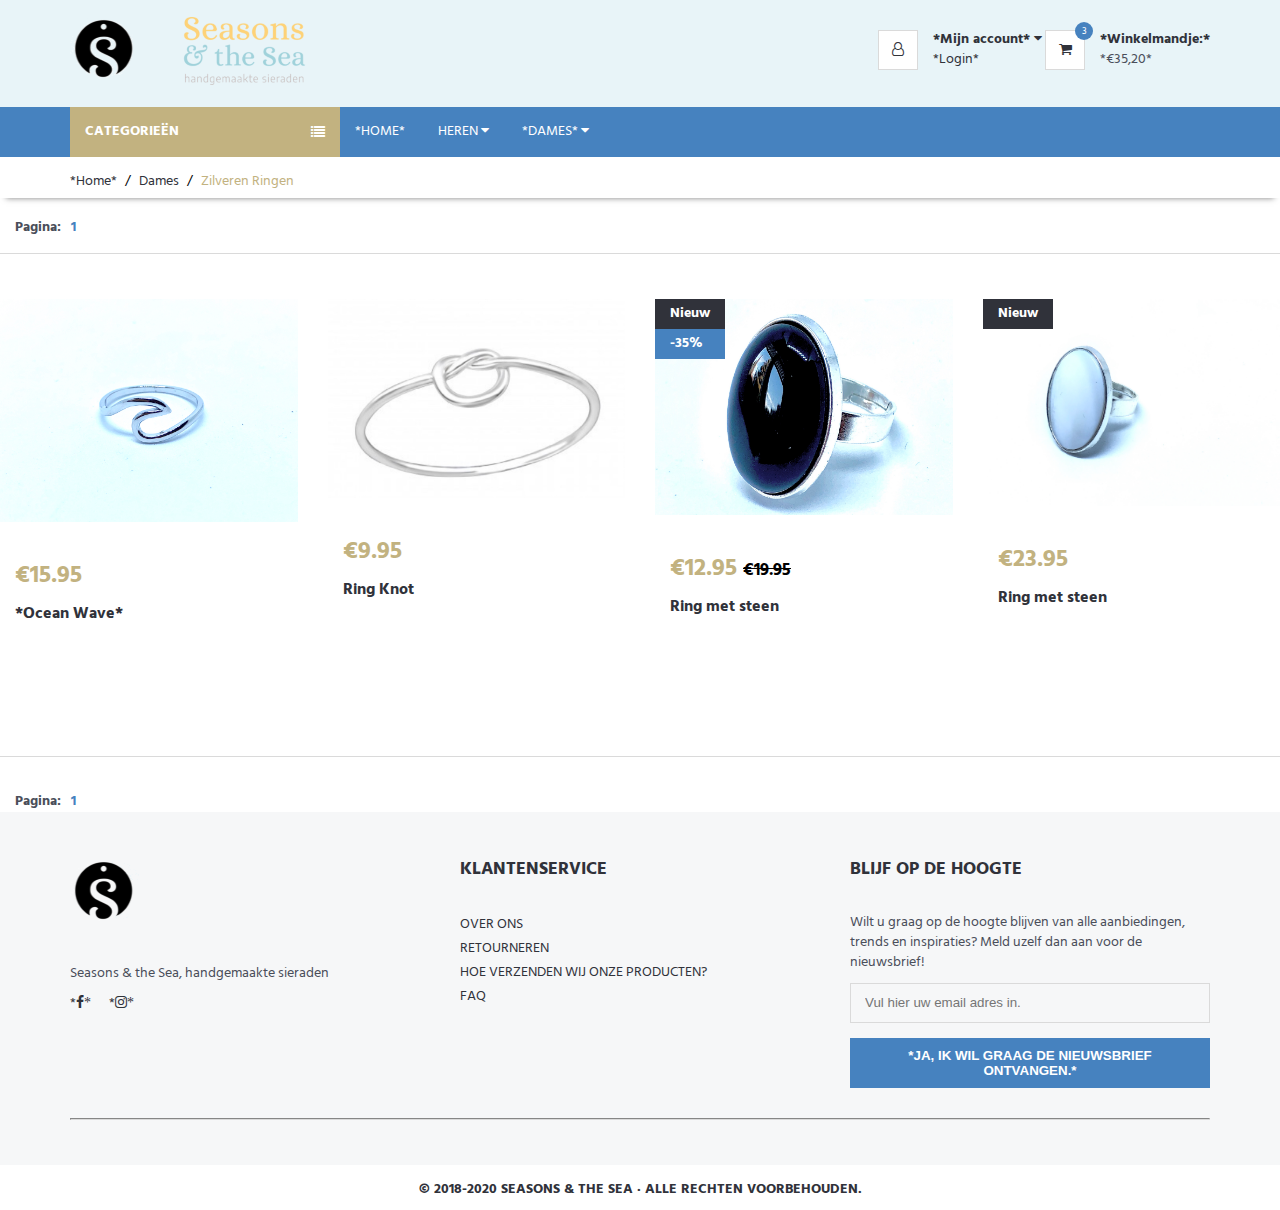
<file: producten-ringen.html>
<!DOCTYPE html>

<head>
	<meta charset="utf-8">
	<meta http-equiv="X-UA-Compatible" content="IE=edge">
	<meta name="viewport" content="width=device-width, initial-scale=1">

	<title>Zilveren ringen</title>

	<!-- Google font -->
	<link href="https://fonts.googleapis.com/css?family=Hind:400,700" rel="stylesheet font">

	<!-- Bootstrap -->
	<link type="text/css" rel="stylesheet bootstrap" href="css/bootstrap.css" />

	<!-- Slick -->
	<link type="text/css" rel="stylesheet slick" href="css/slick.css" />

	<!-- Font Awesome Iconen -->
	<link rel="stylesheet" href="css/font-awesome.css">

	<!-- Custom stlylesheet -->
	<link type="text/css" rel="stylesheet" href="css/style.css" />

	<!-- Favicon -->
	<link rel="shortcut icon" type="image/png" href="./img/favicon.png"/>

</head>

<body>
	<!-- header -->
	<header>
				<div id="header">
			<div class="container">
				<div class="pull-left">
					<div class="header-logo">
						<a class="logo" href="index.html">
							<img src="./img/logo.png" alt="logo">
						</a>
					</div>
					<div class="header-logo2">
						<a class="logo" href="index.html">
							<img src="./img/logo2.png" alt="logo">
						</a>
					</div>
				</div>

				<div class="pull-right">
					<ul class="header-btns">
						
						<!-- Account -->
						<li class="header-account dropdown default-dropdown">
							<div class="dropdown-toggle" role="button" data-toggle="dropdown" aria-expanded="true">
								<div class="header-btns-icon">
									<i class="fa fa-user-o"></i>
								</div>
								<strong class="text-uppercase">*Mijn account* <i class="fa fa-caret-down"></i></strong>
							</div>
							<span<Li><a href="Inloggen.html"class="text-uppercase">*Login*</a></Li></span>
							<ul class="custom-menu">
								<li><a href="#"><i class="fa fa-user-o"></i> Mijn account</a></li>
								<li><a href="afrkenen.html"><i class="fa fa-check"></i> *Afrekenen*</a></li>
								<li><a href="#"><i class="fa fa-user-plus"></i> Een account aanmaken</a></li>
							</ul>
						</li>
						<!-- /Account -->

						<!-- Winkelwagen -->
						<li class="header-cart">
								<div class="header-btns-icon">
									<i class="fa fa-shopping-cart"></i>
									<span class="qty">3</span>
								</div>
								<strong class="text-uppercase"><a href="afrekenen.html">*Winkelmandje:*</a></strong>
								<br>
								<span>*€35,20*</span>
						</li>
						<!-- /Winkelmandje -->

						<!-- Mobiel nav-->
						<li class="nav-toggle">
							<button class="nav-toggle-btn main-btn icon-btn"><i class="fa fa-bars"></i></button>
						</li>
						<!-- / Mobiel nav -->
					</ul>
				</div>
			</div>
		</div>
	</header>
	<!-- /header -->

	<!-- categorieën -->
	<div id="navigation">
		<!-- container -->
		<div class="container">
			<div id="responsive-nav">
				<!-- categorieën2 -->
				<div class="category-nav show-on-click">
					<span class="category-header">Categorieën <i class="fa fa-list"></i></span>
					<ul class="category-list">
						<li class="dropdown side-dropdown">
							<a class="dropdown-toggle" data-toggle="dropdown" aria-expanded="true">*Armbanden* <i class="fa fa-angle-right"></i></a>
							<div class="custom-menu">
								<div class="row">
									<div class="col-md-4">
										<ul class="list-links">
											<li>
												<h3 class="list-links-title">Heren</h3></li>
											<li><a href="#">Paracord armbanden</a></li>
											<li><a href="#">Leren armbanden</a></li>
											<li><a href="#">Zilveren armbanden</a></li>
										</ul>	
									</div>
									<div class="col-md-4">
										<ul class="list-links">
											<li>
												<h3 class="list-links-title">Dames</h3></li>
											<li><a href="#">Zilveren bedelarmbanden</a></li>
											<li><a href="#">Aluminium bedelarmbanden</a></li>
											<li><a href="#">Messing bedelarmbanden</a></li>
											<li><a href="producten-suikerpot-armbanden.html">*Suikerpot-collectie*</a></li>
											<li><a href="#">Leren armbanden</a></li>
										</ul>
									</div>
								</div>
								<div class="row hidden-sm hidden-xs">
									<div class="SMmd-12">
										<hr>
										<a class="banner banner-1" href="producten-suikerpot-armbanden.html">
											<img src="./img/banner05.jpg" alt="">
											<div class="banner-caption text-center">
												<h2 class="black-color">NIEUWE COLLECTIE</h2>
												<h3 class="black-color">SHOP NU</h3>
											</div>
											<hr>
										</a>
									</div>
								</div>
							</div>
						</li>
						<li><a href="#">Enkelbandjes</a></li>
						<li class="dropdown side-dropdown"><a class="dropdown-toggle" data-toggle="dropdown" aria-expanded="true">*Kettingen* <i class="fa fa-angle-right"></i></a>
							<div class="custom-menu">
								<div class="row">
									<div class="col-md-4">
										<ul class="list-links">
											<li>
												<h3 class="list-links-title">Zilveren kettingen</h3></li>
											<li><a href="#">Zilveren ketting met grote bedel</a></li>
											<li><a href="producten-kettingen.html">*Zilveren ketting met middelgrote bedel*</a></li>
											<li><a href="#">Zilveren ketting met kleine bedel</a></li>
											<li><a href="#">Zilveren ketting zonder bedel</a></li>
										</ul>
										<hr>
										<ul class="list-links">
											<li>
												<h3 class="list-links-title">Koord kettingen</h3></li>
											<li><a href="#">Koord ketting met grote bedel</a></li>
											<li><a href="#">Koord ketting met middelgrote bedel</a></li>
											<li><a href="#">Koord ketting met kleine bedel</a></li>
											<li><a href="#">Koord ketting zonder bedel</a></li>
										</ul>
										<hr>
									</div>
									<div class="col-md-4">
										<ul class="list-links">
											<li>
												<h3 class="list-links-title">Leren kettingen</h3></li>
											<li><a href="#">Leren ketting met grote bedel</a></li>
											<li><a href="#">Leren ketting met middelgrote bedel</a></li>
											<li><a href="#">Leren ketting met kleine bedel</a></li>
											<li><a href="#">Leren ketting zonder bedel</a></li>
										</ul>
										<hr>
										<ul class="list-links">
											<li>
												<h3 class="list-links-title">Gouden kettingen</h3></li>
											<li><a href="#">Gouden ketting met grote bedel</a></li>
											<li><a href="#">Gouden ketting met middelgrote bedel</a></li>
											<li><a href="#">Gouden ketting zonder bedel</a></li>
										</ul>
										<hr>
									</div>
									<div class="col-md-4 hidden-sm hidden-xs">
										<a class="banner banner-2" href="#">
											<img src="./img/banner04.jpeg" alt="">
											<div class="banner-caption">
												<h3 class="black-color">NIEUWE<br>COLLECTIE</h3>
											</div>
										</a>
									</div>
								</div>
							</div>
						</li>
						<li><a href="producten-ringen.html">*Ringen*</a></li>
						<li class="dropdown side-dropdown">
							<a class="dropdown-toggle" data-toggle="dropdown" aria-expanded="true">Custom made hangers <i class="fa fa-angle-right"></i></a>
							<div class="custom-menu">
								<div class="row">
									<div class="col-md-4">
										<ul class="list-links">
											<li>
												<h3 class="list-links-title">Aluminium sleutelhangers</h3></li>
											<li><a href="#">Ronde sleutelhangers</a></li>
											<li><a href="#">Vierkante sleutelhangers</a></li>
											<li><a href="#">Rechthoekige sleutelhangers</a></li>
											<li><a href="#">Stervormige sleutelhangers</a></li>
											<li><a href="#">ID-tags</a></li>
										</ul>
										<hr>
										<ul class="list-links">
											<li>
												<h3 class="list-links-title">Aluminium penningen</h3></li>
											<li><a href="#">Ronde penningen</a></li>
											<li><a href="#">Vierkante penningen</a></li>
											<li><a href="#">Rechthoekige penningen</a></li>
											<li><a href="#">Stervormige penningen</a></li>
											<li><a href="#">ID-tags</a></li>
										</ul>
										<hr>
									</div>
									<div class="col-md-4">
										<ul class="list-links">
											<li>
												<h3 class="list-links-title">Koperen sleutelhangers</h3></li>
											<li><a href="#"></a></li>
											<li><a href="#">Ronde sleutelhangers</a></li>
											<li><a href="#">Vierkante sleutelhangers</a></li>
											<li><a href="#">Rechthoekige sleutelhangers</a></li>
											<li><a href="#">Stervormige sleutelhangers</a></li>
											<li><a href="#">ID-tags</a></li>
										</ul>
										<hr>
										<ul class="list-links">
											<li>
												<h3 class="list-links-title">Koperen penningen</h3></li>
											<li><a href="#">Ronde penningen</a></li>
											<li><a href="#">Vierkante penningen</a></li>
											<li><a href="#">Rechthoekige penningen</a></li>
											<li><a href="#">Stervormige penningen</a></li>
											<li><a href="#">ID-tags</a></li>

										</ul>
										<hr>
									</div>
									<div class="col-md-4">
										<ul class="list-links">
											<li>
												<h3 class="list-links-title">Messing sleutelhangers</h3></li>
											<li><a href="#"></a></li>
											<li><a href="#">Ronde sleutelhangers</a></li>
											<li><a href="#">Vierkante sleutelhangers</a></li>
											<li><a href="#">Rechthoekige sleutelhangers</a></li>
											<li><a href="#">Stervormige sleutelhangers</a></li>
											<li><a href="#">ID-tags</a></li>
										</ul>
										<hr>
										<ul class="list-links">
											<li>
												<h3 class="list-links-title">Messing penningen</h3></li>
											<li><a href="#">Ronde penningen</a></li>
											<li><a href="#">Vierkante penningen</a></li>
											<li><a href="#">Rechthoekige penningen</a></li>
											<li><a href="#">Stervormige penningen</a></li>
											<li><a href="#">ID-tags</a></li>
										</ul>
										<hr>
									</div>
								</div>
							</div>
						</li>
						<li><a href="#">Sets</a></li>
					</ul>
				</div>
				<!-- /categorieën2 -->

				<!-- Man/vrouw menu -->
				<div class="menu-nav">
					<span class="menu-header">Heren of Dames? <i class="fa fa-bars"></i></span>
					<ul class="menu-list">
						<li><a href="index.html">*Home*</a></li>
						<li class="dropdown mega-dropdown"><a class="dropdown-toggle" data-toggle="dropdown" aria-expanded="true">Heren <i class="fa fa-caret-down"></i></a>
							<div class="custom-menu">
								<div class="row">
									<div class="col-md-4">
										<ul class="list-links">
											<li>
												<h3 class="list-links-title">Armbanden en ringen</h3></li>
											<li><a href="#"></a></li>
											<li><a href="#">Paracord armbanden</a></li>
											<li><a href="#">Leren armbanden</a></li>
											<li><a href="#">Zilveren armbanden</a></li>
											<li><a href="#">Aluminium ringen</a></li>
											<li><a href="#">Zilveren ringen</a></li>
										</ul>
									</div>
									<div class="col-md-4">
										<ul class="list-links">
											<li>
												<h3 class="list-links-title">Custom made sleutelhangers</h3></li>
											<li><a href="#">Aluminium sleutelhangers</a></li>
											<li><a href="#">Messing sleutelhangers</a></li>
											<li><a href="#">Koperen sleutelhangers</a></li>
										</ul>	
									</div>
									<div class="col-md-4">
										<ul class="list-links">
											<li>
												<h3 class="list-links-title">Custom made penningen</h3></li>
											<li><a href="#"></a></li>
											<li><a href="#">Aluminium penningen</a></li>
											<li><a href="#">Messing penningen</a></li>
											<li><a href="#">Koperen penningen</a></li>
									</div>
								</div>
								<div class="row hidden-sm hidden-xs">
									<div class="col-md-12">
										<hr>
										<a class="banner banner-1" href="#">
											<img src="./img/banner16.jpg" alt="">
											<div class="banner-caption text-center">
												<h2 class="black-color">NIEUWE COLLECITE</h2>
												<h3 class="black-color">SHOP NU</h3>
											</div>
										</a>
									</div>
								</div>
							</div>
						</li>
						<li class="dropdown mega-dropdown full-width"><a class="dropdown-toggle" data-toggle="dropdown" aria-expanded="true">*Dames* <i class="fa fa-caret-down"></i></a>
							<div class="custom-menu">
								<div class="row">
									<div class="col-md-3">
										<div class="hidden-sm hidden-xs">
											<a class="banner banner-1" href="#">
												<img src="./img/banner06.jpeg" alt="">
												<div class="banner-caption text-center">
													<h3 class="black-color text-uppercase">Armbanden</h3>
												</div>
											</a>
											<hr>
										</div>
										<ul class="list-links">
											<li>
												<h3 class="list-links-title">Armbanden</h3></li>
											<li><a href="#">Zilveren bedelarmbanden</a></li>
											<li><a href="#">Aluminium bedelarmbanden</a></li>
											<li><a href="#">Messing bedelarmbanden</a></li>
											<li><a href="producten-suikerpot-armbanden.html">*Suikerpot-collectie*</a></li>
											<li><a href="#">Leren armbanden</a></li>
										</ul>
									</div>
									<div class="col-md-3">
										<div class="hidden-sm hidden-xs">
											<a class="banner banner-1" href="#">
												<img src="./img/banner07.jpeg" alt="">
												<div class="banner-caption text-center">
													<h3 class="black-color text-uppercase">Ringen</h3>
												</div>
											</a>
										</div>
										<hr>
										<ul class="list-links">
											<li>
												<h3 class="list-links-title">Ringen</h3></li>
											<li><a href="#">Gouden ring</a></li>
											<li><a href="producten-ringen.html">*Zilveren ring*</a></li>
											<li><a href="#">Aluminium ring</a></li>
										</ul>
									</div>
									<div class="col-md-3">
										<div class="hidden-sm hidden-xs">
											<a class="banner banner-1" href="#">
												<img src="./img/banner08.jpeg" alt="">
												<div class="banner-caption text-center">
													<h3 class="black-color text-uppercase">3 voor €35,- </h3>
												</div>
											</a>
										</div>
										<hr>
										<ul class="list-links">
											<li>
												<h3 class="list-links-title">Sets</h3></li>
											<li><a href="#">Gouden set</a></li>
											<li><a href="#">Zilveren set</a></li>
											<li><a href="#">Aluminium set</a></li>
											<li><a href="#">Aluminium + leer set</a></li>
										</ul>
									</div>
									<div class="col-md-3">
										<div class="hidden-sm hidden-xs">
											<a class="banner banner-1" href="#">
												<img src="./img/banner09.jpeg" alt="">
												<div class="banner-caption text-center">
													<h3 class="black-color text-uppercase">Custom made</h3>
												</div>
											</a>
										</div>
										<hr>
										<ul class="list-links">
											<li>
												<h3 class="list-links-title">Custom made hangers</h3></li>
											<li><a href="#">Aluminium sleutelhangers</a></li>
											<li><a href="#">Messing sleutelhangers</a></li>
											<li><a href="#">Koperen sleutelhangers</a></li>
											<li><a href="#">Aluminium penningen</a></li>
											<li><a href="#">Messing penningen</a></li>
										</ul>
									</div>
								</div>
							</div>
						</li>
					</ul>
				</div>
				<!-- Man/vrouw menu -->
			</div>
		</div>
		<!-- /container -->
	</div>
	<!-- /categorieën -->


	<!-- breadcrumb -->
	<div id="breadcrumb">
		<div class="container">
			<ul class="breadcrumb">
				<li><a href="index.html">*Home*</a></li>
				<li><a href="#">Dames</a></li>
				<li class="active">Zilveren Ringen</li>
			</ul>
		</div>
	</div>
	<!-- /breadcrumb -->

	<!-- eshop -->
							<ul class="store-pages">
								<li><span class="text-uppercase">Pagina:</span></li>
								<li class="active">1</li>
							</ul>
						</div>
					</div>

					<!-- artikelen -->
					<div id="store">
						<!-- row -->
						<div class="row">
							<!-- Enkel artikel1 -->
							<div class="col-md-3 col-sm-6 col-xs-6">
								<div class="product product-single">
									<div class="product-thumb">
										<a href="product-ring.html"><button class="main-btn quick-view"><i class="fa fa-search-plus"></i> *Bekijk dit artikel*</button></a>
										<img src="./img/ring01.jpeg" alt="">
									</div>
									<div class="product-body">
										<h3 class="product-price">€15.95</h3>

										<h2 class="product-name"><a href="product-ring.html">*Ocean Wave*</a></h2>
										<div class="product-btns">

											<button class="blauwe-btn add-to-cart"><i class="fa fa-shopping-cart"></i> Toevoegen aan winkelmandje</button>
										</div>
									</div>
								</div>
							</div>
							<!-- /enkel artikel1 -->

							<!-- enkel artikel2 -->
							<div class="col-md-3 col-sm-6 col-xs-6">
								<div class="product product-single">
									<div class="product-thumb">
										<button class="main-btn quick-view"><i class="fa fa-search-plus"></i> Bekijk dit artikel</button>
										<img src="./img/ring02.jpeg" alt="">
									</div>
									<div class="product-body">
										<h3 class="product-price">€9.95</h3>

										<h2 class="product-name"><a href="#">Ring Knot</a></h2>
										<div class="product-btns">

											<button class="blauwe-btn add-to-cart"><i class="fa fa-shopping-cart"></i> Toevoegen aan winkelmandje</button>
										</div>
									</div>
								</div>
							</div>
							<!-- /enkel artikel2 -->

							<div class="clearfix visible-sm visible-xs"></div>

							<!-- enkel artikel3 -->
							<div class="col-md-3 col-sm-6 col-xs-6">
								<div class="product product-single">
									<div class="product-thumb">
										<div class="product-label">
											<span>Nieuw</span>
											<span class="sale">-35%</span>
										</div>
										<button class="main-btn quick-view"><i class="fa fa-search-plus"></i> Bekijk dit artikel</button>
										<img src="./img/ring03.jpeg" alt="">
									</div>
									<div class="product-body">
										<h3 class="product-price beige-color">€12.95 <del class="product-old-price">€19.95</del></h3>

										<h2 class="product-name"><a href="#">Ring met steen</a></h2>
										<div class="product-btns">

											<button class="blauwe-btn add-to-cart"><i class="fa fa-shopping-cart"></i> Toevoegen aan winkelmandje</button>
										</div>
									</div>
								</div>
							</div>
							<!-- /enkel artikel3 -->

							<div class="clearfix visible-md visible-lg"></div>

							<!-- Enkel artikel4 -->
							<div class="col-md-3 col-sm-6 col-xs-6">
								<div class="product product-single">
									<div class="product-thumb">
										<div class="product-label">
											<span>Nieuw</span>
										</div>
										<button class="main-btn quick-view"><i class="fa fa-search-plus"></i> Bekijk dit artikel</button>
										<img src="./img/ring04.jpeg" alt="">
									</div>
									<div class="product-body">
										<h3 class="product-price">€23.95</h3>

										<h2 class="product-name"><a href="#">Ring met steen</a></h2>
										<div class="product-btns">

											<button class="blauwe-btn add-to-cart"><i class="fa fa-shopping-cart"></i> Toevoegen aan winkelmandje</button>
										</div>
									</div>
								</div>
							</div>
							<!-- /enkel artikel4 -->
						</div>
						<!-- /row -->
					</div>
					<!-- /artikelen -->

							<ul class="store-pages">
								<li><span class="text-uppercase">Pagina:</span></li>
								<li class="active">1</li>
							</ul>

				</div>
			</div>
			<!-- /row -->
		</div>
	</div>
	<!-- /eshop -->

<!-- footer -->
	<footer id="footer" class="section grijs-gebied">
		<!-- container -->
		<div class="container">
			<!-- row -->
			<div class="row">
				<!-- footer bedrijf -->
				<div class="col-md-4 col-sm-6 col-xs-6">
					<div class="footer">
						<!-- footer logo -->
						<div class="footer-logo">
							<a class="logo" href="index.html">
		            <img src="./img/logo-footer.png" alt="">
		          </a>
						</div>
						<!-- /footer logo -->
						<p>Seasons & the Sea, handgemaakte sieraden</p>
						<!-- footer sociale media -->
						<ul class="footer-social">
							<li><a href="https://www.facebook.com/seasonsandthesea/" target="_blank">*<i class="fa fa-facebook">*</i></a></li>
							<li><a href="https://www.instagram.com/seasonsandthesea/" target="_blank">*<i class="fa fa-instagram">*</i></a></li>
						</ul>
						<!-- /footer sociale media -->
					</div>
				</div>
				<!-- /footer bedrijf-->

			

				<div class="clearfix visible-sm visible-xs"></div>

				<!-- footer klantenservice -->
				<div class="col-md-4 col-sm-6 col-xs-6">
					<div class="footer">
						<h3 class="footer-header">Klantenservice</h3>
						<ul class="list-links">
							<li><a href="#">Over ons</a></li>
							<li><a href="#">Retourneren</a></li>
							<li><a href="#">Hoe verzenden wij onze producten?</a></li>
							<li><a href="#">FAQ</a></li>
						</ul>
					</div>
				</div>
				<!-- /footer klantenservice -->

				<!-- footer nieuwsbrief -->
				<div class="col-md-4 col-sm-6 col-xs-6">
					<div class="footer">
						<h3 class="footer-header">Blijf op de hoogte</h3>
						<p>Wilt u graag op de hoogte blijven van alle aanbiedingen, trends en inspiraties? Meld uzelf dan aan voor de nieuwsbrief!</p>
						<form>
							<div class="form-group">
								<input class="input" placeholder="Vul hier uw email adres in.">
							</div>
							<button class="blauwe-btn">*Ja, ik wil graag de nieuwsbrief ontvangen.*</button>
						</form>
					</div>
				</div>
				<!-- /footer nieuwsbrief -->
			</div>
			<!-- /row -->
			<hr>
		</div>
		<!-- /container -->
	</footer>


	<!-- jQuery -->
	<script src="js/jquery.js"></script>
	<script src="js/bootstrap.js"></script>
	<script src="js/slick.js"></script>
	<script src="js/main.js"></script>


<div class="footer-copyright">
	<h5>© 2018-2020 Seasons & the Sea · Alle rechten voorbehouden.</h5>
</div>



</body>

</html>
</file>
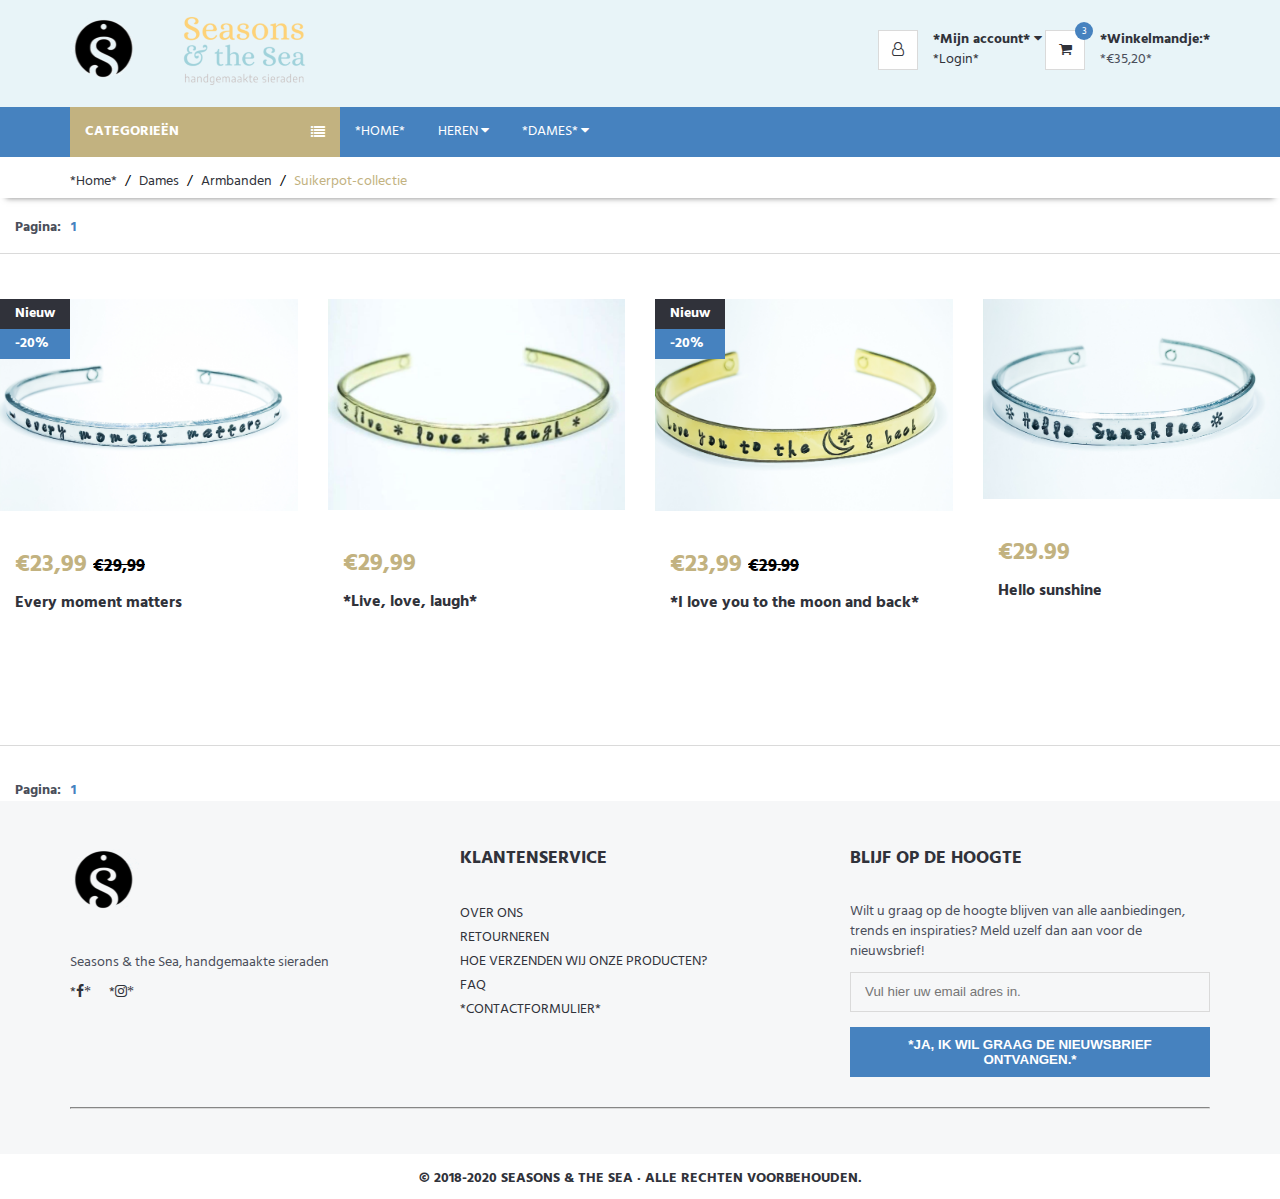
<file: producten-suikerpot-armbanden.html>
<!DOCTYPE html>

<head>
	<meta charset="utf-8">
	<meta http-equiv="X-UA-Compatible" content="IE=edge">
	<meta name="viewport" content="width=device-width, initial-scale=1">

	<title>Suikerpot-collectie</title>

	<!-- Google font -->
	<link href="https://fonts.googleapis.com/css?family=Hind:400,700" rel="stylesheet font">

	<!-- Bootstrap -->
	<link type="text/css" rel="stylesheet bootstrap" href="css/bootstrap.css" />

	<!-- Slick -->
	<link type="text/css" rel="stylesheet slick" href="css/slick.css" />

	<!-- Font Awesome Iconen -->
	<link rel="stylesheet" href="css/font-awesome.css">

	<!-- Custom stlylesheet -->
	<link type="text/css" rel="stylesheet" href="css/style.css" />

	<!-- Favicon -->
	<link rel="shortcut icon" type="image/png" href="./img/favicon.png"/>

</head>

<body>
<!-- header -->
	<header>
				<div id="header">
			<div class="container">
				<div class="pull-left">
					<div class="header-logo">
						<a class="logo" href="index.html">
							<img src="./img/logo.png" alt="logo">
						</a>
					</div>
					<div class="header-logo2">
						<a class="logo" href="index.html">
							<img src="./img/logo2.png" alt="logo">
						</a>
					</div>
				</div>

				<div class="pull-right">
					<ul class="header-btns">
						
						<!-- Account -->
						<li class="header-account dropdown default-dropdown">
							<div class="dropdown-toggle" role="button" data-toggle="dropdown" aria-expanded="true">
								<div class="header-btns-icon">
									<i class="fa fa-user-o"></i>
								</div>
								<strong class="text-uppercase">*Mijn account* <i class="fa fa-caret-down"></i></strong>
							</div>
							<span<Li><a href="Inloggen.html" class="text-uppercase">*Login*</a></Li></span>
							<ul class="custom-menu">
								<li><a href="#"><i class="fa fa-user-o"></i> Mijn account</a></li>
								<li><a href="afrekenen.html"><i class="fa fa-check"></i> *Afrekenen*</a></li>
								<li><a href="#"><i class="fa fa-user-plus"></i> Een account aanmaken</a></li>
							</ul>
						</li>
						<!-- /Account -->

						<!-- Winkelwagen -->
						<li class="header-cart">
								<div class="header-btns-icon">
									<i class="fa fa-shopping-cart"></i>
									<span class="qty">3</span>
								</div>
								<strong class="text-uppercase"><a href="afrekenen.html">*Winkelmandje:*</a></strong>
								<br>
								<span>*€35,20*</span>
						</li>
						<!-- /Winkelmandje -->

						<!-- Mobiel nav-->
						<li class="nav-toggle">
							<button class="nav-toggle-btn main-btn icon-btn"><i class="fa fa-bars"></i></button>
						</li>
						<!-- / Mobiel nav -->
					</ul>
				</div>
			</div>
		</div>
	</header>
	<!-- /header -->

	<!-- categorieën -->
	<div id="navigation">
		<!-- container -->
		<div class="container">
			<div id="responsive-nav">
				<!-- categorieën2 -->
				<div class="category-nav show-on-click">
					<span class="category-header">Categorieën <i class="fa fa-list"></i></span>
					<ul class="category-list">
						<li class="dropdown side-dropdown">
							<a class="dropdown-toggle" data-toggle="dropdown" aria-expanded="true">*Armbanden* <i class="fa fa-angle-right"></i></a>
							<div class="custom-menu">
								<div class="row">
									<div class="col-md-4">
										<ul class="list-links">
											<li>
												<h3 class="list-links-title">Heren</h3></li>
											<li><a href="#">Paracord armbanden</a></li>
											<li><a href="#">Leren armbanden</a></li>
											<li><a href="#">Zilveren armbanden</a></li>
										</ul>	
									</div>
									<div class="col-md-4">
										<ul class="list-links">
											<li>
												<h3 class="list-links-title">Dames</h3></li>
											<li><a href="#">Zilveren bedelarmbanden</a></li>
											<li><a href="#">Aluminium bedelarmbanden</a></li>
											<li><a href="#">Messing bedelarmbanden</a></li>
											<li><a href="producten-suikerpot-armbanden.html">*Suikerpot-collectie*</a></li>
											<li><a href="#">Leren armbanden</a></li>
										</ul>
									</div>
								</div>
								<div class="row hidden-sm hidden-xs">
									<div class="SMmd-12">
										<hr>
										<a class="banner banner-1" href="producten-suikerpot-armbanden.html">
											<img src="./img/banner05.jpg" alt="">
											<div class="banner-caption text-center">
												<h2 class="black-color">NIEUWE COLLECTIE</h2>
												<h3 class="black-color">SHOP NU</h3>
											</div>
											<hr>
										</a>
									</div>
								</div>
							</div>
						</li>
						<li><a href="#">Enkelbandjes</a></li>
						<li class="dropdown side-dropdown"><a class="dropdown-toggle" data-toggle="dropdown" aria-expanded="true">*Kettingen* <i class="fa fa-angle-right"></i></a>
							<div class="custom-menu">
								<div class="row">
									<div class="col-md-4">
										<ul class="list-links">
											<li>
												<h3 class="list-links-title">Zilveren kettingen</h3></li>
											<li><a href="#">Zilveren ketting met grote bedel</a></li>
											<li><a href="producten-kettingen.html">*Zilveren ketting met middelgrote bedel*</a></li>
											<li><a href="#">Zilveren ketting met kleine bedel</a></li>
											<li><a href="#">Zilveren ketting zonder bedel</a></li>
										</ul>
										<hr>
										<ul class="list-links">
											<li>
												<h3 class="list-links-title">Koord kettingen</h3></li>
											<li><a href="#">Koord ketting met grote bedel</a></li>
											<li><a href="#">Koord ketting met middelgrote bedel</a></li>
											<li><a href="#">Koord ketting met kleine bedel</a></li>
											<li><a href="#">Koord ketting zonder bedel</a></li>
										</ul>
										<hr>
									</div>
									<div class="col-md-4">
										<ul class="list-links">
											<li>
												<h3 class="list-links-title">Leren kettingen</h3></li>
											<li><a href="#">Leren ketting met grote bedel</a></li>
											<li><a href="#">Leren ketting met middelgrote bedel</a></li>
											<li><a href="#">Leren ketting met kleine bedel</a></li>
											<li><a href="#">Leren ketting zonder bedel</a></li>
										</ul>
										<hr>
										<ul class="list-links">
											<li>
												<h3 class="list-links-title">Gouden kettingen</h3></li>
											<li><a href="#">Gouden ketting met grote bedel</a></li>
											<li><a href="#">Gouden ketting met middelgrote bedel</a></li>
											<li><a href="#">Gouden ketting zonder bedel</a></li>
										</ul>
										<hr>
									</div>
									<div class="col-md-4 hidden-sm hidden-xs">
										<a class="banner banner-2" href="#">
											<img src="./img/banner04.jpeg" alt="">
											<div class="banner-caption">
												<h3 class="black-color">NIEUWE<br>COLLECTIE</h3>
											</div>
										</a>
									</div>
								</div>
							</div>
						</li>
						<li><a href="producten-ringen.html">*Ringen*</a></li>
						<li class="dropdown side-dropdown">
							<a class="dropdown-toggle" data-toggle="dropdown" aria-expanded="true">Custom made hangers <i class="fa fa-angle-right"></i></a>
							<div class="custom-menu">
								<div class="row">
									<div class="col-md-4">
										<ul class="list-links">
											<li>
												<h3 class="list-links-title">Aluminium sleutelhangers</h3></li>
											<li><a href="#">Ronde sleutelhangers</a></li>
											<li><a href="#">Vierkante sleutelhangers</a></li>
											<li><a href="#">Rechthoekige sleutelhangers</a></li>
											<li><a href="#">Stervormige sleutelhangers</a></li>
											<li><a href="#">ID-tags</a></li>
										</ul>
										<hr>
										<ul class="list-links">
											<li>
												<h3 class="list-links-title">Aluminium penningen</h3></li>
											<li><a href="#">Ronde penningen</a></li>
											<li><a href="#">Vierkante penningen</a></li>
											<li><a href="#">Rechthoekige penningen</a></li>
											<li><a href="#">Stervormige penningen</a></li>
											<li><a href="#">ID-tags</a></li>
										</ul>
										<hr>
									</div>
									<div class="col-md-4">
										<ul class="list-links">
											<li>
												<h3 class="list-links-title">Koperen sleutelhangers</h3></li>
											<li><a href="#"></a></li>
											<li><a href="#">Ronde sleutelhangers</a></li>
											<li><a href="#">Vierkante sleutelhangers</a></li>
											<li><a href="#">Rechthoekige sleutelhangers</a></li>
											<li><a href="#">Stervormige sleutelhangers</a></li>
											<li><a href="#">ID-tags</a></li>
										</ul>
										<hr>
										<ul class="list-links">
											<li>
												<h3 class="list-links-title">Koperen penningen</h3></li>
											<li><a href="#">Ronde penningen</a></li>
											<li><a href="#">Vierkante penningen</a></li>
											<li><a href="#">Rechthoekige penningen</a></li>
											<li><a href="#">Stervormige penningen</a></li>
											<li><a href="#">ID-tags</a></li>

										</ul>
										<hr>
									</div>
									<div class="col-md-4">
										<ul class="list-links">
											<li>
												<h3 class="list-links-title">Messing sleutelhangers</h3></li>
											<li><a href="#"></a></li>
											<li><a href="#">Ronde sleutelhangers</a></li>
											<li><a href="#">Vierkante sleutelhangers</a></li>
											<li><a href="#">Rechthoekige sleutelhangers</a></li>
											<li><a href="#">Stervormige sleutelhangers</a></li>
											<li><a href="#">ID-tags</a></li>
										</ul>
										<hr>
										<ul class="list-links">
											<li>
												<h3 class="list-links-title">Messing penningen</h3></li>
											<li><a href="#">Ronde penningen</a></li>
											<li><a href="#">Vierkante penningen</a></li>
											<li><a href="#">Rechthoekige penningen</a></li>
											<li><a href="#">Stervormige penningen</a></li>
											<li><a href="#">ID-tags</a></li>
										</ul>
										<hr>
									</div>
								</div>
							</div>
						</li>
						<li><a href="#">Sets</a></li>
					</ul>
				</div>
				<!-- /categorieën2 -->

				<!-- Man/vrouw menu -->
				<div class="menu-nav">
					<span class="menu-header">Heren of Dames? <i class="fa fa-bars"></i></span>
					<ul class="menu-list">
						<li><a href="index.html">*Home*</a></li>
						<li class="dropdown mega-dropdown"><a class="dropdown-toggle" data-toggle="dropdown" aria-expanded="true">Heren <i class="fa fa-caret-down"></i></a>
							<div class="custom-menu">
								<div class="row">
									<div class="col-md-4">
										<ul class="list-links">
											<li>
												<h3 class="list-links-title">Armbanden en ringen</h3></li>
											<li><a href="#"></a></li>
											<li><a href="#">Paracord armbanden</a></li>
											<li><a href="#">Leren armbanden</a></li>
											<li><a href="#">Zilveren armbanden</a></li>
											<li><a href="#">Aluminium ringen</a></li>
											<li><a href="#">Zilveren ringen</a></li>
										</ul>
									</div>
									<div class="col-md-4">
										<ul class="list-links">
											<li>
												<h3 class="list-links-title">Custom made sleutelhangers</h3></li>
											<li><a href="#">Aluminium sleutelhangers</a></li>
											<li><a href="#">Messing sleutelhangers</a></li>
											<li><a href="#">Koperen sleutelhangers</a></li>
										</ul>	
									</div>
									<div class="col-md-4">
										<ul class="list-links">
											<li>
												<h3 class="list-links-title">Custom made penningen</h3></li>
											<li><a href="#"></a></li>
											<li><a href="#">Aluminium penningen</a></li>
											<li><a href="#">Messing penningen</a></li>
											<li><a href="#">Koperen penningen</a></li>
									</div>
								</div>
								<div class="row hidden-sm hidden-xs">
									<div class="col-md-12">
										<hr>
										<a class="banner banner-1" href="#">
											<img src="./img/banner16.jpg" alt="">
											<div class="banner-caption text-center">
												<h2 class="black-color">NIEUWE COLLECITE</h2>
												<h3 class="black-color">SHOP NU</h3>
											</div>
										</a>
									</div>
								</div>
							</div>
						</li>
						<li class="dropdown mega-dropdown full-width"><a class="dropdown-toggle" data-toggle="dropdown" aria-expanded="true">*Dames* <i class="fa fa-caret-down"></i></a>
							<div class="custom-menu">
								<div class="row">
									<div class="col-md-3">
										<div class="hidden-sm hidden-xs">
											<a class="banner banner-1" href="#">
												<img src="./img/banner06.jpeg" alt="">
												<div class="banner-caption text-center">
													<h3 class="black-color text-uppercase">Armbanden</h3>
												</div>
											</a>
											<hr>
										</div>
										<ul class="list-links">
											<li>
												<h3 class="list-links-title">Armbanden</h3></li>
											<li><a href="#">Zilveren bedelarmbanden</a></li>
											<li><a href="#">Aluminium bedelarmbanden</a></li>
											<li><a href="#">Messing bedelarmbanden</a></li>
											<li><a href="producten-suikerpot-armbanden.html">*Suikerpot-collectie*</a></li>
											<li><a href="#">Leren armbanden</a></li>
										</ul>
									</div>
									<div class="col-md-3">
										<div class="hidden-sm hidden-xs">
											<a class="banner banner-1" href="#">
												<img src="./img/banner07.jpeg" alt="">
												<div class="banner-caption text-center">
													<h3 class="black-color text-uppercase">Ringen</h3>
												</div>
											</a>
										</div>
										<hr>
										<ul class="list-links">
											<li>
												<h3 class="list-links-title">Ringen</h3></li>
											<li><a href="#">Gouden ring</a></li>
											<li><a href="producten-ringen.html">*Zilveren ring*</a></li>
											<li><a href="#">Aluminium ring</a></li>
										</ul>
									</div>
									<div class="col-md-3">
										<div class="hidden-sm hidden-xs">
											<a class="banner banner-1" href="#">
												<img src="./img/banner08.jpeg" alt="">
												<div class="banner-caption text-center">
													<h3 class="black-color text-uppercase">3 voor €35,- </h3>
												</div>
											</a>
										</div>
										<hr>
										<ul class="list-links">
											<li>
												<h3 class="list-links-title">Sets</h3></li>
											<li><a href="#">Gouden set</a></li>
											<li><a href="#">Zilveren set</a></li>
											<li><a href="#">Aluminium set</a></li>
											<li><a href="#">Aluminium + leer set</a></li>
										</ul>
									</div>
									<div class="col-md-3">
										<div class="hidden-sm hidden-xs">
											<a class="banner banner-1" href="#">
												<img src="./img/banner09.jpeg" alt="">
												<div class="banner-caption text-center">
													<h3 class="black-color text-uppercase">Custom made</h3>
												</div>
											</a>
										</div>
										<hr>
										<ul class="list-links">
											<li>
												<h3 class="list-links-title">Custom made hangers</h3></li>
											<li><a href="#">Aluminium sleutelhangers</a></li>
											<li><a href="#">Messing sleutelhangers</a></li>
											<li><a href="#">Koperen sleutelhangers</a></li>
											<li><a href="#">Aluminium penningen</a></li>
											<li><a href="#">Messing penningen</a></li>
										</ul>
									</div>
								</div>
							</div>
						</li>
					</ul>
				</div>
				<!-- Man/vrouw menu -->
			</div>
		</div>
		<!-- /container -->
	</div>
	<!-- /categorieën -->

	<!-- breadcrumb -->
	<div id="breadcrumb">
		<div class="container">
			<ul class="breadcrumb">
				<li><a href="index.html">*Home*</a></li>
				<li><a href="#">Dames</a></li>
				<li><a href="#">Armbanden</a></li>
				<li class="active">Suikerpot-collectie</li>
			</ul>
		</div>
	</div>
	<!-- /breadcrumb -->

	<!-- eshop -->
							<ul class="store-pages">
								<li><span class="text-uppercase">Pagina:</span></li>
								<li class="active">1</li>
							</ul>
						</div>
					</div>

					<!-- artikelen -->
					<div id="store">
						<!-- row -->
						<div class="row">
							<!-- Enkel artikel1 -->
							<div class="col-md-3 col-sm-6 col-xs-6">
								<div class="product product-single">
									<div class="product-thumb">
										<div class="product-label">
											<span>Nieuw</span>
											<span class="sale">-20%</span>
										</div>
										<button class="main-btn quick-view"><i class="fa fa-search-plus"></i> Bekijk dit artikel</button>
										<img src="./img/product01.jpeg" alt="">
									</div>
									<div class="product-body">
										<h3 class="product-price">€23,99 <del class="product-old-price">€29,99</del></h3>

										<h2 class="product-name"><a href="#">Every moment matters</a></h2>
										<div class="product-btns">

											<button class="blauwe-btn add-to-cart"><i class="fa fa-shopping-cart"></i> Toevoegen aan winkelmandje</button>
										</div>
									</div>
								</div>
							</div>
							<!-- /enkel artikel1 -->

							<!-- enkel artikel2 -->
							<div class="col-md-3 col-sm-6 col-xs-6">
								<div class="product product-single">
									<div class="product-thumb">
										<a href="product-live-love-laugh.html">	<button class="main-btn quick-view"><i class="fa fa-search-plus"></i> *Bekijk dit artikel*</button></a>
										<img src="./img/product02.jpeg" alt="">
									</div>
									<div class="product-body">
										<h3 class="product-price">€29,99</h3>

										<h2 class="product-name"><a href="product-live-love-laugh.html">*Live, love, laugh*</a></h2>
										<div class="product-btns">

											<button class="blauwe-btn add-to-cart"><i class="fa fa-shopping-cart"></i> Toevoegen aan winkelmandje</button>
										</div>
									</div>
								</div>
							</div>
							<!-- /enkel artikel2 -->

							<div class="clearfix visible-sm visible-xs"></div>

							<!-- enkel artikel3 -->
							<div class="col-md-3 col-sm-6 col-xs-6">
								<div class="product product-single">
									<div class="product-thumb">
										<div class="product-label">
											<span>Nieuw</span>
											<span class="sale">-20%</span>
										</div>
										<a href="product-moon.html"><button class="main-btn quick-view"><i class="fa fa-search-plus"></i> *Bekijk dit artikel*</button></a>
										<img src="./img/product03.jpeg" alt="">
									</div>
									<div class="product-body">
										<h3 class="product-price beige-color">€23,99 <del class="product-old-price">€29.99</del></h3>

										<h2 class="product-name"><a href="product-moon.html">*I love you to the moon and back*</a></h2>
										<div class="product-btns">

											<button class="blauwe-btn add-to-cart"><i class="fa fa-shopping-cart"></i> Toevoegen aan winkelmandje</button>
										</div>
									</div>
								</div>
							</div>
							<!-- /enkel artikel3 -->

							<div class="clearfix visible-md visible-lg"></div>

							<!-- Enkel artikel4 -->
							<div class="col-md-3 col-sm-6 col-xs-6">
								<div class="product product-single">
									<div class="product-thumb">
										<div class="product-label">
										</div>
										<button class="main-btn quick-view"><i class="fa fa-search-plus"></i> Bekijk dit artikel</button>
										<img src="./img/product04.jpeg" alt="">
									</div>
									<div class="product-body">
										<h3 class="product-price">€29.99</h3>

										<h2 class="product-name"><a href="#">Hello sunshine</a></h2>
										<div class="product-btns">

											<button class="blauwe-btn add-to-cart"><i class="fa fa-shopping-cart"></i> Toevoegen aan winkelmandje</button>
										</div>
									</div>
								</div>
							</div>
							<!-- /enkel artikel4 -->
						</div>
						<!-- /row -->
					</div>
					<!-- /artikelen -->

							<ul class="store-pages">
								<li><span class="text-uppercase">Pagina:</span></li>
								<li class="active">1</li>
							</ul>

				</div>
			</div>
			<!-- /row -->
		</div>
	</div>
	<!-- /eshop -->

<!-- footer -->
	<footer id="footer" class="section grijs-gebied">
		<!-- container -->
		<div class="container">
			<!-- row -->
			<div class="row">
				<!-- footer bedrijf -->
				<div class="col-md-4 col-sm-6 col-xs-6">
					<div class="footer">
						<!-- footer logo -->
						<div class="footer-logo">
							<a class="logo" href="index.html">
		            <img src="./img/logo-footer.png" alt="">
		          </a>
						</div>
						<!-- /footer logo -->
						<p>Seasons & the Sea, handgemaakte sieraden</p>
						<!-- footer sociale media -->
						<ul class="footer-social">
							<li><a href="https://www.facebook.com/seasonsandthesea/" target="_blank">*<i class="fa fa-facebook">*</i></a></li>
							<li><a href="https://www.instagram.com/seasonsandthesea/" target="_blank">*<i class="fa fa-instagram">*</i></a></li>
						</ul>
						<!-- /footer sociale media -->
					</div>
				</div>
				<!-- /footer bedrijf-->

			

				<div class="clearfix visible-sm visible-xs"></div>

				<!-- footer klantenservice -->
				<div class="col-md-4 col-sm-6 col-xs-6">
					<div class="footer">
						<h3 class="footer-header">Klantenservice</h3>
						<ul class="list-links">
							<li><a href="#">Over ons</a></li>
							<li><a href="#">Retourneren</a></li>
							<li><a href="#">Hoe verzenden wij onze producten?</a></li>
							<li><a href="#">FAQ</a></li>
							<li><a href="contact-form.html">*Contactformulier*</a></li>
						</ul>
					</div>
				</div>
				<!-- /footer klantenservice -->

				<!-- footer nieuwsbrief -->
				<div class="col-md-4 col-sm-6 col-xs-6">
					<div class="footer">
						<h3 class="footer-header">Blijf op de hoogte</h3>
						<p>Wilt u graag op de hoogte blijven van alle aanbiedingen, trends en inspiraties? Meld uzelf dan aan voor de nieuwsbrief!</p>
						<form>
							<div class="form-group">
								<input class="input" placeholder="Vul hier uw email adres in.">
							</div>
							<button class="blauwe-btn">*Ja, ik wil graag de nieuwsbrief ontvangen.*</button>
						</form>
					</div>
				</div>
				<!-- /footer nieuwsbrief -->
			</div>
			<!-- /row -->
			<hr>
		</div>
		<!-- /container -->
	</footer>

	<!-- jQuery -->
	<script src="js/jquery.js"></script>
	<script src="js/bootstrap.js"></script>
	<script src="js/slick.js"></script>
	<script src="js/main.js"></script>



<div class="footer-copyright">
	<h5>© 2018-2020 Seasons & the Sea · Alle rechten voorbehouden.</h5>
</div>


</body>

</html>
</file>
<file: css/style.css>
/*----------------------------*\
	Lettergrootes, etc
\*----------------------------*/

body {
  font-family: 'Hind', sans-serif;
  color: #4A4E5A;
  overflow-x: hidden;
}

h1, h2, h3, h4, h5, h6 {
  color: #30323A;
  margin: 0 0 10px;
  font-weight: 700;
}

a {
  color: #30323A;
  -webkit-transition: 0.3s color;
  transition: 0.3s color;
}

a:hover, a:focus {
  color: #C2B280;
  text-decoration: none;
  outline: none;
}

.primary-color {
  color: #4682BF;
}

.black-color{
  color: #000000;
}

.white-color {
  color: #FFF;
}

.sand-color{
  color: #C2B280;
}

strong {
  color: #30323A;
}

ul, ol {
  margin: 0;
  padding: 0;
  list-style: none
}

hr {
  margin-top: 15px;
  margin-bottom: 15px;
  border-color: #DADADA;
}

/*----------------------------*\
	Knoppen
\*----------------------------*/

.main-btn, .blauwe-btn {
  display: inline-block;
  padding: 10px 15px;
  text-transform: uppercase;
  font-weight: 700;
  border: none;
  -webkit-transition: 0.3s all;
  transition: 0.3s all;
}

.icon-btn.main-btn, .icon-btn.blauwe-btn {
  width: 40px;
  height: 40px;
  line-height: 40px;
  text-align: center;
  padding: 0px;
  border: none;
}

.main-btn {
  color: #4682BF;
  background-color: #FFF;
  -webkit-box-shadow: 0px 0px 0px 1px #DADADA inset, 0px 0px 0px 6px transparent;
  box-shadow: 0px 0px 0px 1px #DADADA inset, 0px 0px 0px 6px transparent;
}

.main-btn:hover, .main-btn:focus {
  color: #4682BF;
  -webkit-box-shadow: 0px 0px 0px 1px #4682BF inset, 0px 0px 0px 0px #4682BF;
  box-shadow: 0px 0px 0px 1px #4682BF inset, 0px 0px 0px 0px #4682BF;
}

.blauwe-btn {
  color: #FFF;
  background-color: #4682BF;
}

.blauwe-btn:hover, .blauwe-btn:focus {
  color: #FFF;
  background-color: #30323A;
}

/*----------------------------*\
	Inputs
\*----------------------------*/

.input {
  width: 100%;
  height: 40px;
  padding: 0px 15px;
  border: none;
  background-color: transparent;
  -webkit-box-shadow: 0px 0px 0px 1px #DADADA inset, 0px 0px 0px 5px transparent;
  box-shadow: 0px 0px 0px 1px #DADADA inset, 0px 0px 0px 5px transparent;
  -webkit-transition: 0.3s all;
  transition: 0.3s all;
}

.input:focus {
  -webkit-box-shadow: 0px 0px 0px 1px #F8694A inset, 0px 0px 0px 0px #F8694A;
  box-shadow: 0px 0px 0px 1px #F8694A inset, 0px 0px 0px 0px #F8694A;
}

textarea.input {
  padding: 15px;
}

.input-checkbox .caption {
  max-height: 0;
  overflow: hidden;
  -webkit-transition: 0.3s max-height;
  transition: 0.3s max-height;
}

.input-checkbox>label {
  color: #30323A;
}

.input-checkbox input[type="checkbox"]:checked+label+.caption, .input-checkbox input[type="radio"]:checked+label+.caption {
  max-height: 800px;
}

/*----------------------------*\
	Lists
\*----------------------------*/

.list-links .list-links-title {
  text-transform: uppercase;
  margin-bottom: 10px;
  font-size: 16px;
}

.list-links li>a {
  position: relative;
  display: inline-block;
  text-transform: uppercase;
  padding: 2px 0px;
  -webkit-transition: 0.3s all;
  transition: 0.3s all;
}

.list-links li>a:before {
  content: "\f105";
  position: absolute;
  left: 0px;
  font-family: FontAwesome;
  -webkit-transform: translateX(-10px);
  -ms-transform: translateX(-10px);
  transform: translateX(-10px);
  opacity: 0;
  visibility: hidden;
  -webkit-transition: 0.3s all;
  transition: 0.3s all;
}

.list-links li>a:hover, .list-links li>a:focus, .list-links li.active>a {
  color: #4682BF;
  -webkit-transform: translateX(10px);
  -ms-transform: translateX(10px);
  transform: translateX(10px);
}

.list-links li>a:hover:before, .list-links li>a:focus:before, .list-links li.active>a:before {
  opacity: 1;
  visibility: visible;
}

/*----------------------------*\
	Sections
\*----------------------------*/

.section {
  padding-top: 30px;
  padding-bottom: 30px;
  background-color: #E8F4F8;
}

.grijs-gebied {
  background: #F6F7F8;
}

.section-title {
  position: relative;
  margin-bottom: 15px;
  margin-top: 15px;
  border-bottom: 1px solid #DADADA;
}

.section-title .title {
  display: inline-block;
  text-transform: uppercase;
}

.section-title:after {
  content: "";
  position: absolute;
  left: 0;
  bottom: -1.5px;
  height: 3px;
  width: 60px;
  background-color: #4682BF;
}

/*----------------------------*\
	breadcrumb
\*----------------------------*/

#breadcrumb {
  -webkit-box-shadow: 0px 6px 6px -6px rgba(0, 0, 0, 0.5);
  box-shadow: 0px 6px 6px -6px rgba(0, 0, 0, 0.5);
}

.breadcrumb {
  background-color: transparent;
  border: none;
  border-radius: 0px;
  padding: 15px 0px;
  padding-bottom: 6px;
  margin: 0;
}

.breadcrumb>.active {
  color: #C2B280;
}

.breadcrumb>li+li:before {
  color: #000000;
}


/*----------------------------*\
\*----------------------------*/

#header {
  padding-top: 15px;
  padding-bottom: 15px;
  background-color:#E8F4F8 ;.
}

/*----------------------------*\
	logo
\*----------------------------*/

.header-logo {
  display: inline-block;
  margin-right: 15px;
}

.header-logo2 {
  display: inline-block;
  margin-left: 25px;
}

.header-logo .logo>img {
  width: 100%;
  max-height: 70px;
}

.header-logo2 .logo>img {
  width: 100%;
  max-height: 70px;
}

/*----------------------------*\
	Account
\*----------------------------*/

.header-btns>li {
  display: inline-block;
  vertical-align: top;
  padding: 15px 0px;
}

.header-btns>li+li {
  margin-left: 15px;
}

.header-btns>li .header-btns-icon {
  position: relative;
  float: left;
  margin-right: 15px;
  width: 40px;
  height: 40px;
  line-height: 40px;
  text-align: center;
  color: #30323A;
  background-color: #FFF;
  border: 1px solid #DADADA;
}

.header-btns .dropdown-toggle {
  display: block;
  cursor: pointer;
}

.header-account.dropdown .custom-menu>li>a>i {
  margin-right: 15px;
  color: #4682BF;
}

/*----------------------------*\
	Winkelwagentje
\*----------------------------*/

.header-cart .header-btns-icon .qty {
  position: absolute;
  right: -9px;
  top: -9px;
  width: 18px;
  height: 18px;
  line-height: 18px;
  text-align: center;
  font-size: 10px;
  background: #4682BF ;
  color: #FFF;
  border-radius: 50%;
}

#shopping-cart .shopping-cart-list {
  max-height: 260px;
  margin-bottom: 15px;
  overflow-y: scroll;
}

#shopping-cart .shopping-cart-list .product.product-widget:first-child {
  margin-top: 0px;
}

#shopping-cart .shopping-cart-list .product.product-widget:last-child {
  margin-bottom: 0px;
}

#shopping-cart .shopping-cart-btns>button {
  width: calc(50% - 2px);
}

/*----------------------------*\
\*----------------------------*/

#navigation {
  background-color: #4682BF;
}

#navigation .container {
  position: relative;
}

/*----------------------------*\
	Categorieën
\*----------------------------*/

.category-nav {
  float: left;
  width: 270px;
}

.category-nav .category-header {
  padding: 15px;
  display: block;
  text-transform: uppercase;
  background: #C2B280;
  color: #FFF;
  font-weight: 700;
}

.category-nav .category-header>i {
  float: right;
  line-height: 20px;
}

.category-nav .category-list {
  position: absolute;
  width: 270px;
  background-color: #FFF;
  border-left: 1px solid #DADADA;
  border-right: 1px solid #DADADA;
  border-bottom: 1px solid #DADADA;
  z-index: 50;
  -webkit-transition: 0.3s all;
  transition: 0.3s all;
}

.category-nav.show-on-click .category-list {
  opacity: 0;
  visibility: hidden;
  -webkit-transform: translate(0px, 15px);
  -ms-transform: translate(0px, 15px);
  transform: translate(0px, 15px);
}

.category-nav.show-on-click .category-list.open {
  opacity: 1;
  visibility: visible;
  -webkit-transform: translate(0px, 0px);
  -ms-transform: translate(0px, 0px);
  transform: translate(0px, 0px);
}

.category-nav .category-list>li+li {
  border-top: 1px solid #DADADA;
}

.category-nav .category-list>li.dropdown>.dropdown-toggle>i {
  float: right;
  line-height: 20px;
}

.category-nav .category-list>li>a {
  display: block;
  padding: 15px;
  text-transform: uppercase;
}

.category-nav .category-list>li>a:hover, .category-nav .category-list>li>a:focus, .category-nav .category-list>li.dropdown.open>a {
  color: #C2B280 ;
}

/*----------------------------*\
	Man/vrouw catergorieën
\*----------------------------*/

.menu-nav .menu-header {
  display: none;
  padding: 15px;
  text-transform: uppercase;
  background: #30323A;
  color: #FFF;
  font-weight: 700;
}

.menu-nav .menu-header>i {
  float: right;
  line-height: 20px;
}

.menu-nav .menu-list>li {
  display: inline-block;
}

.menu-nav .menu-list>li>a {
  display: block;
  padding: 15px;
  color: #FFF;
  text-transform: uppercase;
}

.menu-nav .menu-list>li>a:hover, .menu-nav .menu-list>li>a:focus, .menu-nav .menu-list>li.dropdown.open>a {
  color: #C2B280 ;
}

/*----------------------------*\
	Dropdown menus
\*----------------------------*/

.custom-menu {
  position: absolute;
  padding: 15px;
  background: #FFF;
  -webkit-box-shadow: 0px 6px 12px rgba(0, 0, 0, 0.175);
  box-shadow: 0px 6px 12px rgba(0, 0, 0, 0.175);
  z-index: 100;
  top: 100%;
  min-width: 200px;
  opacity: 0;
  visibility: hidden;
  -webkit-transition: 0.3s all;
  transition: 0.3s all;
}

.dropdown.open>.custom-menu {
  opacity: 1;
  visibility: visible;
}



.dropdown.default-dropdown>.custom-menu {
  border-top: 2px solid #4A4E5A;
  left: 50%;
  -webkit-transform: translateX(-50%) translateY(15px);
  -ms-transform: translateX(-50%) translateY(15px);
  transform: translateX(-50%) translateY(15px);
}

.dropdown.default-dropdown.open>.custom-menu {
  -webkit-transform: translateX(-50%) translateY(0px);
  -ms-transform: translateX(-50%) translateY(0px);
  transform: translateX(-50%) translateY(0px);
}

.dropdown.default-dropdown>.custom-menu>li>a {
  display: block;
  padding: 10px 0px;
  text-transform: uppercase;
}



.dropdown.mega-dropdown.full-width {
  position: static !important;
}

.dropdown.mega-dropdown>.custom-menu {
  border-top: 2px solid #4A4E5A;
  left: 0;
  -webkit-transform: translate(0px, 15px);
  -ms-transform: translate(0px, 15px);
  transform: translate(0px, 15px);
  width: auto;
  min-width: 750px;
  max-width: 100%;
}

.dropdown.mega-dropdown.full-width>.custom-menu {
  width: 100%;
}

.dropdown.mega-dropdown.open>.custom-menu {
  -webkit-transform: translate(0px, 0px);
  -ms-transform: translate(0px, 0px);
  transform: translate(0px, 0px);
}



.dropdown.side-dropdown>.custom-menu {
  border-left: 2px solid #4A4E5A;
  left: 100%;
  top: 0;
  width: 750px;
  -webkit-transform: translate(15px, 0px);
  -ms-transform: translate(15px, 0px);
  transform: translate(15px, 0px);
}



.dropdown.side-dropdown.open>.custom-menu {
  -webkit-transform: translate(0px, 0px);
  -ms-transform: translate(0px, 0px);
  transform: translate(0px, 0px);
}


/*----------------------------*\
	Mobiel
\*----------------------------*/

#header .nav-toggle {
  display: none;
}

@media only screen and (max-width: 991px) {
  #header .nav-toggle {
    display: inline-block;
  }
  header .pull-left, header .pull-right {
    float: none !important;
  }
  header .pull-right {
    margin-top: 10px;
  }
  #responsive-nav {
    position: fixed;
    left: 0;
    top: 0;
    bottom: 0;
    max-width: 270px;
    width: 0%;
    overflow: hidden;
    background-color: #FFF;
    -webkit-transform: translateX(-100%);
    -ms-transform: translateX(-100%);
    transform: translateX(-100%);
    -webkit-transition: 0.5s all;
    transition: 0.5s all;
    z-index: 990;
  }
  #responsive-nav.open {
    width: 100%;
    -webkit-transform: translateX(0%);
    -ms-transform: translateX(0%);
    transform: translateX(0%);
  }
  #responsive-nav .dropdown .custom-menu {
    display: none;
    position: static;
    width: 100%;
    -webkit-box-shadow: none;
    box-shadow: none;
    border-top: none;
    border-left: 2px solid #F8694A;
  }
  #responsive-nav .dropdown.open .custom-menu {
    display: block;
    min-width: auto;
    -webkit-transform: translate(0px, 0px);
    -ms-transform: translate(0px, 0px);
    transform: translate(0px, 0px);
  }
  .category-nav .category-list, .menu-nav .menu-list {
    display: none;
    overflow-y: scroll;
    overflow-x: hidden;
    max-height: calc(100vh - 100px);
  }
  .category-nav .category-list.open, .menu-nav .menu-list.open {
    display: block;
  }
  .menu-nav .menu-header, .category-nav .category-header {
    cursor: pointer;
  }
  .category-nav {
    float: none;
    width: 100%;
  }
  .category-nav .category-list {
    position: static;
  }
  .menu-nav .menu-header {
    display: block;
  }
  .menu-nav .menu-list {
    float: none;
    border-left: 1px solid #DADADA;
    border-right: 1px solid #DADADA;
    border-bottom: 1px solid #DADADA;
  }
  .menu-nav .menu-list>li {
    display: block;
  }
  .menu-nav .menu-list>li+li {
    border-top: 1px solid #DADADA;
  }
  .menu-nav .menu-list>li>a {
    color: #30323A;
  }
  #navigation.shadow:after {
    content: "";
    position: fixed;
    left: 0;
    right: 0;
    top: 0;
    bottom: 0;
    background-color: rgba(0, 0, 0, 0.7);
    z-index: 99;
  }
}


/*----------------------------*\
\*----------------------------*/

.banner {
  display: block;
  position: relative;
  margin-top: 15px;
  margin-bottom: 15px;
}

.banner>img {
  width: 100%;
}

.banner.banner-1 .banner-caption {
  position: absolute;
  top: 50%;
  left: 50%;
  -webkit-transform: translate(-50%, -50%);
  -ms-transform: translate(-50%, -50%);
  transform: translate(-50%, -50%);
}

.banner.banner-2 .banner-caption {
  position: absolute;
  left: 10%;
  right: 10%;
  bottom: 10%;
}

.banner h1 {
  font-size: 46px;
  text-transform: uppercase;
}



/*----------------------------*\
\*----------------------------*/


.product .product-old-price {
  color: #000000;
  font-size: 70%;
}



.product .product-label>span {
  position: relative;
  display: inline-block;
  padding: 5px 15px;
  font-weight: 700;
  color: #FFF;
  background-color: #30323A;
  z-index: 22;
}

.product .product-label>span.sale {
  background-color: #4682BF;
}



/*----------------------------*\
	Artikel
\*----------------------------*/

.product.product-single {
  margin-top: 15px;
  margin-bottom: 15px;

  -webkit-transition: 0.3s all;
  transition: 0.3s all;
}

.product.product-single:hover {
  -webkit-box-shadow: 0px 6px 10px -6px rgba(0, 0, 0, 0.175);
  box-shadow: 0px 6px 10px -6px rgba(0, 0, 0, 0.175);
  -webkit-transform: translateY(-4px);
  -ms-transform: translateY(-4px);
  transform: translateY(-4px);
}

.product.product-single .product-thumb {
  position: relative;
  margin-bottom: 15px;
}

.product.product-single .product-thumb>img {
  width: 100%;
}

.product.product-single .product-thumb:after {
  content: "";
  position: absolute;
  top: 0;
  left: 0;
  right: 0;
  bottom: 0;
  background-color: #FFF;
  opacity: 0;
  visibility: hidden;
  z-index: 0;
  -webkit-transition: 0.3s all;
  transition: 0.3s all;
}

.product.product-single:hover .product-thumb:after {
  opacity: 0.7;
  visibility: visible;
}

.product.product-single .quick-view {
  position: absolute;
  top: 50%;
  left: 50%;
  -webkit-transform: translate(-50%, -50%);
  -ms-transform: translate(-50%, -50%);
  transform: translate(-50%, -50%);
  opacity: 0;
  visibility: hidden;
  z-index: 20;
}

.product.product-single:hover .quick-view {
  opacity: 1;
  visibility: visible;

}

.product.product-single .product-label {
  position: absolute;
  left: 0;
  top: 0;
}

.product.product-single .product-label>span {
  display: block;
}


.product.product-single .product-body {
  padding: 15px;
}

.product.product-single .product-price {
  color: #C2B280;
  display: inline-block;
}


.product.product-single .product-name {
  font-size: 16px;
}

.product.product-single .product-btns {
  margin-top: 20px;
  opacity: 0;
  visibility: hidden;
  -webkit-transition: 0.3s all;
  transition: 0.3s all;
}

.product.product-single:hover .product-btns {
  opacity: 1;
  visibility: visible;
}




#store {
  margin-top: 15px;
  padding-top: 30px;
  border-top: 1px solid #DADADA;
  margin-bottom: 15px;
  padding-bottom: 30px;
  border-bottom: 1px solid #DADADA;
}

.store-pages {
  display: inline-block;
  margin-left: 15px;
  padding-top: 20px;
  font-weight: bold
}

.store-pages li {
  display: inline-block;
  margin-right: 6px;
}

.store-pages li a {
  display: block;
  min-width: 10px;
  text-align: center;
}

.store-pages li.active {
  color: #4682BF;
}


/*----------------------------*\
	Product bekijken
\*----------------------------*/


#product-view .product-view {
  padding: 7.5px;
}

.product-view>img {
  width: 100%;
}

/*----------------------------*\
	Product beschrijving
\*----------------------------*/

.product.product-details .product-name {
  margin-top: 15px;
}

.product.product-details .product-rating {
  margin-right: 15px;
  margin-bottom: 15px;
}

.product.product-details .product-options {
  padding-top: 30px;
  margin-bottom: 15px;
  border-top: 1px solid #DADADA;
  margin-top: 15px;
}

.product-options .size-option {
  margin-bottom: 15px;
}

.size-option>li {
  display: inline-block;
  margin-right: 6px;
  margin-bottom: 6px;
  vertical-align: top;
}

.size-option>li:last-child {
  margin-right: 0px;
}

.size-option>li>a {
  display: block;
  border: 1px solid #DADADA;
  font-weight: 700;
  padding: 2px 7px 0px 8px;
}

.size-option>li.active a {
  color: #4682BF;
  border-color: #4682BF;
}

.color-option>li {
  display: inline-block;
  margin-right: 6px;
  margin-bottom: 6px;
  vertical-align: top;
}

.color-option>li:last-child {
  margin-right: 0px;
}


.product.product-details .qty-input {
  display: inline-block;
}

.product.product-details .qty-input .input {
  width: 90px;
}


.product-tab {
  margin-top: 30px;
}

.product-tab .tab-nav {
  border-bottom: 1px solid #DADADA;
  margin-bottom: 30px;
}

.product-tab .tab-nav li {
  display: inline-block;
}

.product-tab .tab-nav li+li {
  margin-left: 30px;
}

.product-tab .tab-nav li a {
  display: block;
  padding: 15px 0px;
  text-transform: uppercase;
  font-weight: 700;
}

.product-tab .tab-nav li.active {
  position: relative;
}

.product-tab .tab-nav li.active a {
  color: #4A4E5A;
}

.product-tab .tab-nav li.active a:after {
  content: "";
  position: absolute;
  left: 0;
  bottom: -1.5px;
  height: 3px;
  width: 30px;
  background-color: #4682BF;
}


/*-- Afrekenen --*/

.shiping-methods {
  margin-bottom: 30px;
}

/*-- Winkelwagentje--*/

.shopping-cart-table>tbody>tr>td, .shopping-cart-table>tbody>tr>th, .shopping-cart-table>tfoot>tr>td, .shopping-cart-table>tfoot>tr>th, .shopping-cart-table>thead>tr>td, .shopping-cart-table>thead>tr>th {
  padding: 15px 0px;
  vertical-align: middle;
  border-top: 1px solid #DADADA;
}

.shopping-cart-table>thead>tr>th {
  color: #30323A;
  text-transform: uppercase;
  border-bottom: 1px solid #DADADA;
}

.shopping-cart-table>tbody>tr:last-child>td {
  border-bottom: 1px solid #DADADA;
}

.shopping-cart-table>tfoot>tr>td, .shopping-cart-table>tfoot>tr>th {
  color: #30323A;
  border-top: 0px
}

.shopping-cart-table>tfoot>tr>td:not(.empty), .shopping-cart-table>tfoot>tr>th:not(.empty) {
  padding: 15px;
  background-color: #F6F7F8;
  border: 1px solid #DADADA;
}

.shopping-cart-table>tbody>tr>.details>a {
  font-size: 18px;
  font-weight: 700;
  margin-left: 50px;
}

.shopping-cart-table>tbody>tr>.thumb>img {
  width: 60px;
}

.shopping-cart-table>tbody>tr>.qty .input {
  width: 90px;
}

.shopping-cart-table>tbody>tr>.price {
  font-size: 18px;
}

.shopping-cart-table>tbody>tr>.total {
  font-size: 18px;
}

.shopping-cart-table>tfoot>tr>.sub-total {
  font-size: 18px;
}

.shopping-cart-table>tfoot>tr>.total {
  font-size: 24px;
  color: #C2B280;
}


/*-- Footer --*/

.footer {
  margin: 15px 0px;
}

.footer .footer-header {
  font-size: 18px;
  text-transform: uppercase;
  margin-bottom: 30px;
}

.footer-logo {
  margin-bottom: 30px;
}

.footer-logo .logo {
  display: inline-block;
}

.footer-logo .logo>img {
  width: 100%;
  max-height: 70px;
}

.footer-social>li {
  display: inline-block;
  margin-right: 15px;
  margin-bottom: 6px;
}

.footer-social>li:last-child {
  margin-right: 0px;
}

.footer-copyright {
  margin-top: 15px;
  text-transform: uppercase;
  font-size: 14px;
  text-align: center;
}



/*----------------------------*\
  Ondersteuning andere schermgrootes
\*----------------------------*/

@media only screen and (max-width: 991px) {
  #home .home-wrap {
    margin-left: 0px;
  }
  #aside {
    margin-bottom: 60px;
  }
  .product-reviews {
    margin-bottom: 30px;
  }
}

@media only screen and (max-width: 767px) {
  .banner h1 {
    font-size: 36px;
  }
  .store-filter .pull-right, .store-filter .pull-left {
    float: none !important;
  }
  .store-filter .pull-right {
    margin-top: 15px;
  }
}

@media only screen and (max-width: 480px) {
  [class*='col-xs'] {
    width: 100%;
  }
}
</file>
